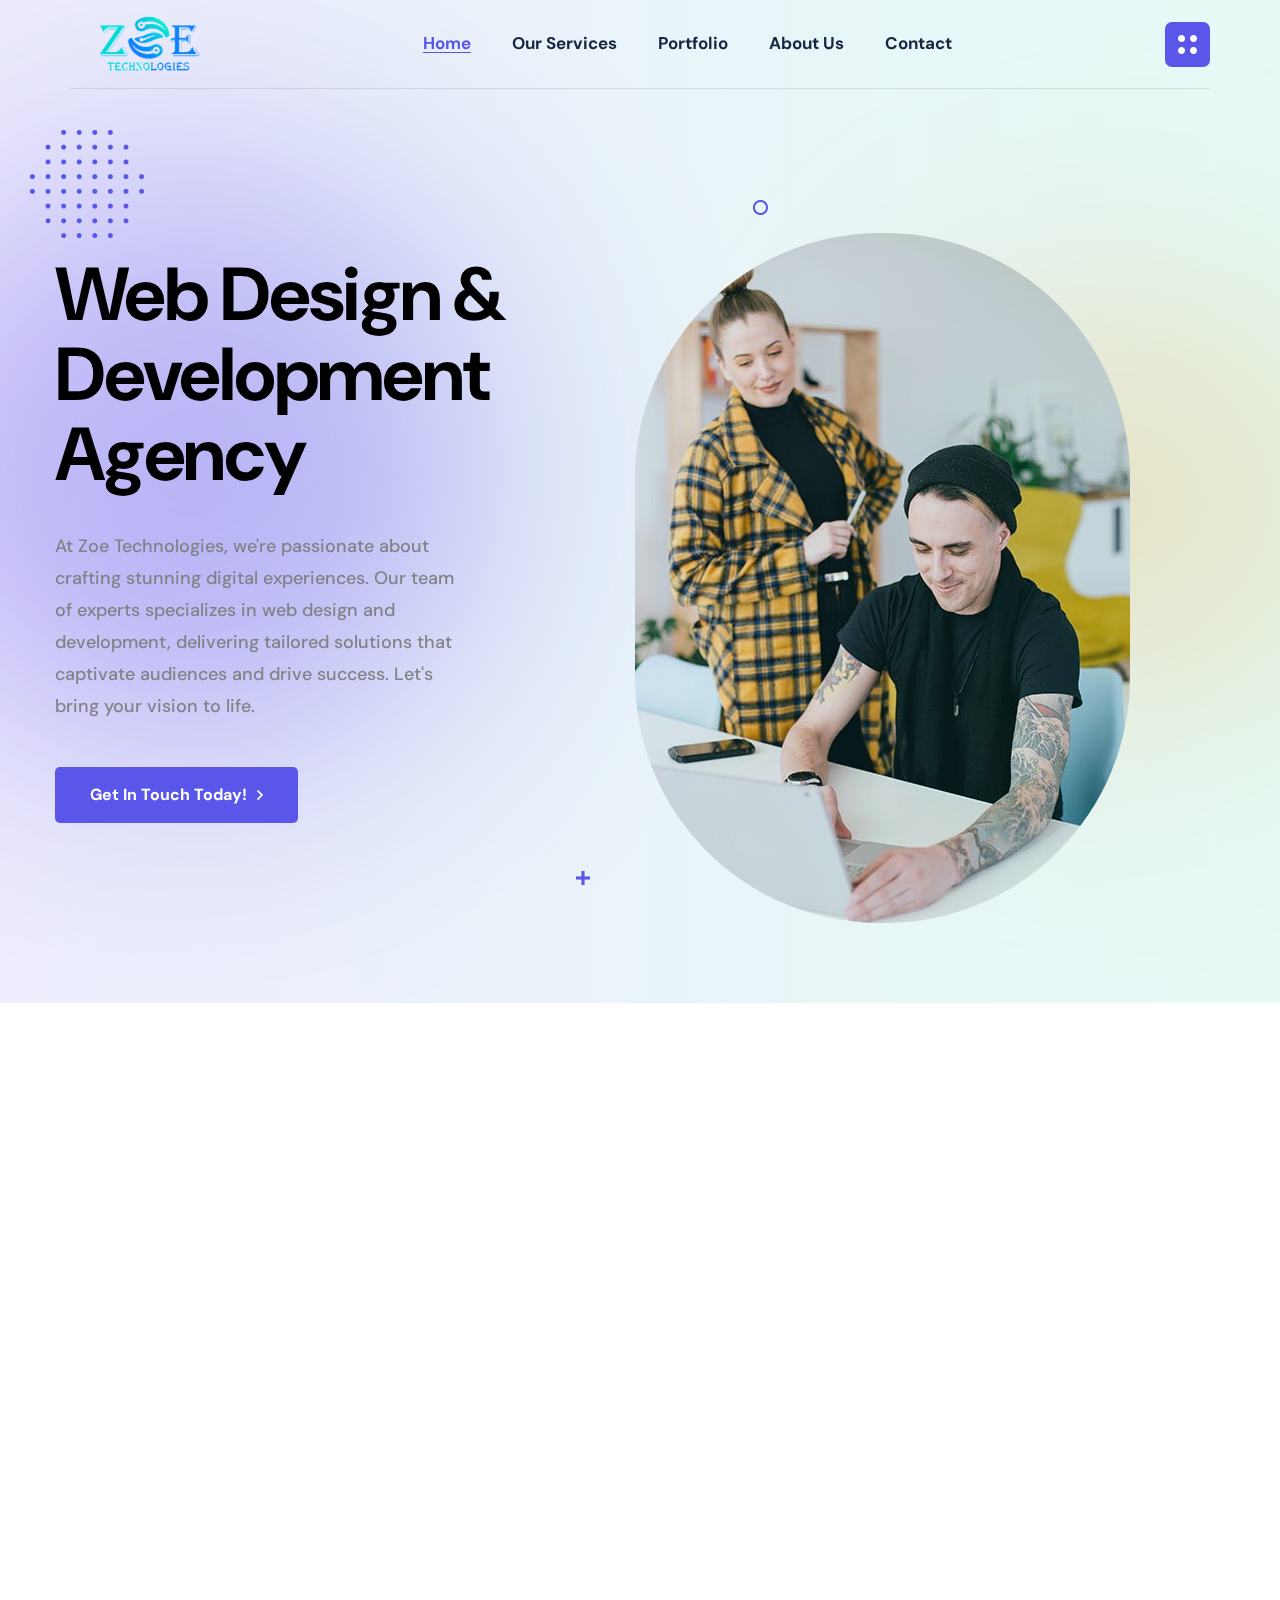
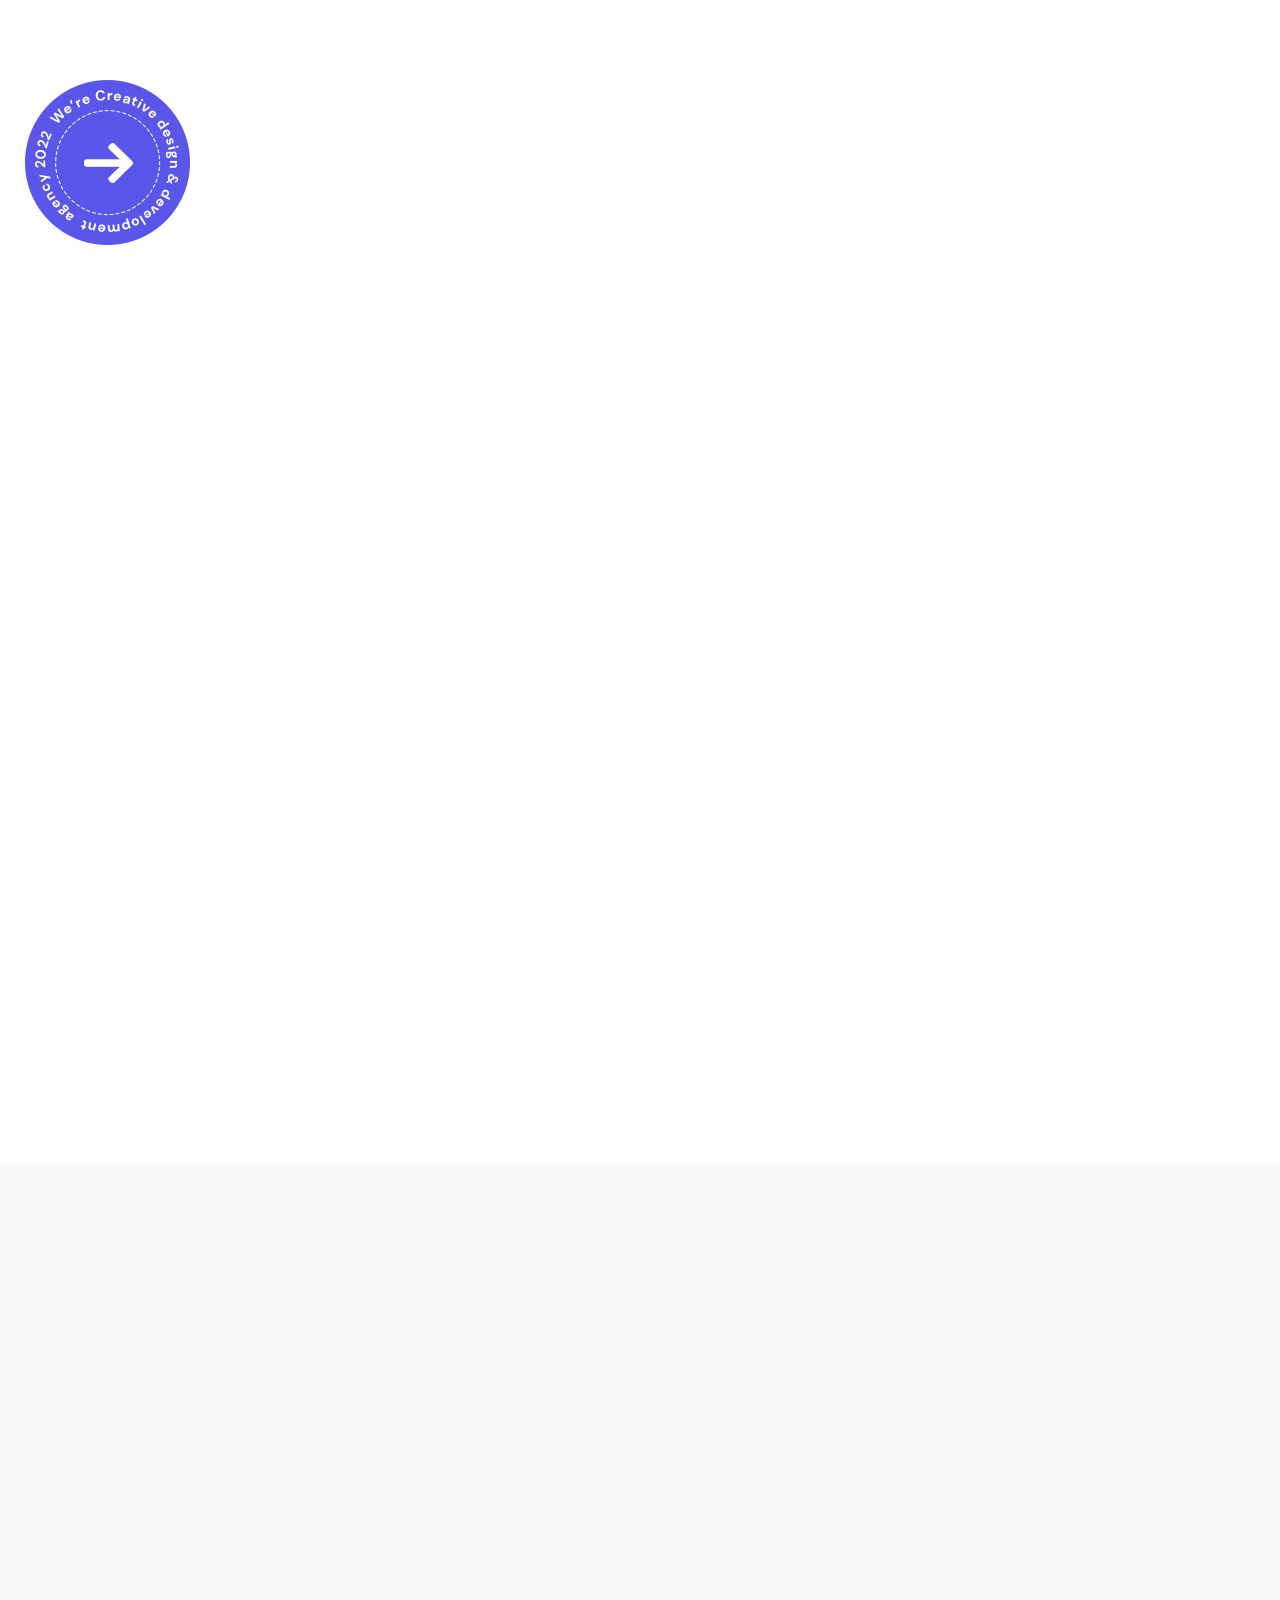
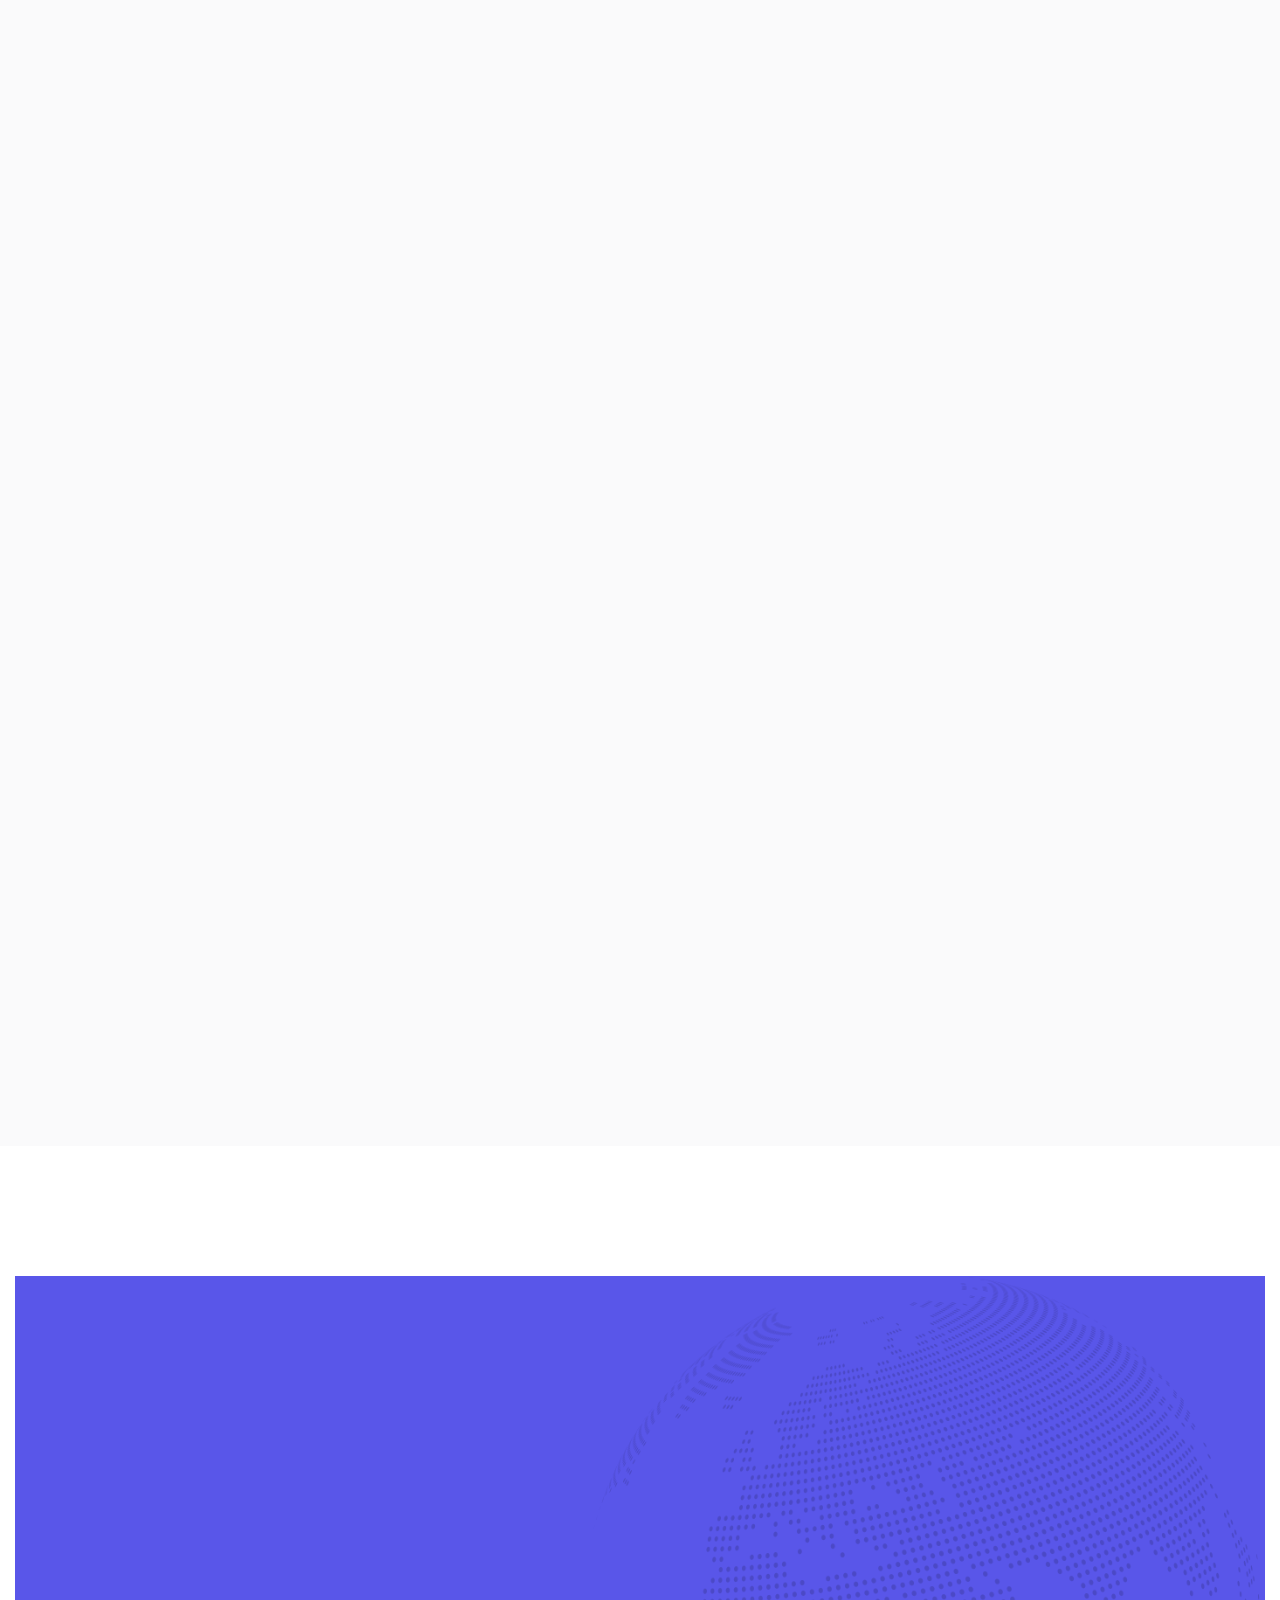
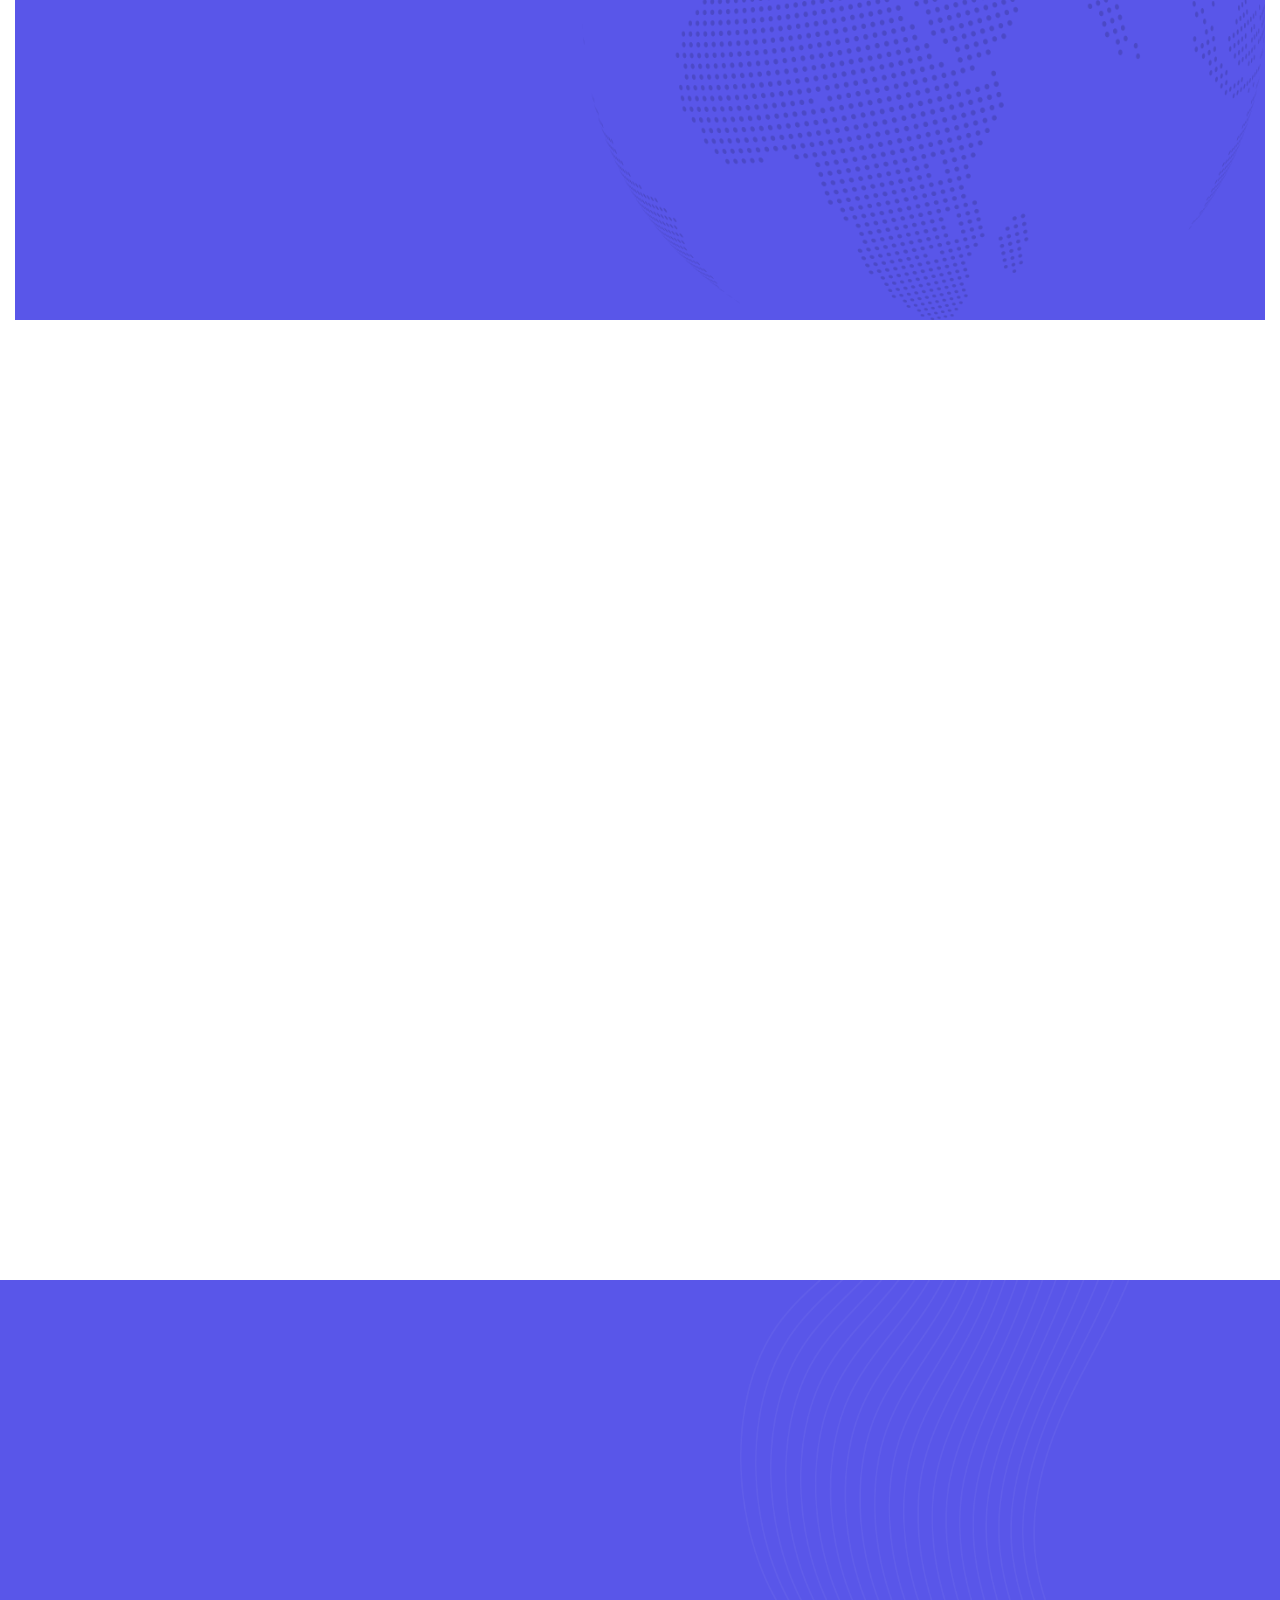
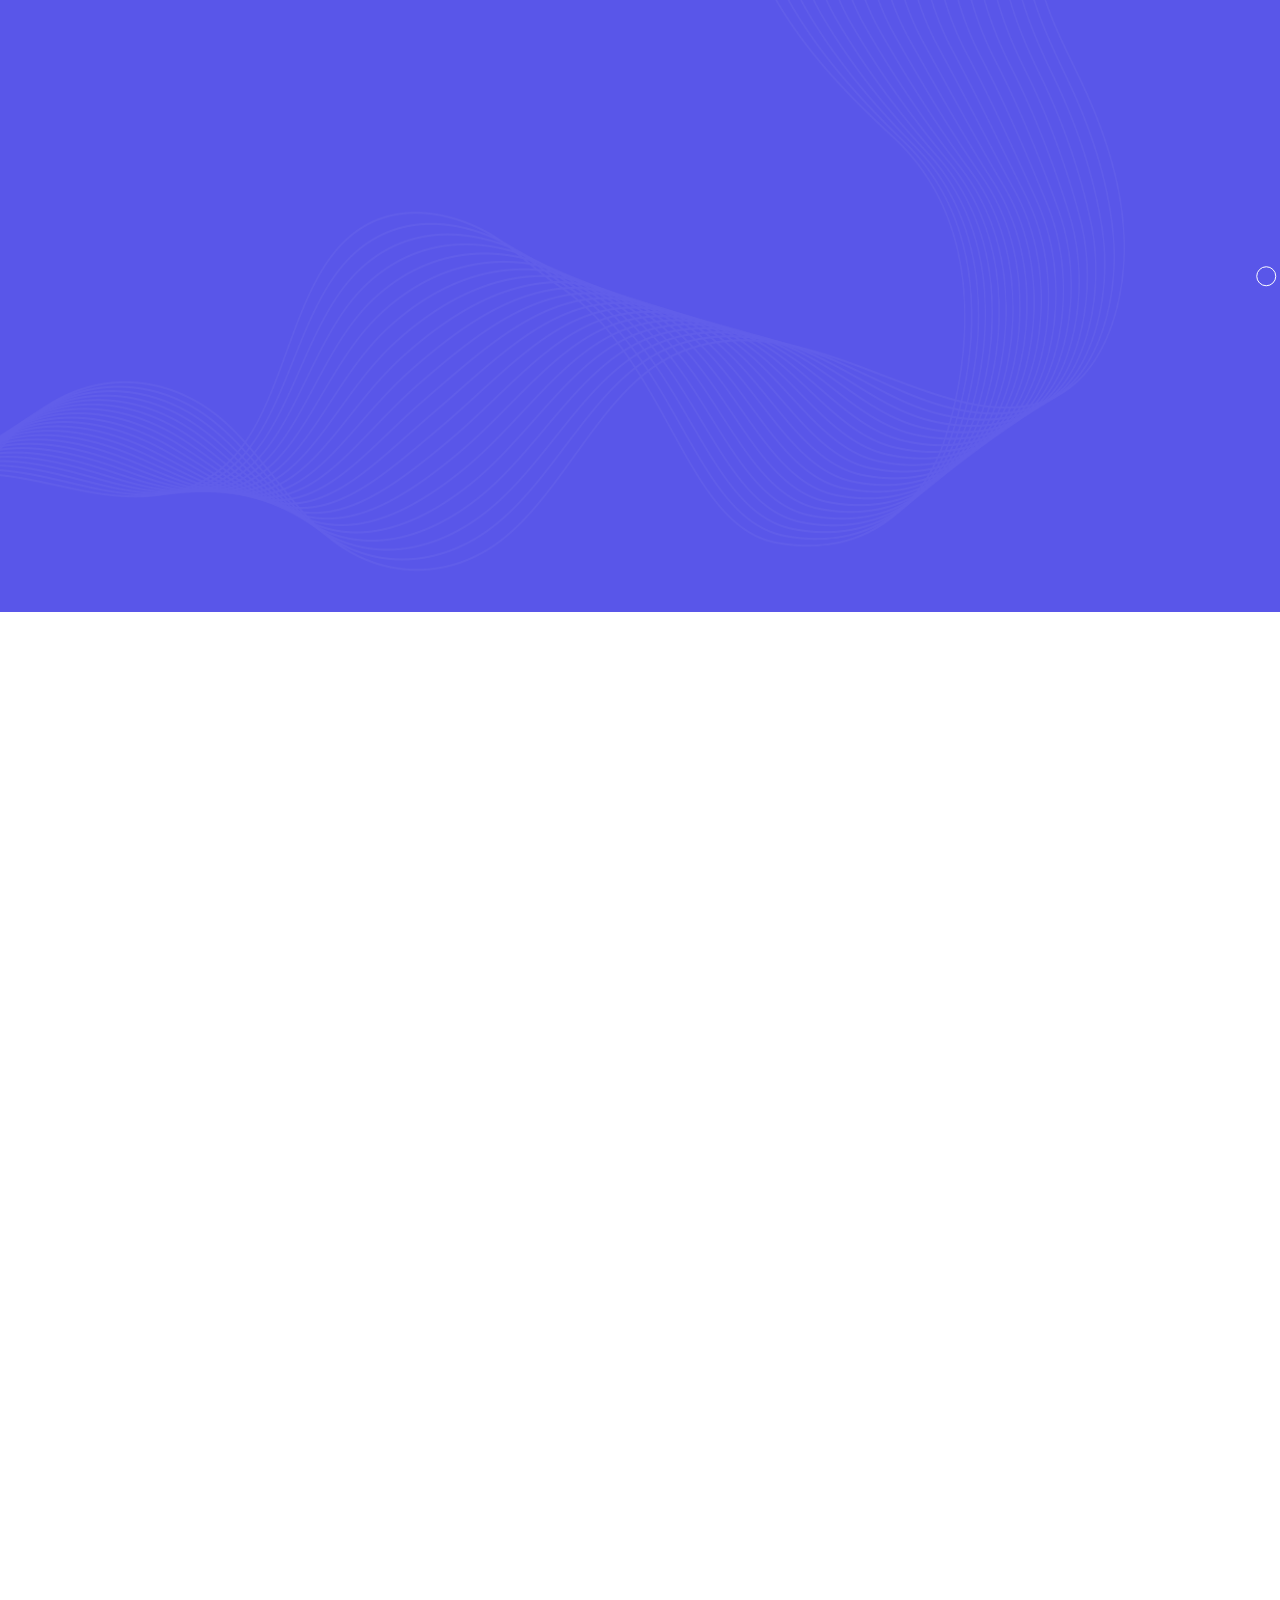
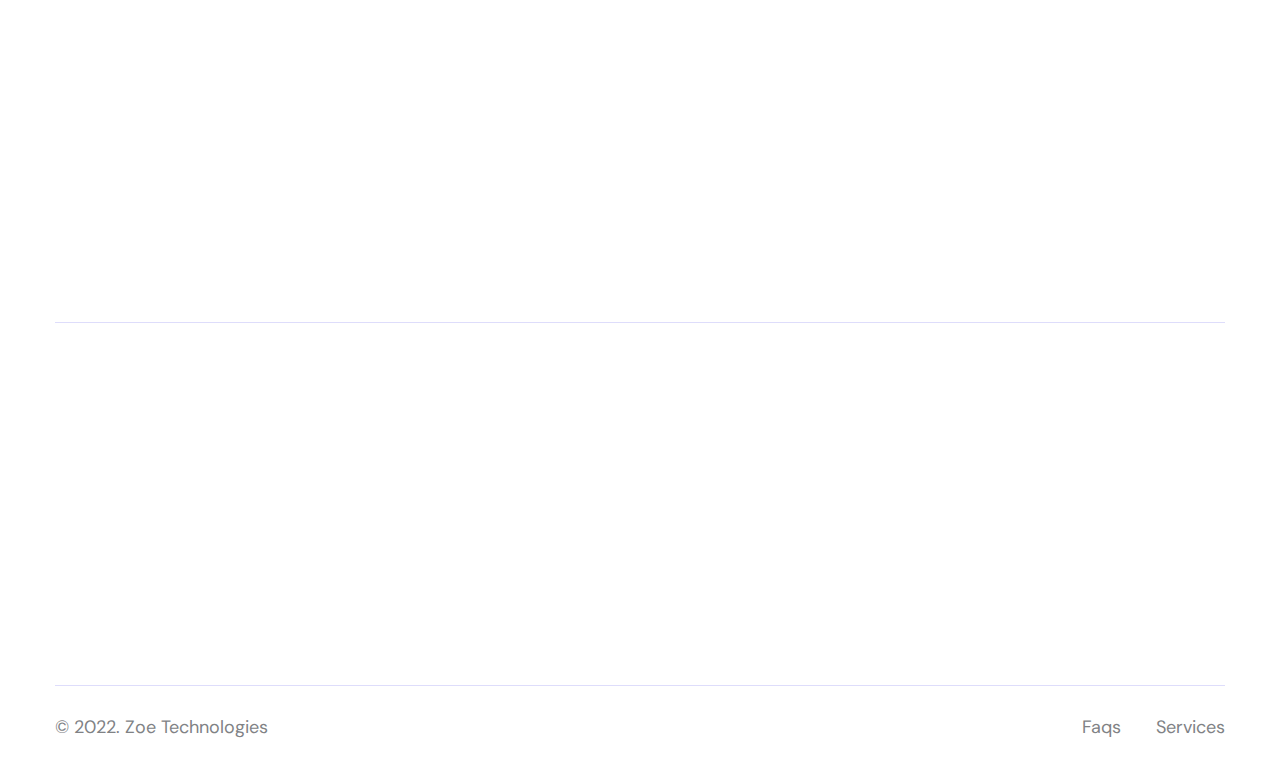
<file: index.html>
<!DOCTYPE html>
<html lang="en">
  <head>
    <!--====== Required meta tags ======-->
    <meta charset="utf-8" />
    <meta http-equiv="x-ua-compatible" content="ie=edge" />
    <meta name="description" content="" />
    <meta
      name="viewport"
      content="width=device-width, initial-scale=1, shrink-to-fit=no"
    />
    <!--====== Title ======-->
    <title>Zoe - Creative Agency HTML Template</title>
    <!--====== Favicon Icon ======-->
    <link
      rel="shortcut icon"
      href="assets/images/favicon.ico"
      type="image/png"
    />
    <!--====== Default css ======-->
    <link rel="stylesheet" href="assets/css/default.css" />
    <!--====== Style css ======-->
    <link rel="stylesheet" href="assets/css/style.css" />
    <!--====== Responsive css ======-->
    <link rel="stylesheet" href="assets/css/responsive.css" />
  </head>
  <body>
    <!--====== Start Preloader ======-->
    <div class="preloader">
      <div class="loader">
        <div class="pre-shadow"></div>
        <div class="pre-box"></div>
      </div>
    </div>
    <!--====== End Preloader ======-->

    <!--====== offcanvas-panel ======-->
    <div class="offcanvas-panel">
      <div class="panel-overlay"></div>
      <div class="offcanvas-panel-inner">
        <div class="panel-logo">
          <a href="index.html"
            ><img src="assets/images/zoe.png" alt="Logo"
          /></a>
        </div>
        <div class="about-us">
          <h5 class="panel-widget-title">About Us</h5>
          <p>
            Lorem, ipsum dolor sit amet consectetur adipisicing elit. Tempore
            ipsam alias quae cupiditate quas, neque eum magni impedit
            asperiores.
          </p>
        </div>
        <div class="contact-us">
          <h5 class="panel-widget-title">Contact Us</h5>
          <ul>
            <li>
              <i class="fal fa-map-marker-alt"></i>
              121 King St, Melbourne VIC 3000, Australia.
            </li>
            <li>
              <i class="fal fa-envelope-open"></i>
              <a href="mailto:hello@barky.com"> hello@barky.com</a>
              <a href="mailto:info@barky.com">info@barky.com</a>
            </li>
            <li>
              <i class="fal fa-phone"></i>
              <a href="tel:(312)-895-9800">(312) 895-9800</a>
              <a href="tel:(312)-895-9888">(312) 895-9888</a>
            </li>
          </ul>
        </div>
        <a href="#" class="panel-close"><i class="fal fa-times"></i></a>
      </div>
    </div>
    <!--====== offcanvas-panel ======-->

    <!--====== Start Header Section ======-->
    <header class="theme-header transparent-header">
      <!-- header Navigation -->
      <div class="header-navigation navigation-style-v1">
        <div class="nav-overlay"></div>
        <div class="container-fluid">
          <div class="primary-menu">
            <div class="site-branding">
              <a href="index.html" class="brand-logo"
                ><img src="assets/images/zoe.png" alt="Site Logo"
              /></a>
            </div>
            <div class="nav-menu">
              <!-- Navbar Close -->
              <div class="navbar-close"><i class="far fa-times"></i></div>
              <!-- Nav Search -->
              <div class="nav-search">
                <form>
                  <div class="form_group">
                    <input
                      type="email"
                      class="form_control"
                      placeholder="Search Here"
                      name="email"
                      required
                    />
                    <button class="search-btn">
                      <i class="fas fa-search"></i>
                    </button>
                  </div>
                </form>
              </div>
              <!-- Main Menu -->
              <nav class="main-menu">
                <ul>
                  <li class="menu-item">
                    <a href="index.html" class="active nav-link">Home</a>
                  </li>
                  <li class="menu-item">
                    <a href="services.html" class="nav-link">Our Services</a>
                  </li>
                  <li class="menu-item">
                    <a href="projects.html" class="nav-link">Portfolio</a>
                    <!-- <ul class="sub-menu">
                      <li><a href="projects.html">Our Portfolio</a></li>
                      <li>
                        <a href="project-details.html">Portfolio Details</a>
                      </li>
                    </ul> -->
                  </li>
                  <li class="menu-item">
                    <a href="about.html" class="nav-link">About Us</a>
                  </li>
                  <li class="menu-item">
                    <a href="contact.html" class="nav-link">Contact</a>
                  </li>
                </ul>
              </nav>
            </div>
            <div class="header-right-nav">
              <ul>
                <li class="bar-item">
                  <a href="#"><img src="assets/images/dot.png" alt="dot" /></a>
                </li>
                <li class="navbar-toggle-btn">
                  <div class="navbar-toggler">
                    <span></span>
                    <span></span>
                    <span></span>
                  </div>
                </li>
              </ul>
            </div>
          </div>
        </div>
      </div>
    </header>
    <!--====== End Header Section ======-->

    <!--====== Start Hero Section ======-->
    <section class="hero-banner-v1 position-relative">
      <div class="bg-one"></div>
      <div class="bg-two"></div>
      <div class="hero-img hero-img-one scene">
        <span data-depth=".5"
          ><img
            src="assets/images/hero-one-img-1.jpg"
            class="wow fadeInLeft"
            alt="hero image"
        /></span>
      </div>
      <div class="hero-img hero-img-two scene">
        <span data-depth=".2"
          ><img
            src="assets/images/hero-one-img-2.jpg"
            class="wow fadeInLeft"
            alt="hero image"
        /></span>
      </div>
      <div class="hero-img hero-img-three scene">
        <!-- <span data-depth=".3"
          ><img
            src="assets/images/circle-logo-1.png"
            class="wow fadeInLeft"
            alt="hero image"
        /></span> -->
      </div>
      <div class="shape shape-one scene">
        <span data-depth="1"
          ><img src="assets/images/shape-1.png" alt="shape"
        /></span>
      </div>
      <div class="shape shape-two scene">
        <span data-depth="2"
          ><img src="assets/images/shape-2.png" alt="shape"
        /></span>
      </div>
      <div class="shape shape-three scene">
        <span data-depth="3"
          ><img src="assets/images/shape-3.png" alt="shape"
        /></span>
      </div>
      <div class="container">
        <div class="row">
          <div class="col-xl-8 col-lg-12">
            <div class="hero-content">
              <h1 class="wow fadeInUp" data-wow-delay=".5s">
                Web Design & Development Agency
              </h1>
              <p class="wow fadeInDown" data-wow-delay="1s">
                At Zoe Technologies, we're passionate about crafting stunning
                digital experiences. Our team of experts specializes in web
                design and development, delivering tailored solutions that
                captivate audiences and drive success. Let's bring your vision
                to life.
              </p>
              <a
                href="contact.html"
                class="main-btn arrow-btn wow fadeInUp"
                data-wow-delay=".5s"
                >Get in touch today!</a
              >
            </div>
          </div>
        </div>
      </div>
    </section>
    <!--====== End Hero Section ======-->

    <!--====== Start About Section ======-->
    <section class="about-area about-area-v1 position-relative pt-130">
      <div class="container">
        <div class="row align-items-center">
          <div class="col-lg-6">
            <div class="img-holder-box mb-50">
              <div class="img-holder wow fadeInLeft">
                <img src="assets/images/about-1.jpg" alt="Image" />
              </div>
              <div class="shape shape-one">
                <span class="animate-float-y"
                  ><img
                    src="assets/images/circle-logo-2.png"
                    class="circle-logo"
                    alt="circle logo"
                /></span>
              </div>
            </div>
          </div>
          <div class="col-lg-6">
            <div class="text-wrapper mb-50 wow fadeInRight">
              <div class="section-title mb-15">
                <span class="sub-title st-one">About Us</span>
                <h2>We’re Creative Agency Since 2022</h2>
              </div>
              <h4>Professional Design Agency to provide solutions</h4>
              <p>
                Here at Zoe Technologies we're on a mission to redefine digital
                experiences. With a talented team of designers and developers,
                we specialize in creating innovative solutions that leave a
                lasting impression. Let's partner together to elevate your brand
                to new heights.
              </p>
              <ul class="list-style-one mb-35">
                <li>SEO Optimization</li>
                <li>App Development</li>
                <li>Web Design & Development</li>
              </ul>
              <a
                href="about.html"
                class="main-btn bordered-btn btn-blue arrow-btn"
                >Learn More Us</a
              >
            </div>
          </div>
        </div>
      </div>
    </section>
    <!--====== End About Section ======-->

    <!--====== Start Service Section ======-->
    <section class="service-area pt-90 pb-80">
      <div class="container">
        <div class="row justify-content-center">
          <div class="col-lg-8">
            <div class="section-title text-center mb-55 wow fadeInUp">
              <span class="sub-title st-one">Services</span>
              <h2>Creative Design Solutions</h2>
              <p>Professional Design Agency to provide solutions</p>
            </div>
          </div>
        </div>
        <div class="row justify-content-center">
          <div class="col-lg-4 col-md-6 col-sm-12">
            <div
              class="service-item service-style-one mb-40 wow fadeInDown"
              data-wow-delay=".3s"
            >
              <div class="icon">
                <i class="flaticon-strategy"></i>
              </div>
              <div class="text">
                <h3 class="title">
                  <a href="services.html">SEO</a>
                </h3>
                <ul class="list-style-two">
                  <li>Product Management</li>
                  <li>MVP Definition</li>
                  <li>Product Strategy</li>
                </ul>
                <a href="services.html" class="btn-link">Read More</a>
              </div>
            </div>
          </div>
          <div class="col-lg-4 col-md-6 col-sm-12">
            <div
              class="service-item service-style-one mb-40 wow fadeInDown"
              data-wow-delay=".5s"
            >
              <div class="icon">
                <i class="flaticon-design"></i>
              </div>
              <div class="text">
                <h3 class="title">
                  <a href="services.html">Product Design</a>
                </h3>
                <ul class="list-style-two">
                  <li>Product Management</li>
                  <li>MVP Definition</li>
                  <li>Product Strategy</li>
                </ul>
                <a href="services.html" class="btn-link">Read More</a>
              </div>
            </div>
          </div>
          <div class="col-lg-4 col-md-6 col-sm-12">
            <div
              class="service-item service-style-one mb-40 wow fadeInDown"
              data-wow-delay=".7s"
            >
              <div class="icon">
                <i class="flaticon-source-code"></i>
              </div>
              <div class="text">
                <h3 class="title">
                  <a href="services.html"> Web Development</a>
                </h3>
                <ul class="list-style-two">
                  <li>Product Management</li>
                  <li>MVP Definition</li>
                  <li>Product Strategy</li>
                </ul>
                <a href="services.html" class="btn-link">Read More</a>
              </div>
            </div>
          </div>
        </div>
      </div>
    </section>
    <!--====== End Service Section ======-->

    <!--====== Start Portfolio Section ======-->
    <section
      class="portfolio-area portfolio-area-v1 light-gray-bg pt-130 pb-70"
    >
      <div class="container">
        <div class="row">
          <div class="col-lg-8">
            <div class="section-title mb-45 wow fadeInUp">
              <span class="sub-title st-one">Latest Work</span>
              <h2>Professional Experience</h2>
              <p>Professional Design Agency to provide solutions</p>
            </div>
          </div>
        </div>
        <div class="row">
          <div class="col-lg-12">
            <div class="portfolio-filter-button mb-50 wow fadeInLeft">
              <ul class="filter-btn mb-20">
                <li data-filter="*" class="active">Show All</li>
                <li data-filter=".cat-1">Design</li>
                <li data-filter=".cat-2">Branding</li>
                <li data-filter=".cat-3">Development</li>
                <li data-filter=".cat-4">SEO</li>
                <li data-filter=".cat-5">UX/UI Design</li>
              </ul>
            </div>
          </div>
        </div>
        <div class="row portfolio-grid">
          <div class="col-lg-4 col-md-6 col-sm-12 cat-1 portfolio-column cat-3">
            <div
              class="portfolio-item portfolio-style-one mb-55 wow fadeInUp"
              data-wow-delay=".1s"
            >
              <div class="img-holder">
                <img src="assets/images/img-1.jpg" alt="Img" />
                <a
                  href="assets/images/img-1.jpg"
                  class="portfolio-hover img-popup"
                >
                  <div class="hover-content">
                    <i class="far fa-plus"></i>
                  </div>
                </a>
              </div>
              <div class="text">
                <h3 class="title">
                  <a href="project-details.html">Dashboard Design</a>
                </h3>
                <a href="projects.html" class="cat-link">Creative Design</a>
              </div>
            </div>
          </div>
          <div class="col-lg-4 col-md-6 col-sm-12 portfolio-column cat-2 cat-4">
            <div
              class="portfolio-item portfolio-style-one mb-55 wow fadeInUp"
              data-wow-delay=".2s"
            >
              <div class="img-holder">
                <img src="assets/images/img-2.jpg" alt="Img" />
                <a
                  href="assets/images/img-2.jpg"
                  class="portfolio-hover img-popup"
                >
                  <div class="hover-content">
                    <i class="far fa-plus"></i>
                  </div>
                </a>
              </div>
              <div class="text">
                <h3 class="title">
                  <a href="project-details.html">Landing Pages</a>
                </h3>
                <a href="projects.html" class="cat-link">Creative Design</a>
              </div>
            </div>
          </div>
          <div class="col-lg-4 col-md-6 col-sm-12 portfolio-column cat-3 cat-4">
            <div
              class="portfolio-item portfolio-style-one mb-55 wow fadeInUp"
              data-wow-delay=".3s"
            >
              <div class="img-holder">
                <img src="assets/images/img-3.jpg" alt="Img" />
                <a
                  href="assets/images/img-3.jpg"
                  class="portfolio-hover img-popup"
                >
                  <div class="hover-content">
                    <i class="far fa-plus"></i>
                  </div>
                </a>
              </div>
              <div class="text">
                <h3 class="title">
                  <a href="project-details.html">Illustration Design</a>
                </h3>
                <a href="projects.html" class="cat-link">Creative Design</a>
              </div>
            </div>
          </div>
          <div class="col-lg-4 col-md-6 col-sm-12 portfolio-column cat-4 cat-3">
            <div
              class="portfolio-item portfolio-style-one mb-55 wow fadeInUp"
              data-wow-delay=".4s"
            >
              <div class="img-holder">
                <img src="assets/images/img-4.jpg" alt="Img" />
                <a
                  href="assets/images/img-4.jpg"
                  class="portfolio-hover img-popup"
                >
                  <div class="hover-content">
                    <i class="far fa-plus"></i>
                  </div>
                </a>
              </div>
              <div class="text">
                <h3 class="title">
                  <a href="project-details.html">Dashboard Design</a>
                </h3>
                <a href="projects.html" class="cat-link">Creative Design</a>
              </div>
            </div>
          </div>
          <div class="col-lg-4 col-md-6 col-sm-12 portfolio-column cat-5 cat-1">
            <div
              class="portfolio-item portfolio-style-one mb-55 wow fadeInUp"
              data-wow-delay=".5s"
            >
              <div class="img-holder">
                <img src="assets/images/img-5.jpg" alt="Img" />
                <a
                  href="assets/images/img-5.jpg"
                  class="portfolio-hover img-popup"
                >
                  <div class="hover-content">
                    <i class="far fa-plus"></i>
                  </div>
                </a>
              </div>
              <div class="text">
                <h3 class="title">
                  <a href="project-details.html">Apps Development</a>
                </h3>
                <a href="projects.html" class="cat-link">Creative Design</a>
              </div>
            </div>
          </div>
          <div class="col-lg-4 col-md-6 col-sm-12 portfolio-column cat-4 cat-2">
            <div
              class="portfolio-item portfolio-style-one mb-55 wow fadeInUp"
              data-wow-delay=".6s"
            >
              <div class="img-holder">
                <img src="assets/images/img-6.jpg" alt="Img" />
                <a
                  href="assets/images/img-6.jpg"
                  class="portfolio-hover img-popup"
                >
                  <div class="hover-content">
                    <i class="far fa-plus"></i>
                  </div>
                </a>
              </div>
              <div class="text">
                <h3 class="title">
                  <a href="project-details.html">Website Design</a>
                </h3>
                <a href="projects.html" class="cat-link">Creative Design</a>
              </div>
            </div>
          </div>
        </div>
      </div>
    </section>
    <!--====== End Portfolio Section ======-->
    <!--====== Start CTA Section ======-->
    <section class="cta-area cta-area-v1 pt-130">
      <div class="container-1450">
        <div class="cta-wrapper dark-blue-bg">
          <div class="cta-img wow fadeInDown">
            <img src="assets/images/img-1.jpg" alt="" />
          </div>
          <div class="row">
            <div class="col-xl-8 col-lg-12">
              <div class="text-wrapper wow fadeInUp">
                <div class="section-title section-title-white mb-55">
                  <span class="sub-title st-one">Let’s Work</span>
                  <h2>
                    Experience & innovative
                    <span class="fill-text">solutions</span>for
                    <span class="fill-text">creative</span> design & development
                    <span class="fill-text">agency</span>
                  </h2>
                </div>
                <a
                  href="contact.html"
                  class="main-btn bordered-btn btn-white arrow-btn"
                  >Let's Work Together</a
                >
              </div>
            </div>
          </div>
        </div>
      </div>
    </section>
    <!--====== End CTA Section ======-->
    <!--====== Start Counter Section ======-->
    <section class="counter-area counter-area-v1 pt-240 pb-90">
      <div class="container">
        <div class="row justify-content-center">
          <div class="col-lg-6">
            <div class="section-title text-center mb-55 wow fadeInUp">
              <span class="sub-title st-one">Agency Statistics</span>
              <h2>Why People Like Us</h2>
              <p>Professional Design Agency to provide solutions</p>
            </div>
          </div>
        </div>
        <div class="row no-gutters">
          <div class="col-lg-3 col-md-6 col-sm-12">
            <div class="counter-item mb-40 wow fadeInUp" data-wow-delay=".2s">
              <div class="icon">
                <i class="flaticon-start-up"></i>
              </div>
              <div class="text">
                <h2 class="number"><span>256</span>+</h2>
                <p>Project Complate</p>
              </div>
            </div>
          </div>
          <div class="col-lg-3 col-md-6 col-sm-12">
            <div class="counter-item mb-40 wow fadeInUp" data-wow-delay=".3s">
              <div class="icon">
                <i class="flaticon-creativity"></i>
              </div>
              <div class="text">
                <h2 class="number"><span>783</span>+</h2>
                <p>Project Complate</p>
              </div>
            </div>
          </div>
          <div class="col-lg-3 col-md-6 col-sm-12">
            <div class="counter-item mb-40 wow fadeInUp" data-wow-delay=".4s">
              <div class="icon">
                <i class="flaticon-medal"></i>
              </div>
              <div class="text">
                <h2 class="number"><span>97</span>+</h2>
                <p>Awards Winning</p>
              </div>
            </div>
          </div>
          <div class="col-lg-3 col-md-6 col-sm-12">
            <div class="counter-item mb-40 wow fadeInUp" data-wow-delay=".5s">
              <div class="icon">
                <i class="flaticon-technical-support"></i>
              </div>
              <div class="text">
                <h2 class="number"><span>35</span>+</h2>
                <p>Years Of Experience</p>
              </div>
            </div>
          </div>
        </div>
      </div>
    </section>
    <!--====== End Counter Section ======-->

    <!--====== Start Testimonial Section ======-->
    <section
      class="testimonial-area testimonial-area-v1 dark-blue-bg pattern-bg pt-130 pb-80"
      id="testimonial"
    >
      <div class="shape-img wow fadeInRight animate-float-y">
        <span><img src="assets/images/img-3.jpg" alt="" /></span>
      </div>
      <div class="container">
        <div class="row">
          <div class="col-lg-8">
            <div class="section-title section-title-white mb-50 wow fadeInLeft">
              <span class="sub-title st-one">Testimonials</span>
              <h2>What Our Client’s About Us</h2>
              <p>Professional Design Agency to provide solutions</p>
            </div>
          </div>
        </div>
        <div class="row align-items-center">
          <div class="col-lg-5">
            <div class="img-holder mb-50 wow fadeInLeft">
              <img src="assets/images/img-1.jpg" alt="" />
            </div>
          </div>
          <div class="col-lg-7">
            <div class="testimonial-slider-one mb-50 wow fadeInRight">
              <div class="testimonial-item">
                <div class="testimonial-content">
                  <i class="flaticon-quotation"></i>
                  <h3>
                    Sit amet consectetur adipiscing elit sed do eiusmod
                    temporincde idunt ut labore et dolore magnas aliqua. Quis
                    ipsum suspendissey sltrices gravida. Risus commodo verra
                    maecenas lacusvel.
                  </h3>
                  <div class="author-title">
                    <h4></h4>
                    <p class="position">Senior Manager</p>
                  </div>
                </div>
              </div>
              <div class="testimonial-item">
                <div class="testimonial-content">
                  <i class="flaticon-quotation"></i>
                  <h3>
                    Sit amet consectetur adipiscing elit sed do eiusmod
                    temporincde idunt ut labore et dolore magnas aliqua. Quis
                    ipsum suspendissey sltrices gravida. Risus commodo verra
                    maecenas lacusvel.
                  </h3>
                  <div class="author-title">
                    <h4>Dustin A. McPherson</h4>
                    <p class="position">Senior Manager</p>
                  </div>
                </div>
              </div>
              <div class="testimonial-item">
                <div class="testimonial-content">
                  <i class="flaticon-quotation"></i>
                  <h3>
                    Sit amet consectetur adipiscing elit sed do eiusmod
                    temporincde idunt ut labore et dolore magnas aliqua. Quis
                    ipsum suspendissey sltrices gravida. Risus commodo verra
                    maecenas lacusvel.
                  </h3>
                  <div class="author-title">
                    <h4>Dustin A. McPherson</h4>
                    <p class="position">Senior Manager</p>
                  </div>
                </div>
              </div>
              <div class="testimonial-item">
                <div class="testimonial-content">
                  <i class="flaticon-quotation"></i>
                  <h3>
                    Sit amet consectetur adipiscing elit sed do eiusmod
                    temporincde idunt ut labore et dolore magnas aliqua. Quis
                    ipsum suspendissey sltrices gravida. Risus commodo verra
                    maecenas lacusvel.
                  </h3>
                  <div class="author-title">
                    <h4>Dustin A. McPherson</h4>
                    <p class="position">Senior Manager</p>
                  </div>
                </div>
              </div>
            </div>
          </div>
        </div>
      </div>
    </section>
    <!--====== End Testimonial Section ======-->

    <!--====== Start Contact Section ======-->
    <section class="contact-area contact-area-v1 pt-70 pb-80">
      <div class="container">
        <div class="row align-items-center">
          <div class="col-lg-8">
            <div class="text-wrapper mb-50 wow fadeInLeft">
              <h2>
                Have Any <span class="fill-text">Project</span> Idea!
                <span class="fill-text">Contact</span> Us
              </h2>
              <p>
                Have a project in mind? We'd love to hear from you! Whether
                you're ready to get started or just have a question, our team is
                here to help. Simply fill out the form below or reach out to us
                directly, and we'll get back to you as soon as possible. Let's
                turn your ideas into reality. Contact us today!
              </p>
              <div class="row">
                <div class="col-md-6 col-sm-12">
                  <div class="information-style-one mb-40">
                    <div class="icon">
                      <span><i class="far fa-envelope-open"></i>Email Us</span>
                    </div>
                    <div class="info">
                      <h4>
                        <a href="mailto:support@gmail.com">support@gmail.com</a>
                      </h4>
                    </div>
                  </div>
                </div>
                <div class="col-md-6 col-sm-12">
                  <div class="information-style-one mb-40">
                    <div class="icon">
                      <span><i class="far fa-phone"></i>Phone Us</span>
                    </div>
                    <div class="info">
                      <h4><a href="tel:+0123456789">+012 (345) 67 89</a></h4>
                    </div>
                  </div>
                </div>
              </div>
              <div class="contact-form">
                <form>
                  <div class="row">
                    <div class="col-lg-6">
                      <div class="form_group">
                        <input
                          type="text"
                          class="form_control"
                          placeholder="Full Name"
                          name="name"
                          required
                        />
                      </div>
                    </div>
                    <div class="col-lg-6">
                      <div class="form_group">
                        <input
                          type="email"
                          class="form_control"
                          placeholder="Email Address"
                          name="email"
                          required
                        />
                      </div>
                    </div>
                    <div class="col-lg-12">
                      <div class="form_group">
                        <textarea
                          class="form_control"
                          placeholder="Write Message"
                          name="message"
                        ></textarea>
                      </div>
                    </div>
                    <div class="col-lg-12">
                      <div class="form_group">
                        <button class="main-btn arrow-btn">
                          Send Us Message
                        </button>
                      </div>
                    </div>
                  </div>
                </form>
              </div>
            </div>
          </div>
          <div class="col-lg-4">
            <div class="img-holder mb-50 wow fadeInRight">
              <div class="shape shape-icon-one scene">
                <span data-depth="1"
                  ><img src="assets/images/shape-4.png" alt=""
                /></span>
              </div>
              <div class="shape shape-icon-two"><span></span></div>
              <img src="assets/images/contact-1.jpg" alt="Contact Image" />
            </div>
          </div>
        </div>
      </div>
    </section>
    <!--====== End Contact Section ======-->

    <!--====== Start Footer ======-->
    <footer class="footer-area">
      <div class="container">
        <div class="footer-top pt-75 pb-40">
          <div class="row align-items-center">
            <div class="col-md-6">
              <div class="footer-logo mb-40 wow fadeInLeft">
                <img src="assets/images/zoebig.png" alt="Brand Logo" />
              </div>
            </div>
            <div class="col-md-6">
              <div class="text-wrapper mb-40 wow fadeInRight">
                <h3>
                  Modern Solutions For
                  <span class="blue-dark">Creative Agency</span>
                </h3>
              </div>
            </div>
          </div>
        </div>
        <div class="footer-widget pt-70 pb-40">
          <div class="row">
            <div class="col-lg-4 col-md-6 col-sm-12">
              <div
                class="widget footer-nav-widget mb-40 wow fadeInUp"
                data-wow-delay=".15s"
              >
                <h4 class="widget-title">Services</h4>
                <ul class="widget-nav">
                  <li><a href="services.html">Web Design</a></li>
                  <li><a href="services.html">Web Development</a></li>
                  <li><a href="services.html">SEO Optimization</a></li>
                  <li><a href="services.html">Product Design</a></li>
                </ul>
              </div>
            </div>
            <div class="col-lg-4 col-md-6 col-sm-12">
              <div
                class="widget footer-nav-widget mb-40 wow fadeInUp"
                data-wow-delay=".20s"
              >
                <h4 class="widget-title">Links</h4>
                <ul class="widget-nav">
                  <li><a href="about.html">About Agency</a></li>
                  <li><a href="services.html">Popular Services</a></li>
                  <li><a href="#testimonial">Testimonials</a></li>
                  <li><a href="contact.html">Got an Idea?</a></li>
                </ul>
              </div>
            </div>
            <div class="col-lg-4 col-md-6 col-sm-12">
              <div
                class="widget social-widget mb-40 wow fadeInUp"
                data-wow-delay=".25s"
              >
                <h4 class="widget-title">Follow</h4>
                <ul class="social-nav">
                  <li>
                    <a href="#"><i class="fab fa-twitter"></i>Twitter</a>
                  </li>
                  <li>
                    <a href="#"><i class="fab fa-facebook-f"></i>Facebook</a>
                  </li>
                  <li>
                    <a href="#"><i class="fab fa-instagram"></i>Instagram</a>
                  </li>
                </ul>
              </div>
            </div>
          </div>
        </div>
        <div class="footer-copyright">
          <div class="row">
            <div class="col-lg-6">
              <div class="copyright-text">
                <p>&copy; 2022. Zoe Technologies</p>
              </div>
            </div>
            <div class="col-lg-6">
              <div class="footer-nav float-lg-right">
                <ul>
                  <li><a href="contact.html">Faqs</a></li>
                  <li><a href="services.html">Services</a></li>
                </ul>
              </div>
            </div>
          </div>
        </div>
      </div>
    </footer>
    <!--====== End Footer ======-->
    <!--====== back-to-top ======-->
    <a href="#" class="back-to-top"><i class="far fa-angle-up"></i></a>
    <!--====== Jquery js ======-->
    <script src="assets/js/jquery-3.6.0.min.js"></script>
    <!--====== Bootstrap js ======-->
    <script src="assets/js/popper.min.js"></script>
    <!--====== Bootstrap js ======-->
    <script src="assets/js/bootstrap.min.js"></script>
    <!--====== Slick js ======-->
    <script src="assets/js/slick.min.js"></script>
    <!--====== Magnific js ======-->
    <script src="assets/js/jquery.magnific-popup.min.js"></script>
    <!--====== Isotope js ======-->
    <script src="assets/js/isotope.min.js"></script>
    <!--====== Imagesloaded js ======-->
    <script src="assets/js/imagesloaded.min.js"></script>
    <!--====== Counterup js ======-->
    <script src="assets/js/jquery.counterup.min.js"></script>
    <!--====== Waypoints js ======-->
    <script src="assets/js/jquery.waypoints.js"></script>
    <!--====== Nice-select js ======-->
    <script src="assets/js/jquery.nice-select.min.js"></script>
    <!--====== WOW js ======-->
    <script src="assets/js/wow.min.js"></script>
    <!--====== Parallax js ======-->
    <script src="assets/js/parallax.min.js"></script>
    <!--====== Main js ======-->
    <script src="assets/js/theme.js"></script>
  </body>
</html>
</file>
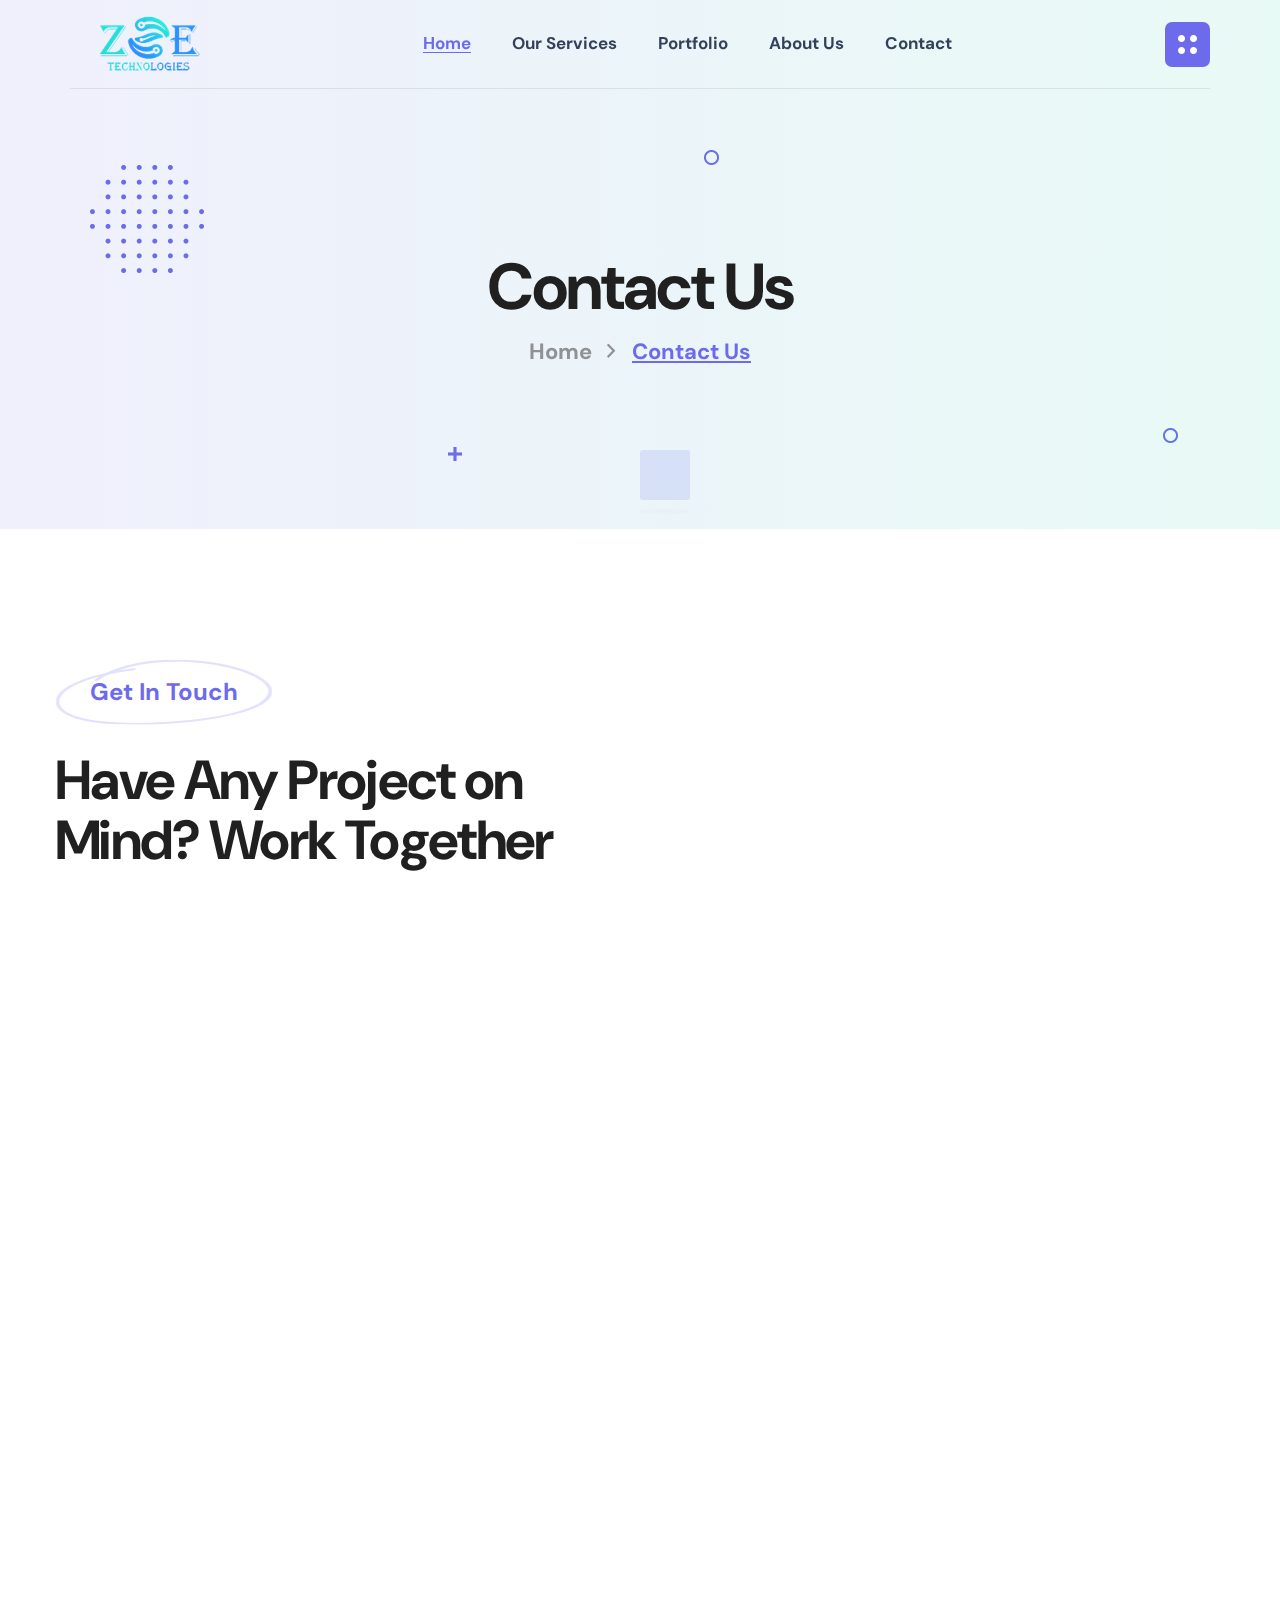
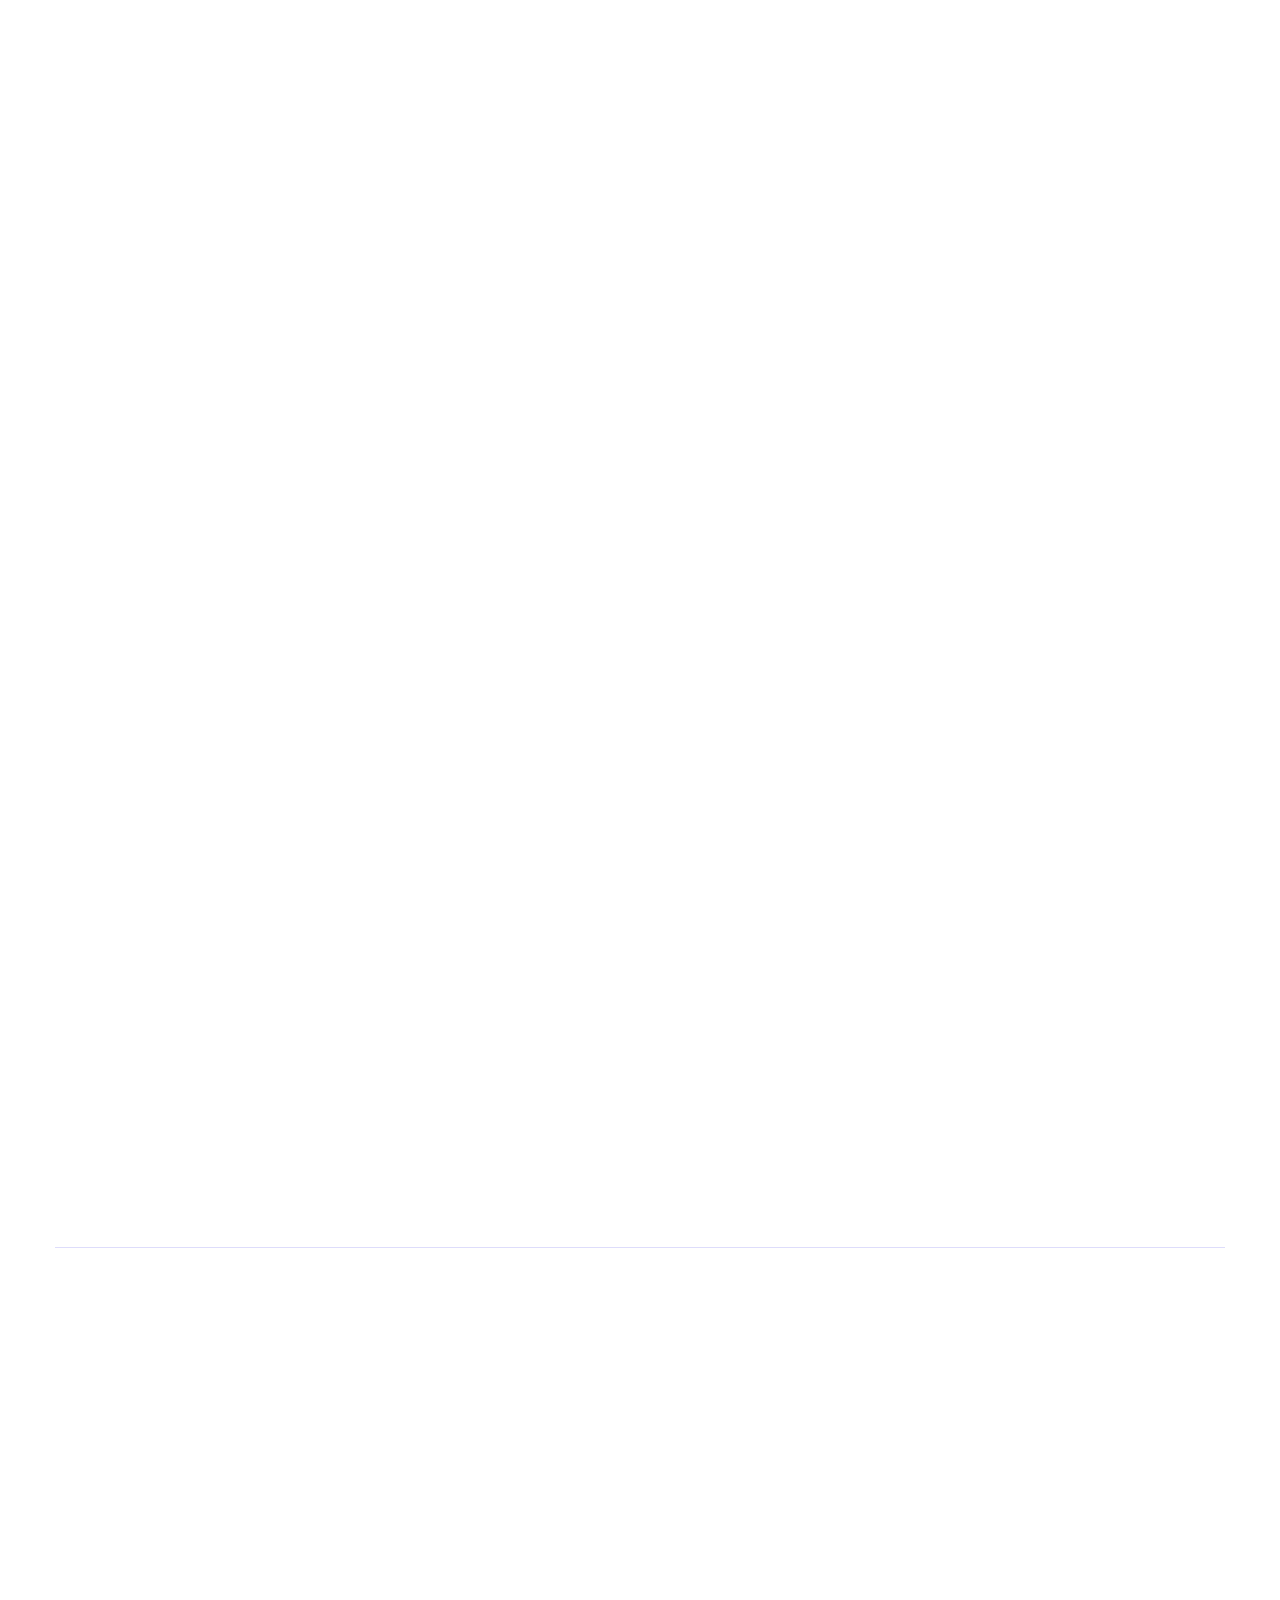
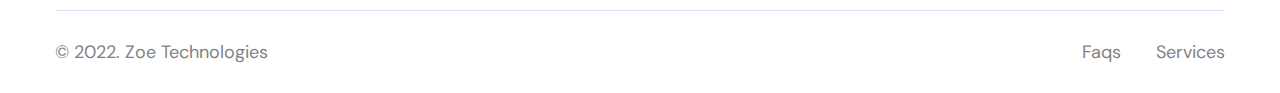
<file: contact.html>
<!DOCTYPE html>
<html lang="en">
  <head>
    <!--====== Required meta tags ======-->
    <meta charset="utf-8" />
    <meta http-equiv="x-ua-compatible" content="ie=edge" />
    <meta name="description" content="" />
    <meta
      name="viewport"
      content="width=device-width, initial-scale=1, shrink-to-fit=no"
    />
    <!--====== Title ======-->
    <title>zoe - Creative Agency HTML Template</title>
    <!--====== Favicon Icon ======-->
    <link
      rel="shortcut icon"
      href="assets/images/favicon.ico"
      type="image/png"
    />
    <!--====== Default css ======-->
    <link rel="stylesheet" href="assets/css/default.css" />
    <!--====== Style css ======-->
    <link rel="stylesheet" href="assets/css/style.css" />
    <!--====== Responsive css ======-->
    <link rel="stylesheet" href="assets/css/responsive.css" />
  </head>
  <body>
    <!--====== Start Preloader ======-->
    <div class="preloader">
      <div class="loader">
        <div class="pre-shadow"></div>
        <div class="pre-box"></div>
      </div>
    </div>
    <!--====== End Preloader ======-->
    <!--====== offcanvas-panel ======-->
    <div class="offcanvas-panel">
      <div class="panel-overlay"></div>
      <div class="offcanvas-panel-inner">
        <div class="panel-logo">
          <a href="index.html"
            ><img src="assets/images/zoe.png" alt="Logo"
          /></a>
        </div>
        <div class="about-us">
          <h5 class="panel-widget-title">About Us</h5>
          <p>
            Lorem, ipsum dolor sit amet consectetur adipisicing elit. Tempore
            ipsam alias quae cupiditate quas, neque eum magni impedit
            asperiores.
          </p>
        </div>
        <div class="contact-us">
          <h5 class="panel-widget-title">Contact Us</h5>
          <ul>
            <li>
              <i class="fal fa-map-marker-alt"></i>
              121 King St, Melbourne VIC 3000, Australia.
            </li>
            <li>
              <i class="fal fa-envelope-open"></i>
              <a href="mailto:hello@barky.com"> hello@barky.com</a>
              <a href="mailto:info@barky.com">info@barky.com</a>
            </li>
            <li>
              <i class="fal fa-phone"></i>
              <a href="tel:(312)-895-9800">(312) 895-9800</a>
              <a href="tel:(312)-895-9888">(312) 895-9888</a>
            </li>
          </ul>
        </div>
        <a href="#" class="panel-close"><i class="fal fa-times"></i></a>
      </div>
    </div>
    <!--====== offcanvas-panel ======-->
    <!--====== Start Header Section ======-->
    <header class="theme-header transparent-header">
      <!-- header Navigation -->
      <div class="header-navigation navigation-style-v1">
        <div class="nav-overlay"></div>
        <div class="container-fluid">
          <div class="primary-menu">
            <div class="site-branding">
              <a href="index.html" class="brand-logo"
                ><img src="assets/images/zoe.png" alt="Site Logo"
              /></a>
            </div>
            <div class="nav-menu">
              <!-- Navbar Close -->
              <div class="navbar-close"><i class="far fa-times"></i></div>
              <!-- Nav Search -->
              <div class="nav-search">
                <form>
                  <div class="form_group">
                    <input
                      type="email"
                      class="form_control"
                      placeholder="Search Here"
                      name="email"
                      required
                    />
                    <button class="search-btn">
                      <i class="fas fa-search"></i>
                    </button>
                  </div>
                </form>
              </div>
              <!-- Main Menu -->
              <nav class="main-menu">
                <ul>
                  <li class="menu-item">
                    <a href="index.html" class="active nav-link">Home</a>
                  </li>
                  <li class="menu-item">
                    <a href="services.html" class="nav-link">Our Services</a>
                  </li>
                  <li class="menu-item">
                    <a href="projects.html" class="nav-link">Portfolio</a>
                    <!-- <ul class="sub-menu">
                                      <li><a href="projects.html">Our Portfolio</a></li>
                                      <li>
                                        <a href="project-details.html">Portfolio Details</a>
                                      </li>
                                    </ul> -->
                  </li>
                  <li class="menu-item">
                    <a href="about.html" class="nav-link">About Us</a>
                  </li>
                  <li class="menu-item">
                    <a href="contact.html" class="nav-link">Contact</a>
                  </li>
                </ul>
              </nav>
            </div>
            <div class="header-right-nav">
              <ul>
                <li class="bar-item">
                  <a href="#"><img src="assets/images/dot.png" alt="dot" /></a>
                </li>
                <li class="navbar-toggle-btn">
                  <div class="navbar-toggler">
                    <span></span>
                    <span></span>
                    <span></span>
                  </div>
                </li>
              </ul>
            </div>
          </div>
        </div>
      </div>
    </header>
    <!--====== End Header Section ======-->
    <!--====== Start Page-banner section ======-->
    <section class="page-banner bg_cover position-relative z-1">
      <div class="shape shape-one scene">
        <span data-depth="1"
          ><img src="assets/images/shape-1.png" alt=""
        /></span>
      </div>
      <div class="shape shape-two scene">
        <span data-depth="2"
          ><img src="assets/images/shape-2.png" alt=""
        /></span>
      </div>
      <div class="shape shape-three scene">
        <span data-depth="3"
          ><img src="assets/images/shape-3.png" alt=""
        /></span>
      </div>
      <div class="shape shape-four scene">
        <span data-depth="4"
          ><img src="assets/images/shape-2.png" alt=""
        /></span>
      </div>
      <div class="container">
        <div class="row justify-content-center">
          <div class="col-lg-7">
            <div class="page-title text-center">
              <h1>Contact Us</h1>
              <ul class="breadcrumbs-link">
                <li><a href="index.html">Home</a></li>
                <li class="active">Contact Us</li>
              </ul>
            </div>
          </div>
        </div>
      </div>
    </section>
    <!--====== End Page-banner section ======-->
    <section class="contact-info-v1 pt-130">
      <div class="container">
        <div class="row">
          <div class="col-lg-6">
            <div class="section-title mb-60">
              <span class="sub-title st-one">Get In Touch</span>
              <h2>Have Any Project on Mind? Work Together</h2>
            </div>
          </div>
        </div>
        <div class="row">
          <div class="col-lg-7">
            <div class="row">
              <div class="col-lg-6 col-md-6 col-sm-12">
                <div
                  class="information-item info-item-one mb-30 wow fadeInUp"
                  data-wow-delay=".15s"
                >
                  <div class="icon">
                    <i class="far fa-map-marker-alt"></i>
                  </div>
                  <div class="info">
                    <h4>Locations</h4>
                    <p>505 Main Street, 2nd Block, New York</p>
                  </div>
                </div>
              </div>
              <div class="col-lg-6 col-md-6 col-sm-12">
                <div
                  class="information-item info-item-two mb-30 wow fadeInUp"
                  data-wow-delay=".20s"
                >
                  <div class="icon">
                    <i class="far fa-envelope-open-text"></i>
                  </div>
                  <div class="info">
                    <h4>Email Address</h4>
                    <p>
                      <a href="mailto;hotlinein@gmail.com"
                        >hotlinein@gmail.com</a
                      >
                    </p>
                    <p><a href="mailto;hotlinein@gmail.com">www.info.net</a></p>
                  </div>
                </div>
              </div>
              <div class="col-lg-6 col-md-6 col-sm-12">
                <div
                  class="information-item info-item-three mb-30 wow fadeInUp"
                  data-wow-delay=".25s"
                >
                  <div class="icon">
                    <i class="far fa-phone"></i>
                  </div>
                  <div class="info">
                    <h4>Phone Number</h4>
                    <p><a href="tel:+012(345)67899">+012 (345) 678 99</a></p>
                    <p><a href="tel:+012(345)67899">+0123456</a></p>
                  </div>
                </div>
              </div>
              <div class="col-lg-6 col-md-6 col-sm-12">
                <div
                  class="information-item info-item-four mb-30 wow fadeInUp"
                  data-wow-delay=".30s"
                >
                  <div class="icon">
                    <i class="far fa-clock"></i>
                  </div>
                  <div class="info">
                    <h4>Working Hours</h4>
                    <p>
                      <span>Sunday - Monday</span><span>09 am - 05 pm</span>
                    </p>
                  </div>
                </div>
              </div>
            </div>
          </div>
          <div class="col-lg-5">
            <div class="map-box mb-30">
              <iframe
                src="https://maps.google.com/maps?q=new%20york&t=&z=13&ie=UTF8&iwloc=&output=embed"
              ></iframe>
            </div>
          </div>
        </div>
      </div>
    </section>
    <!--====== Start Contact section ======-->
    <section class="contact-area contact-area-v3 pt-130 pb-130">
      <div class="container-1350">
        <div class="contact-wrapper light-gray-bg pt-80 pb-80 wow fadeInUp">
          <div class="container">
            <div class="row justify-content-center">
              <div class="col-lg-7">
                <div class="section-title text-center mb-55">
                  <span class="sub-title st-one">Message Us</span>
                  <h2>Get Any Consultations ? Contact With Us</h2>
                </div>
              </div>
            </div>
            <div class="row">
              <div class="col-lg-12">
                <div class="contact-form">
                  <form>
                    <div class="row">
                      <div class="col-lg-4">
                        <div class="form_group">
                          <input
                            type="text"
                            class="form_control"
                            placeholder="Full Name"
                            name="name"
                            required
                          />
                        </div>
                      </div>
                      <div class="col-lg-4">
                        <div class="form_group">
                          <input
                            type="email"
                            class="form_control"
                            placeholder="Email Address "
                            name="email"
                            required
                          />
                        </div>
                      </div>
                      <div class="col-lg-4">
                        <div class="form_group">
                          <input
                            type="text"
                            class="form_control"
                            placeholder="Phone Number"
                            name="phone"
                            required
                          />
                        </div>
                      </div>
                      <div class="col-lg-12">
                        <div class="form_group">
                          <textarea
                            class="form_control"
                            placeholder="Write Message"
                            name="message"
                          ></textarea>
                        </div>
                      </div>
                      <div class="col-lg-12">
                        <div class="form_group text-center">
                          <button class="main-btn">Send Us Message</button>
                        </div>
                      </div>
                    </div>
                  </form>
                </div>
              </div>
            </div>
          </div>
        </div>
      </div>
    </section>
    <!--====== End Contact section ======-->
    <!--====== Start Footer ======-->
    <footer class="footer-area">
      <div class="container">
        <div class="footer-top pt-75 pb-40">
          <div class="row align-items-center">
            <div class="col-md-6">
              <div class="footer-logo mb-40 wow fadeInLeft">
                <img src="assets/images/zoebig.png" alt="Brand Logo" />
              </div>
            </div>
            <div class="col-md-6">
              <div class="text-wrapper mb-40 wow fadeInRight">
                <h3>
                  Modern Solutions For
                  <span class="blue-dark">Creative Agency</span>
                </h3>
              </div>
            </div>
          </div>
        </div>
        <div class="footer-widget pt-70 pb-40">
          <div class="row">
            <div class="col-lg-4 col-md-6 col-sm-12">
              <div
                class="widget footer-nav-widget mb-40 wow fadeInUp"
                data-wow-delay=".15s"
              >
                <h4 class="widget-title">Services</h4>
                <ul class="widget-nav">
                  <li><a href="services.html">Web Design</a></li>
                  <li><a href="services.html">Web Development</a></li>
                  <li><a href="services.html">SEO Optimization</a></li>
                  <li><a href="services.html">Product Design</a></li>
                </ul>
              </div>
            </div>
            <div class="col-lg-4 col-md-6 col-sm-12">
              <div
                class="widget footer-nav-widget mb-40 wow fadeInUp"
                data-wow-delay=".20s"
              >
                <h4 class="widget-title">Links</h4>
                <ul class="widget-nav">
                  <li><a href="about.html">About Agency</a></li>
                  <li><a href="services.html">Popular Services</a></li>
                  <li><a href="#testimonial">Testimonials</a></li>
                  <li><a href="contact.html">Got an Idea?</a></li>
                </ul>
              </div>
            </div>
            <div class="col-lg-4 col-md-6 col-sm-12">
              <div
                class="widget social-widget mb-40 wow fadeInUp"
                data-wow-delay=".25s"
              >
                <h4 class="widget-title">Follow</h4>
                <ul class="social-nav">
                  <li>
                    <a href="#"><i class="fab fa-twitter"></i>Twitter</a>
                  </li>
                  <li>
                    <a href="#"><i class="fab fa-facebook-f"></i>Facebook</a>
                  </li>
                  <li>
                    <a href="#"><i class="fab fa-instagram"></i>Instagram</a>
                  </li>
                </ul>
              </div>
            </div>
          </div>
        </div>
        <div class="footer-copyright">
          <div class="row">
            <div class="col-lg-6">
              <div class="copyright-text">
                <p>&copy; 2022. Zoe Technologies</p>
              </div>
            </div>
            <div class="col-lg-6">
              <div class="footer-nav float-lg-right">
                <ul>
                  <li><a href="contact.html">Faqs</a></li>
                  <li><a href="services.html">Services</a></li>
                </ul>
              </div>
            </div>
          </div>
        </div>
      </div>
    </footer>
    <!--====== End Footer ======-->
    <!--====== back-to-top ======-->
    <a href="#" class="back-to-top"><i class="far fa-angle-up"></i></a>
    <!--====== Jquery js ======-->
    <script src="assets/js/jquery-3.6.0.min.js"></script>
    <!--====== Bootstrap js ======-->
    <script src="assets/js/popper.min.js"></script>
    <!--====== Bootstrap js ======-->
    <script src="assets/js/bootstrap.min.js"></script>
    <!--====== Slick js ======-->
    <script src="assets/js/slick.min.js"></script>
    <!--====== Magnific js ======-->
    <script src="assets/js/jquery.magnific-popup.min.js"></script>
    <!--====== Isotope js ======-->
    <script src="assets/js/isotope.min.js"></script>
    <!--====== Imagesloaded js ======-->
    <script src="assets/js/imagesloaded.min.js"></script>
    <!--====== Counterup js ======-->
    <script src="assets/js/jquery.counterup.min.js"></script>
    <!--====== Waypoints js ======-->
    <script src="assets/js/jquery.waypoints.js"></script>
    <!--====== Nice-select js ======-->
    <script src="assets/js/jquery.nice-select.min.js"></script>
    <!--====== WOW js ======-->
    <script src="assets/js/wow.min.js"></script>
    <!--====== Parallax js ======-->
    <script src="assets/js/parallax.min.js"></script>
    <!--====== Main js ======-->
    <script src="assets/js/theme.js"></script>
  </body>
</html>
</file>
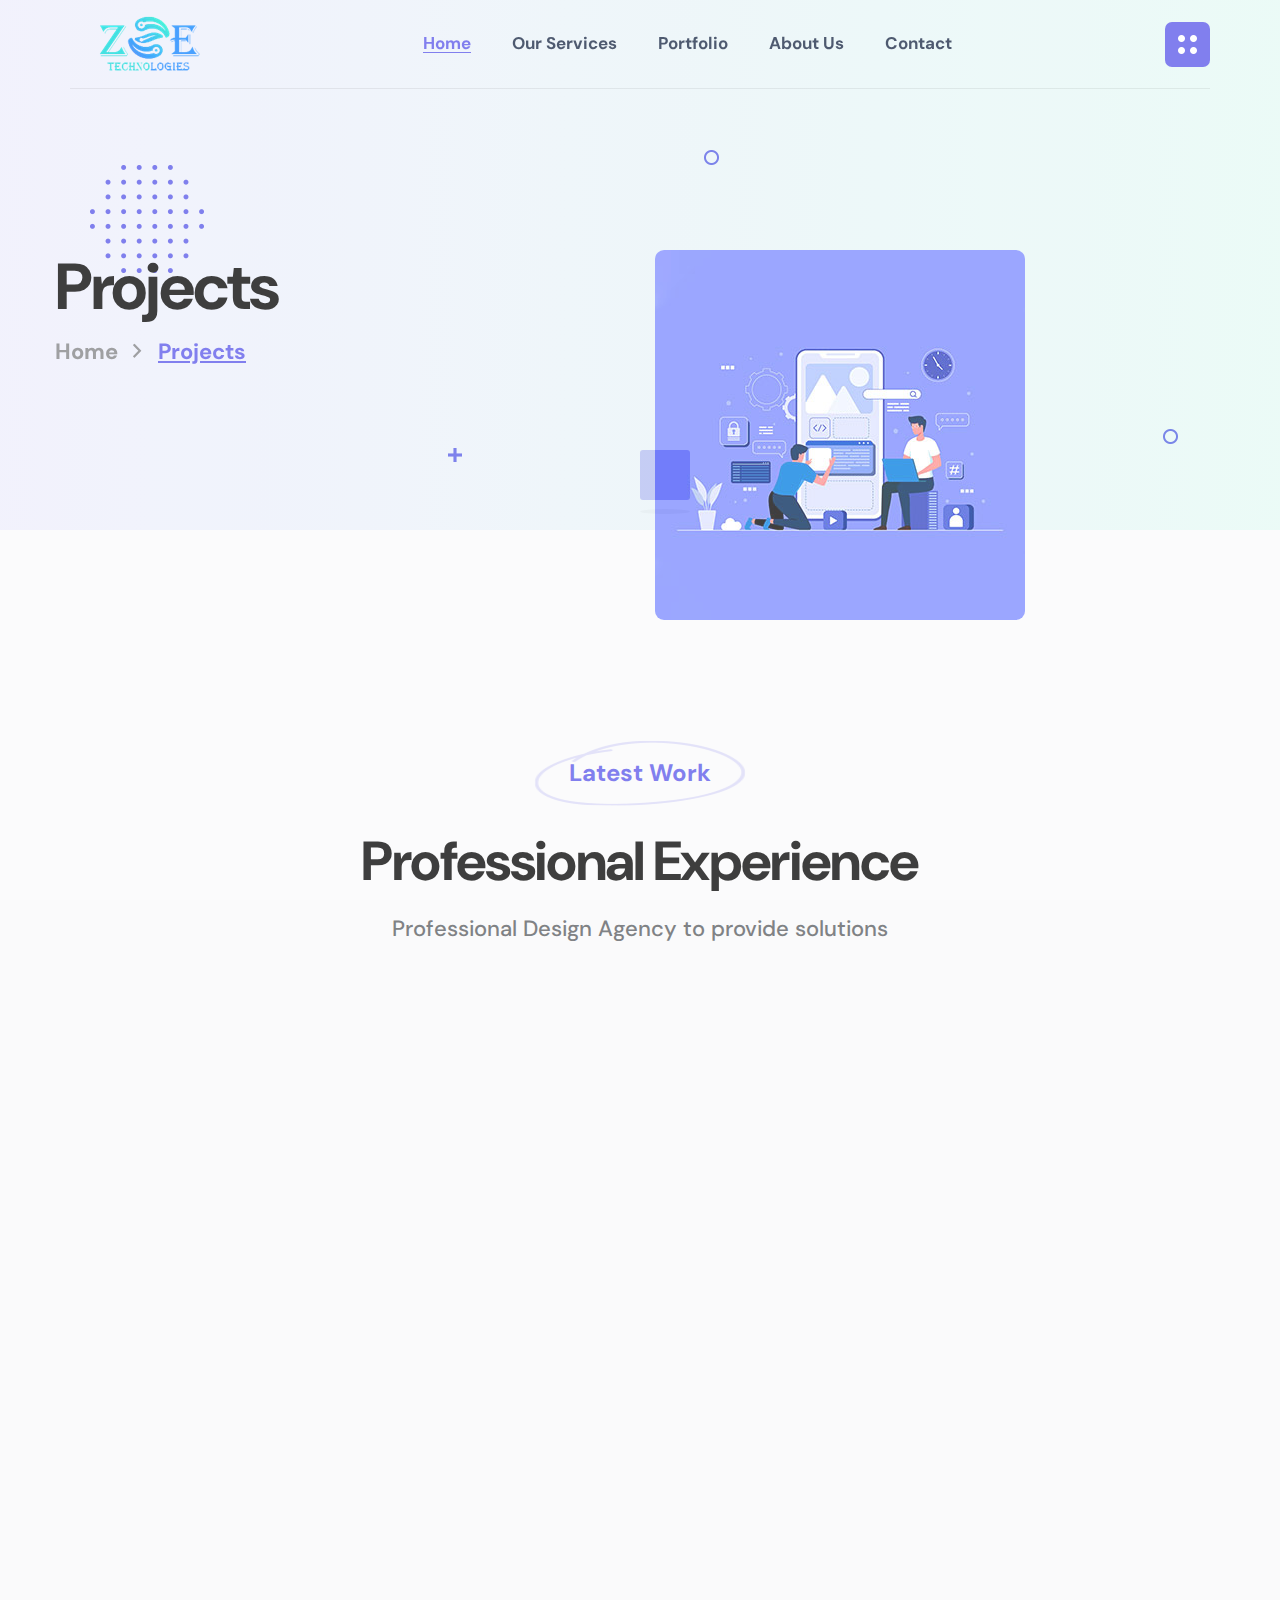
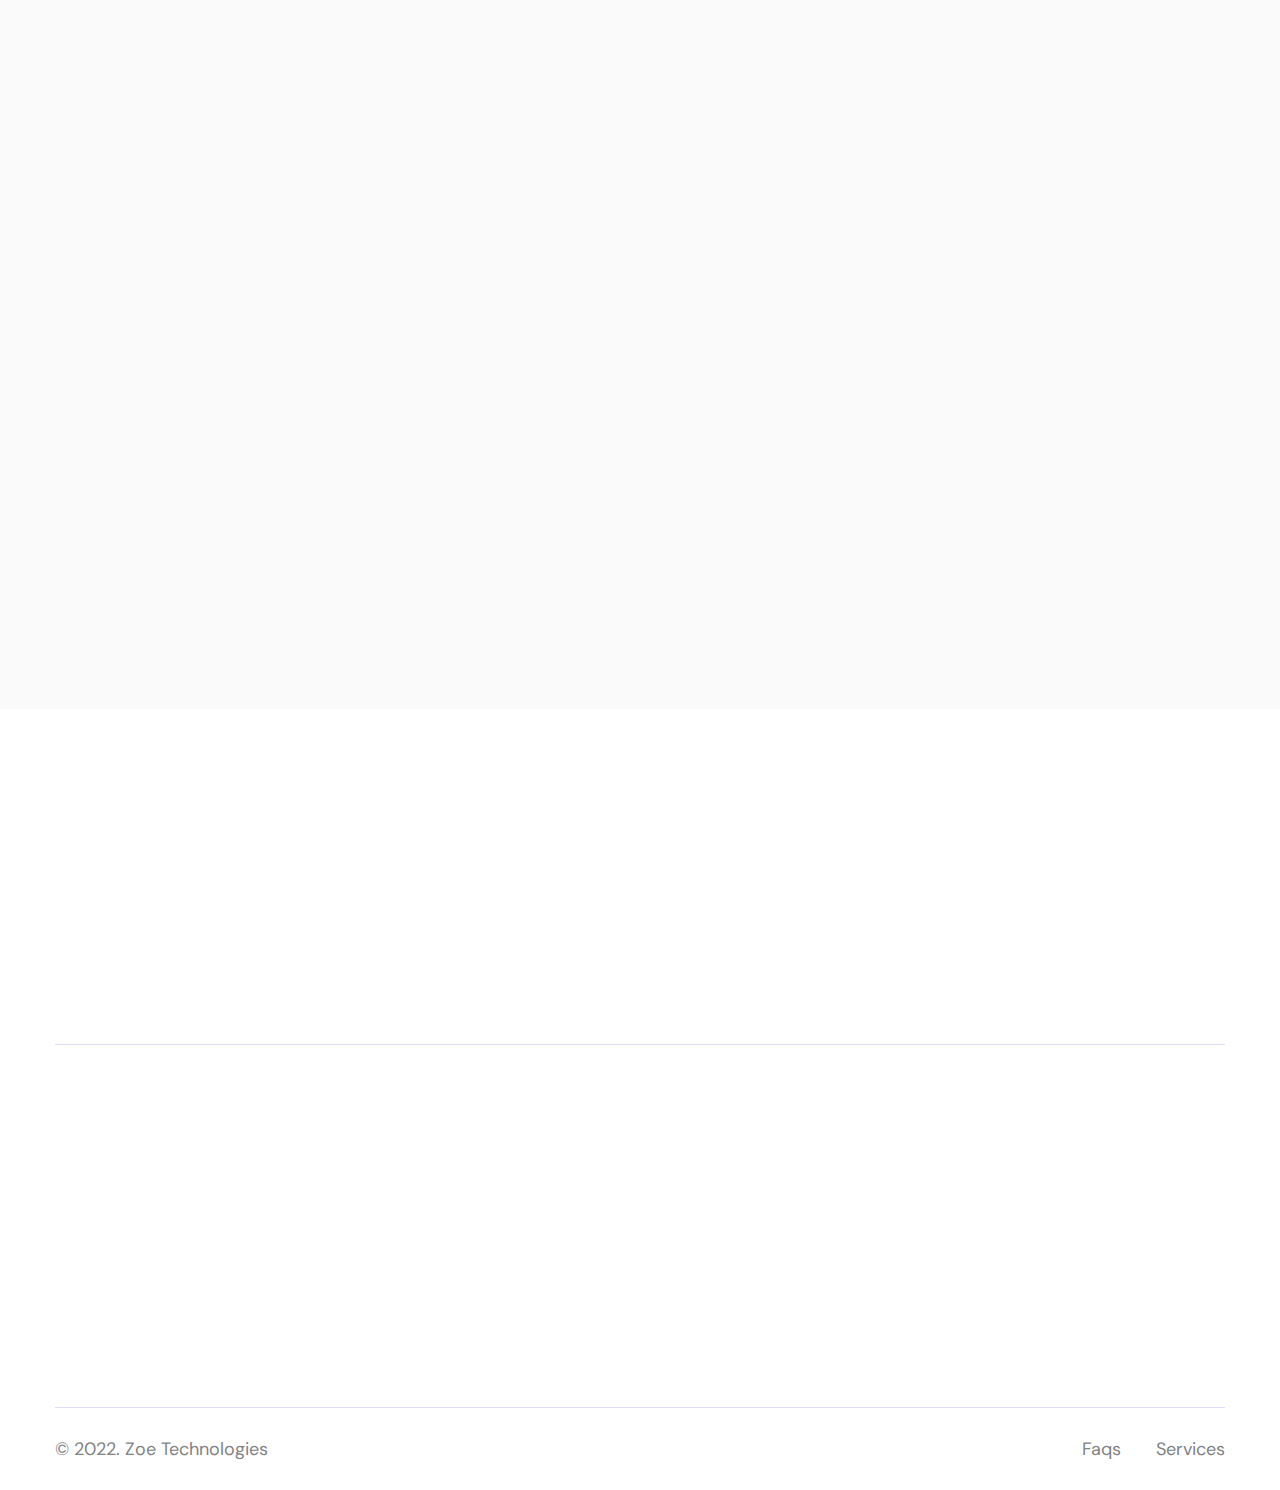
<file: projects.html>
<!DOCTYPE html>
<html lang="en">
  <head>
    <!--====== Required meta tags ======-->
    <meta charset="utf-8" />
    <meta http-equiv="x-ua-compatible" content="ie=edge" />
    <meta name="description" content="" />
    <meta
      name="viewport"
      content="width=device-width, initial-scale=1, shrink-to-fit=no"
    />
    <!--====== Title ======-->
    <title>zoe - Creative Agency HTML Template</title>
    <!--====== Favicon Icon ======-->
    <link
      rel="shortcut icon"
      href="assets/images/favicon.ico"
      type="image/png"
    />
    <!--====== Default css ======-->
    <link rel="stylesheet" href="assets/css/default.css" />
    <!--====== Style css ======-->
    <link rel="stylesheet" href="assets/css/style.css" />
    <!--====== Responsive css ======-->
    <link rel="stylesheet" href="assets/css/responsive.css" />
  </head>
  <body>
    <!--====== Start Preloader ======-->
    <div class="preloader">
      <div class="loader">
        <div class="pre-shadow"></div>
        <div class="pre-box"></div>
      </div>
    </div>
    <!--====== End Preloader ======-->
    <!--====== offcanvas-panel ======-->
    <div class="offcanvas-panel">
      <div class="panel-overlay"></div>
      <div class="offcanvas-panel-inner">
        <div class="panel-logo">
          <a href="index.html"
            ><img src="assets/images/zoe.png" alt="Logo"
          /></a>
        </div>
        <div class="about-us">
          <h5 class="panel-widget-title">About Us</h5>
          <p>
            Lorem, ipsum dolor sit amet consectetur adipisicing elit. Tempore
            ipsam alias quae cupiditate quas, neque eum magni impedit
            asperiores.
          </p>
        </div>
        <div class="contact-us">
          <h5 class="panel-widget-title">Contact Us</h5>
          <ul>
            <li>
              <i class="fal fa-map-marker-alt"></i>
              121 King St, Melbourne VIC 3000, Australia.
            </li>
            <li>
              <i class="fal fa-envelope-open"></i>
              <a href="mailto:hello@barky.com"> hello@barky.com</a>
              <a href="mailto:info@barky.com">info@barky.com</a>
            </li>
            <li>
              <i class="fal fa-phone"></i>
              <a href="tel:(312)-895-9800">(312) 895-9800</a>
              <a href="tel:(312)-895-9888">(312) 895-9888</a>
            </li>
          </ul>
        </div>
        <a href="#" class="panel-close"><i class="fal fa-times"></i></a>
      </div>
    </div>
    <!--====== offcanvas-panel ======-->
    <!--====== Start Header Section ======-->
    <header class="theme-header transparent-header">
      <!-- header Navigation -->
      <div class="header-navigation navigation-style-v1">
        <div class="nav-overlay"></div>
        <div class="container-fluid">
          <div class="primary-menu">
            <div class="site-branding">
              <a href="index.html" class="brand-logo"
                ><img src="assets/images/zoe.png" alt="Site Logo"
              /></a>
            </div>
            <div class="nav-menu">
              <!-- Navbar Close -->
              <div class="navbar-close"><i class="far fa-times"></i></div>
              <!-- Nav Search -->
              <div class="nav-search">
                <form>
                  <div class="form_group">
                    <input
                      type="email"
                      class="form_control"
                      placeholder="Search Here"
                      name="email"
                      required
                    />
                    <button class="search-btn">
                      <i class="fas fa-search"></i>
                    </button>
                  </div>
                </form>
              </div>
              <!-- Main Menu -->
              <nav class="main-menu">
                <ul>
                  <li class="menu-item">
                    <a href="index.html" class="active nav-link">Home</a>
                  </li>
                  <li class="menu-item">
                    <a href="services.html" class="nav-link">Our Services</a>
                  </li>
                  <li class="menu-item">
                    <a href="projects.html" class="nav-link">Portfolio</a>
                    <!-- <ul class="sub-menu">
                                      <li><a href="projects.html">Our Portfolio</a></li>
                                      <li>
                                        <a href="project-details.html">Portfolio Details</a>
                                      </li>
                                    </ul> -->
                  </li>
                  <li class="menu-item">
                    <a href="about.html" class="nav-link">About Us</a>
                  </li>
                  <li class="menu-item">
                    <a href="contact.html" class="nav-link">Contact</a>
                  </li>
                </ul>
              </nav>
            </div>
            <div class="header-right-nav">
              <ul>
                <li class="bar-item">
                  <a href="#"><img src="assets/images/dot.png" alt="dot" /></a>
                </li>
                <li class="navbar-toggle-btn">
                  <div class="navbar-toggler">
                    <span></span>
                    <span></span>
                    <span></span>
                  </div>
                </li>
              </ul>
            </div>
          </div>
        </div>
      </div>
    </header>
    <!--====== End Header Section ======-->
    <!--====== Start Page-banner section ======-->
    <section class="page-banner bg_cover position-relative z-1">
      <div class="shape shape-one scene">
        <span data-depth="1"
          ><img src="assets/images/shape-1.png" alt=""
        /></span>
      </div>
      <div class="shape shape-two scene">
        <span data-depth="2"
          ><img src="assets/images/shape-2.png" alt=""
        /></span>
      </div>
      <div class="shape shape-three scene">
        <span data-depth="3"
          ><img src="assets/images/shape-3.png" alt=""
        /></span>
      </div>
      <div class="shape shape-four scene">
        <span data-depth="4"
          ><img src="assets/images/shape-2.png" alt=""
        /></span>
      </div>
      <div class="container">
        <div class="row">
          <div class="col-lg-6">
            <div class="page-title">
              <h1>Projects</h1>
              <ul class="breadcrumbs-link">
                <li><a href="index.html">Home</a></li>
                <li class="active">Projects</li>
              </ul>
            </div>
          </div>
          <div class="col-lg-6">
            <div class="page-banner-img">
              <img src="assets/images/img-3.jpg" alt="" />
            </div>
          </div>
        </div>
      </div>
    </section>
    <!--====== End Page-banner section ======-->
    <!--====== Start Portfolio Section ======-->
    <section
      class="portfolio-area portfolio-area-v1 light-gray-bg pt-210 pb-130"
    >
      <div class="container">
        <div class="row justify-content-center">
          <div class="col-lg-8">
            <div class="section-title mb-45 text-center wow fadeInUp">
              <span class="sub-title st-one">Latest Work</span>
              <h2>Professional Experience</h2>
              <p>Professional Design Agency to provide solutions</p>
            </div>
          </div>
        </div>
        <div class="row">
          <div class="col-lg-12">
            <div class="portfolio-filter-button mb-50 wow fadeInLeft">
              <ul class="filter-btn mb-20">
                <li data-filter="*" class="active">Show All</li>
                <li data-filter=".cat-1">Design</li>
                <li data-filter=".cat-2">Branding</li>
                <li data-filter=".cat-3">Development</li>
                <li data-filter=".cat-4">SEO</li>
                <li data-filter=".cat-5">UX/UI Design</li>
              </ul>
            </div>
          </div>
        </div>
        <div class="row portfolio-grid">
          <div class="col-lg-4 col-md-6 col-sm-12 cat-1 portfolio-column cat-3">
            <div
              class="portfolio-item portfolio-style-one mb-55 wow fadeInUp"
              data-wow-delay=".1s"
            >
              <div class="img-holder">
                <img src="assets/images/img-1.jpg" alt="Img" />
                <a
                  href="assets/images/img-1.jpg"
                  class="portfolio-hover img-popup"
                >
                  <div class="hover-content">
                    <i class="far fa-plus"></i>
                  </div>
                </a>
              </div>
              <div class="text">
                <h3 class="title">
                  <a href="project-details.html">Dashboard Design</a>
                </h3>
                <a href="projects.html" class="cat-link">Creative Design</a>
              </div>
            </div>
          </div>
          <div class="col-lg-4 col-md-6 col-sm-12 portfolio-column cat-2 cat-4">
            <div
              class="portfolio-item portfolio-style-one mb-55 wow fadeInUp"
              data-wow-delay=".2s"
            >
              <div class="img-holder">
                <img src="assets/images/img-2.jpg" alt="Img" />
                <a
                  href="assets/images/img-2.jpg"
                  class="portfolio-hover img-popup"
                >
                  <div class="hover-content">
                    <i class="far fa-plus"></i>
                  </div>
                </a>
              </div>
              <div class="text">
                <h3 class="title">
                  <a href="project-details.html">Landing Pages</a>
                </h3>
                <a href="projects.html" class="cat-link">Creative Design</a>
              </div>
            </div>
          </div>
          <div class="col-lg-4 col-md-6 col-sm-12 portfolio-column cat-3 cat-4">
            <div
              class="portfolio-item portfolio-style-one mb-55 wow fadeInUp"
              data-wow-delay=".3s"
            >
              <div class="img-holder">
                <img src="assets/images/img-3.jpg" alt="Img" />
                <a
                  href="assets/images/img-3.jpg"
                  class="portfolio-hover img-popup"
                >
                  <div class="hover-content">
                    <i class="far fa-plus"></i>
                  </div>
                </a>
              </div>
              <div class="text">
                <h3 class="title">
                  <a href="project-details.html">Illustration Design</a>
                </h3>
                <a href="projects.html" class="cat-link">Creative Design</a>
              </div>
            </div>
          </div>
          <div class="col-lg-4 col-md-6 col-sm-12 portfolio-column cat-4 cat-3">
            <div
              class="portfolio-item portfolio-style-one mb-55 wow fadeInUp"
              data-wow-delay=".4s"
            >
              <div class="img-holder">
                <img src="assets/images/img-4.jpg" alt="Img" />
                <a
                  href="assets/images/img-4.jpg"
                  class="portfolio-hover img-popup"
                >
                  <div class="hover-content">
                    <i class="far fa-plus"></i>
                  </div>
                </a>
              </div>
              <div class="text">
                <h3 class="title">
                  <a href="project-details.html">Dashboard Design</a>
                </h3>
                <a href="projects.html" class="cat-link">Creative Design</a>
              </div>
            </div>
          </div>
          <div class="col-lg-4 col-md-6 col-sm-12 portfolio-column cat-5 cat-1">
            <div
              class="portfolio-item portfolio-style-one mb-55 wow fadeInUp"
              data-wow-delay=".5s"
            >
              <div class="img-holder">
                <img src="assets/images/img-5.jpg" alt="Img" />
                <a
                  href="assets/images/img-5.jpg"
                  class="portfolio-hover img-popup"
                >
                  <div class="hover-content">
                    <i class="far fa-plus"></i>
                  </div>
                </a>
              </div>
              <div class="text">
                <h3 class="title">
                  <a href="project-details.html">Apps Development</a>
                </h3>
                <a href="projects.html" class="cat-link">Creative Design</a>
              </div>
            </div>
          </div>
          <div class="col-lg-4 col-md-6 col-sm-12 portfolio-column cat-4 cat-2">
            <div
              class="portfolio-item portfolio-style-one mb-55 wow fadeInUp"
              data-wow-delay=".6s"
            >
              <div class="img-holder">
                <img src="assets/images/img-6.jpg" alt="Img" />
                <a
                  href="assets/images/img-6.jpg"
                  class="portfolio-hover img-popup"
                >
                  <div class="hover-content">
                    <i class="far fa-plus"></i>
                  </div>
                </a>
              </div>
              <div class="text">
                <h3 class="title">
                  <a href="project-details.html">Website Design</a>
                </h3>
                <a href="projects.html" class="cat-link">Creative Design</a>
              </div>
            </div>
          </div>
        </div>
        <div class="row">
          <div class="col-lg-12">
            <div class="button-box text-center wow fadeInUp">
              <a href="projects.html" class="main-btn arrow-btn"
                >View All Projects</a
              >
            </div>
          </div>
        </div>
      </div>
    </section>
    <!--====== End Portfolio Section ======-->
    <!--====== Start Footer ======-->
    <footer class="footer-area">
      <div class="container">
        <div class="footer-top pt-75 pb-40">
          <div class="row align-items-center">
            <div class="col-md-6">
              <div class="footer-logo mb-40 wow fadeInLeft">
                <img src="assets/images/zoebig.png" alt="Brand Logo" />
              </div>
            </div>
            <div class="col-md-6">
              <div class="text-wrapper mb-40 wow fadeInRight">
                <h3>
                  Modern Solutions For
                  <span class="blue-dark">Creative Agency</span>
                </h3>
              </div>
            </div>
          </div>
        </div>
        <div class="footer-widget pt-70 pb-40">
          <div class="row">
            <div class="col-lg-4 col-md-6 col-sm-12">
              <div
                class="widget footer-nav-widget mb-40 wow fadeInUp"
                data-wow-delay=".15s"
              >
                <h4 class="widget-title">Services</h4>
                <ul class="widget-nav">
                  <li><a href="services.html">Web Design</a></li>
                  <li><a href="services.html">Web Development</a></li>
                  <li><a href="services.html">SEO Optimization</a></li>
                  <li><a href="services.html">Product Design</a></li>
                </ul>
              </div>
            </div>
            <div class="col-lg-4 col-md-6 col-sm-12">
              <div
                class="widget footer-nav-widget mb-40 wow fadeInUp"
                data-wow-delay=".20s"
              >
                <h4 class="widget-title">Links</h4>
                <ul class="widget-nav">
                  <li><a href="about.html">About Agency</a></li>
                  <li><a href="services.html">Popular Services</a></li>
                  <li><a href="#testimonial">Testimonials</a></li>
                  <li><a href="contact.html">Got an Idea?</a></li>
                </ul>
              </div>
            </div>
            <div class="col-lg-4 col-md-6 col-sm-12">
              <div
                class="widget social-widget mb-40 wow fadeInUp"
                data-wow-delay=".25s"
              >
                <h4 class="widget-title">Follow</h4>
                <ul class="social-nav">
                  <li>
                    <a href="#"><i class="fab fa-twitter"></i>Twitter</a>
                  </li>
                  <li>
                    <a href="#"><i class="fab fa-facebook-f"></i>Facebook</a>
                  </li>
                  <li>
                    <a href="#"><i class="fab fa-instagram"></i>Instagram</a>
                  </li>
                </ul>
              </div>
            </div>
          </div>
        </div>
        <div class="footer-copyright">
          <div class="row">
            <div class="col-lg-6">
              <div class="copyright-text">
                <p>&copy; 2022. Zoe Technologies</p>
              </div>
            </div>
            <div class="col-lg-6">
              <div class="footer-nav float-lg-right">
                <ul>
                  <li><a href="contact.html">Faqs</a></li>
                  <li><a href="services.html">Services</a></li>
                </ul>
              </div>
            </div>
          </div>
        </div>
      </div>
    </footer>
    <!--====== End Footer ======-->
    <!--====== back-to-top ======-->
    <a href="#" class="back-to-top"><i class="far fa-angle-up"></i></a>
    <!--====== Jquery js ======-->
    <script src="assets/js/jquery-3.6.0.min.js"></script>
    <!--====== Bootstrap js ======-->
    <script src="assets/js/popper.min.js"></script>
    <!--====== Bootstrap js ======-->
    <script src="assets/js/bootstrap.min.js"></script>
    <!--====== Slick js ======-->
    <script src="assets/js/slick.min.js"></script>
    <!--====== Magnific js ======-->
    <script src="assets/js/jquery.magnific-popup.min.js"></script>
    <!--====== Isotope js ======-->
    <script src="assets/js/isotope.min.js"></script>
    <!--====== Imagesloaded js ======-->
    <script src="assets/js/imagesloaded.min.js"></script>
    <!--====== Counterup js ======-->
    <script src="assets/js/jquery.counterup.min.js"></script>
    <!--====== Waypoints js ======-->
    <script src="assets/js/jquery.waypoints.js"></script>
    <!--====== Nice-select js ======-->
    <script src="assets/js/jquery.nice-select.min.js"></script>
    <!--====== WOW js ======-->
    <script src="assets/js/wow.min.js"></script>
    <!--====== Parallax js ======-->
    <script src="assets/js/parallax.min.js"></script>
    <!--====== Main js ======-->
    <script src="assets/js/theme.js"></script>
  </body>
</html>
</file>
<file: assets/css/default.css>
/*---------------------------------------
    - Margin & Padding
-----------------------------------------*/
/*-- Margin Top --*/
.mt-5 {
  margin-top: 5px; }

.mt-10 {
  margin-top: 10px; }

.mt-15 {
  margin-top: 15px; }

.mt-20 {
  margin-top: 20px; }

.mt-25 {
  margin-top: 25px; }

.mt-30 {
  margin-top: 30px; }

.mt-35 {
  margin-top: 35px; }

.mt-40 {
  margin-top: 40px; }

.mt-45 {
  margin-top: 45px; }

.mt-50 {
  margin-top: 50px; }

.mt-55 {
  margin-top: 55px; }

.mt-60 {
  margin-top: 60px; }

.mt-65 {
  margin-top: 65px; }

.mt-70 {
  margin-top: 70px; }

.mt-75 {
  margin-top: 75px; }

.mt-80 {
  margin-top: 80px; }

.mt-85 {
  margin-top: 85px; }

.mt-90 {
  margin-top: 90px; }

.mt-95 {
  margin-top: 95px; }

.mt-100 {
  margin-top: 100px; }

.mt-105 {
  margin-top: 105px; }

.mt-110 {
  margin-top: 110px; }

.mt-115 {
  margin-top: 115px; }

.mt-120 {
  margin-top: 120px; }

.mt-125 {
  margin-top: 125px; }

.mt-130 {
  margin-top: 130px; }

.mt-135 {
  margin-top: 135px; }

.mt-140 {
  margin-top: 140px; }

.mt-145 {
  margin-top: 145px; }

.mt-150 {
  margin-top: 150px; }

.mt-155 {
  margin-top: 155px; }

.mt-160 {
  margin-top: 160px; }

.mt-165 {
  margin-top: 165px; }

.mt-170 {
  margin-top: 170px; }

.mt-175 {
  margin-top: 175px; }

.mt-180 {
  margin-top: 180px; }

.mt-185 {
  margin-top: 185px; }

.mt-190 {
  margin-top: 190px; }

.mt-195 {
  margin-top: 195px; }

.mt-200 {
  margin-top: 200px; }

.mt-205{
  margin-top: 205px;
}
.mt-210{
  margin-top: 210px;
}
.mt-215{
  margin-top: 215px;
}
.mt-220{
  margin-top: 220px;
}
.mt-225{
  margin-top: 225px;
}
.mt-230{
  margin-top: 230px;
}
.mt-235{
  margin-top: 235px;
}
.mt-240{
  margin-top: 240px;
}
.mt-245{
  margin-top: 245px;
}
.mt-250{
  margin-top: 250px;
}
.mt-255{
  margin-top: 255px;
}
.mt-260{
  margin-top: 260px;
}
.mt-265{
  margin-top: 265px;
}
.mt-270{
  margin-top: 270px;
}
.mt-275{
  margin-top: 275px;
}
.mt-280{
  margin-top: 280px;
}
.mt-285{
  margin-top: 285px;
}
.mt-290{
  margin-top: 290px;
}
.mt-295{
  margin-top: 295px;
}
.mt-300{
  margin-top: 300px;
}
/*-- Margin Bottom --*/
.mb-5 {
  margin-bottom: 5px; }

.mb-10 {
  margin-bottom: 10px; }

.mb-15 {
  margin-bottom: 15px; }

.mb-20 {
  margin-bottom: 20px; }

.mb-25 {
  margin-bottom: 25px; }

.mb-30 {
  margin-bottom: 30px; }

.mb-35 {
  margin-bottom: 35px; }

.mb-40 {
  margin-bottom: 40px; }

.mb-45 {
  margin-bottom: 45px; }

.mb-50 {
  margin-bottom: 50px; }

.mb-55 {
  margin-bottom: 55px; }

.mb-60 {
  margin-bottom: 60px; }

.mb-65 {
  margin-bottom: 65px; }

.mb-70 {
  margin-bottom: 70px; }

.mb-75 {
  margin-bottom: 75px; }

.mb-80 {
  margin-bottom: 80px; }

.mb-85 {
  margin-bottom: 85px; }

.mb-90 {
  margin-bottom: 90px; }

.mb-95 {
  margin-bottom: 95px; }

.mb-100 {
  margin-bottom: 100px; }

.mb-105 {
  margin-bottom: 105px; }

.mb-110 {
  margin-bottom: 110px; }

.mb-115 {
  margin-bottom: 115px; }

.mb-120 {
  margin-bottom: 120px; }

.mb-125 {
  margin-bottom: 125px; }

.mb-130 {
  margin-bottom: 130px; }

.mb-135 {
  margin-bottom: 135px; }

.mb-140 {
  margin-bottom: 140px; }

.mb-145 {
  margin-bottom: 145px; }

.mb-150 {
  margin-bottom: 150px; }

.mb-155 {
  margin-bottom: 155px; }

.mb-160 {
  margin-bottom: 160px; }

.mb-165 {
  margin-bottom: 165px; }

.mb-170 {
  margin-bottom: 170px; }

.mb-175 {
  margin-bottom: 175px; }

.mb-180 {
  margin-bottom: 180px; }

.mb-185 {
  margin-bottom: 185px; }

.mb-190 {
  margin-bottom: 190px; }

.mb-195 {
  margin-bottom: 195px; }

.mb-200 {
  margin-bottom: 200px; }

.mb-205 {
  margin-bottom: 205px; }

.mb-210 {
  margin-bottom: 210px; }

.mb-215 {
  margin-bottom: 215px; }

.mb-220 {
  margin-bottom: 220px; }

.mb-225 {
  margin-bottom: 225px; }

.mb-230 {
  margin-bottom: 230px; }

.mb-235 {
  margin-bottom: 235px; }

.mb-240 {
  margin-bottom: 240px; }

.mb-245 {
  margin-bottom: 245px; }

.mb-250 {
  margin-bottom: 250px; }

.mb-255 {
  margin-bottom: 255px; }

.mb-260 {
  margin-bottom: 260px; }

.mb-265 {
  margin-bottom: 265px; }

.mb-270 {
  margin-bottom: 270px; }

.mb-275 {
  margin-bottom: 275px; }

.mb-280 {
  margin-bottom: 280px; }

.mb-285 {
  margin-bottom: 285px; }

.mb-290 {
  margin-bottom: 290px; }

.mb-295 {
  margin-bottom: 295px; }

.mb-300 {
  margin-bottom: 300px; }

/*-- Margin Left --*/
.ml-5 {
  margin-left: 5px; }

.ml-10 {
  margin-left: 10px; }

.ml-15 {
  margin-left: 15px; }

.ml-20 {
  margin-left: 20px; }

.ml-25 {
  margin-left: 25px; }

.ml-30 {
  margin-left: 30px; }

.ml-35 {
  margin-left: 35px; }

.ml-40 {
  margin-left: 40px; }

.ml-45 {
  margin-left: 45px; }

.ml-50 {
  margin-left: 50px; }

.ml-55 {
  margin-left: 55px; }

.ml-60 {
  margin-left: 60px; }

.ml-65 {
  margin-left: 65px; }

.ml-70 {
  margin-left: 70px; }

.ml-75 {
  margin-left: 75px; }

.ml-80 {
  margin-left: 80px; }

.ml-85 {
  margin-left: 85px; }

.ml-90 {
  margin-left: 90px; }

.ml-95 {
  margin-left: 95px; }

.ml-100 {
  margin-left: 100px; }

.ml-105 {
  margin-left: 105px; }

.ml-110 {
  margin-left: 110px; }

.ml-115 {
  margin-left: 115px; }

.ml-120 {
  margin-left: 120px; }

.ml-125 {
  margin-left: 125px; }

.ml-130 {
  margin-left: 130px; }

.ml-135 {
  margin-left: 135px; }

.ml-140 {
  margin-left: 140px; }

.ml-145 {
  margin-left: 145px; }

.ml-150 {
  margin-left: 150px; }

.ml-155 {
  margin-left: 155px; }

.ml-160 {
  margin-left: 160px; }

.ml-165 {
  margin-left: 165px; }

.ml-170 {
  margin-left: 170px; }

.ml-175 {
  margin-left: 175px; }

.ml-180 {
  margin-left: 180px; }

.ml-185 {
  margin-left: 185px; }

.ml-190 {
  margin-left: 190px; }

.ml-195 {
  margin-left: 195px; }

.ml-200 {
  margin-left: 200px; }

.ml-205{
  margin-left: 205px;
}
.ml-210{
  margin-left: 210px;
}
.ml-215{
  margin-left: 215px;
}
.ml-220{
  margin-left: 220px;
}
.ml-225{
  margin-left: 225px;
}
.ml-230{
  margin-left: 230px;
}
.ml-235{
  margin-left: 235px;
}
.ml-240{
  margin-left: 240px;
}
.ml-245{
  margin-left: 245px;
}
.ml-250{
  margin-left: 250px;
}
.ml-255{
  margin-left: 255px;
}
.ml-260{
  margin-left: 260px;
}
.ml-265{
  margin-left: 265px;
}
.ml-270{
  margin-left: 270px;
}
.ml-275{
  margin-left: 275px;
}
.ml-280{
  margin-left: 280px;
}
.ml-285{
  margin-left: 285px;
}
.ml-290{
  margin-left: 290px;
}
.ml-295{
  margin-left: 295px;
}
.ml-300{
  margin-left: 300px;
}
/*-- Margin Right --*/
.mr-5 {
  margin-right: 5px; }

.mr-10 {
  margin-right: 10px; }

.mr-15 {
  margin-right: 15px; }

.mr-20 {
  margin-right: 20px; }

.mr-25 {
  margin-right: 25px; }

.mr-30 {
  margin-right: 30px; }

.mr-35 {
  margin-right: 35px; }

.mr-40 {
  margin-right: 40px; }

.mr-45 {
  margin-right: 45px; }

.mr-50 {
  margin-right: 50px; }

.mr-55 {
  margin-right: 55px; }

.mr-60 {
  margin-right: 60px; }

.mr-65 {
  margin-right: 65px; }

.mr-70 {
  margin-right: 70px; }

.mr-75 {
  margin-right: 75px; }

.mr-80 {
  margin-right: 80px; }

.mr-85 {
  margin-right: 85px; }

.mr-90 {
  margin-right: 90px; }

.mr-95 {
  margin-right: 95px; }

.mr-100 {
  margin-right: 100px; }

.mr-105 {
  margin-right: 105px; }

.mr-110 {
  margin-right: 110px; }

.mr-115 {
  margin-right: 115px; }

.mr-120 {
  margin-right: 120px; }

.mr-125 {
  margin-right: 125px; }

.mr-130 {
  margin-right: 130px; }

.mr-135 {
  margin-right: 135px; }

.mr-140 {
  margin-right: 140px; }

.mr-145 {
  margin-right: 145px; }

.mr-150 {
  margin-right: 150px; }

.mr-155 {
  margin-right: 155px; }

.mr-160 {
  margin-right: 160px; }

.mr-165 {
  margin-right: 165px; }

.mr-170 {
  margin-right: 170px; }

.mr-175 {
  margin-right: 175px; }

.mr-180 {
  margin-right: 180px; }

.mr-185 {
  margin-right: 185px; }

.mr-190 {
  margin-right: 190px; }

.mr-195 {
  margin-right: 195px; }

.mr-200 {
  margin-right: 200px; }

.mr-205{
  margin-right: 205px;
}
.mr-210{
  margin-right: 210px;
}
.mr-215{
  margin-right: 215px;
}
.mr-220{
  margin-right: 220px;
}
.mr-225{
  margin-right: 225px;
}
.mr-230{
  margin-right: 230px;
}
.mr-235{
  margin-right: 235px;
}
.mr-240{
  margin-right: 240px;
}
.mr-245{
  margin-right: 245px;
}
.mr-250{
  margin-right: 250px;
}
.mr-255{
  margin-right: 255px;
}
.mr-260{
  margin-right: 260px;
}
.mr-265{
  margin-right: 265px;
}
.mr-270{
  margin-right: 270px;
}
.mr-275{
  margin-right: 275px;
}
.mr-280{
  margin-right: 280px;
}
.mr-285{
  margin-right: 285px;
}
.mr-290{
  margin-right: 290px;
}
.mr-295{
  margin-right: 295px;
}
.mr-300{
  margin-right: 300px;
}
/*-- Padding Top --*/
.pt-5 {
  padding-top: 5px; }

.pt-10 {
  padding-top: 10px; }

.pt-15 {
  padding-top: 15px; }

.pt-20 {
  padding-top: 20px; }

.pt-25 {
  padding-top: 25px; }

.pt-30 {
  padding-top: 30px; }

.pt-35 {
  padding-top: 35px; }

.pt-40 {
  padding-top: 40px; }

.pt-45 {
  padding-top: 45px; }

.pt-50 {
  padding-top: 50px; }

.pt-55 {
  padding-top: 55px; }

.pt-60 {
  padding-top: 60px; }

.pt-65 {
  padding-top: 65px; }

.pt-70 {
  padding-top: 70px; }

.pt-75 {
  padding-top: 75px; }

.pt-80 {
  padding-top: 80px; }

.pt-85 {
  padding-top: 85px; }

.pt-90 {
  padding-top: 90px; }

.pt-95 {
  padding-top: 95px; }

.pt-100 {
  padding-top: 100px; }

.pt-105 {
  padding-top: 105px; }

.pt-110 {
  padding-top: 110px; }

.pt-115 {
  padding-top: 115px; }

.pt-120 {
  padding-top: 120px; }

.pt-125 {
  padding-top: 125px; }

.pt-130 {
  padding-top: 130px; }

.pt-135 {
  padding-top: 135px; }

.pt-140 {
  padding-top: 140px; }

.pt-145 {
  padding-top: 145px; }

.pt-150 {
  padding-top: 150px; }

.pt-155 {
  padding-top: 155px; }

.pt-160 {
  padding-top: 160px; }

.pt-165 {
  padding-top: 165px; }

.pt-170 {
  padding-top: 170px; }

.pt-175 {
  padding-top: 175px; }

.pt-180 {
  padding-top: 180px; }

.pt-185 {
  padding-top: 185px; }

.pt-190 {
  padding-top: 190px; }

.pt-195 {
  padding-top: 195px; }

.pt-200 {
  padding-top: 200px; }

.pt-205 {
  padding-top: 205px; }

.pt-210 {
  padding-top: 210px; }

.pt-215 {
  padding-top: 215px; }

.pt-220 {
  padding-top: 220px; }

.pt-225 {
  padding-top: 225px; }

.pt-230 {
  padding-top: 230px; }

.pt-235 {
  padding-top: 235px; }

.pt-240 {
  padding-top: 240px; }

.pt-245 {
  padding-top: 245px; }

.pt-250 {
  padding-top: 250px; }

.pt-255 {
  padding-top: 255px; }

.pt-260 {
  padding-top: 260px; }

.pt-265 {
  padding-top: 265px; }

.pt-270 {
  padding-top: 270px; }

.pt-275 {
  padding-top: 275px; }

.pt-280 {
  padding-top: 280px; }

.pt-285 {
  padding-top: 285px; }

.pt-290 {
  padding-top: 290px; }

.pt-295 {
  padding-top: 295px; }

.pt-300 {
  padding-top: 300px; }

/*-- Padding Bottom --*/
.pb-5 {
  padding-bottom: 5px; }

.pb-10 {
  padding-bottom: 10px; }

.pb-15 {
  padding-bottom: 15px; }

.pb-20 {
  padding-bottom: 20px; }

.pb-25 {
  padding-bottom: 25px; }

.pb-30 {
  padding-bottom: 30px; }

.pb-35 {
  padding-bottom: 35px; }

.pb-40 {
  padding-bottom: 40px; }

.pb-45 {
  padding-bottom: 45px; }

.pb-50 {
  padding-bottom: 50px; }

.pb-55 {
  padding-bottom: 55px; }

.pb-60 {
  padding-bottom: 60px; }

.pb-65 {
  padding-bottom: 65px; }

.pb-70 {
  padding-bottom: 70px; }

.pb-75 {
  padding-bottom: 75px; }

.pb-80 {
  padding-bottom: 80px; }

.pb-85 {
  padding-bottom: 85px; }

.pb-90 {
  padding-bottom: 90px; }

.pb-95 {
  padding-bottom: 95px; }

.pb-100 {
  padding-bottom: 100px; }

.pb-105 {
  padding-bottom: 105px; }

.pb-110 {
  padding-bottom: 110px; }

.pb-115 {
  padding-bottom: 115px; }

.pb-120 {
  padding-bottom: 120px; }

.pb-125 {
  padding-bottom: 125px; }

.pb-130 {
  padding-bottom: 130px; }

.pb-135 {
  padding-bottom: 135px; }

.pb-140 {
  padding-bottom: 140px; }

.pb-145 {
  padding-bottom: 145px; }

.pb-150 {
  padding-bottom: 150px; }

.pb-155 {
  padding-bottom: 155px; }

.pb-160 {
  padding-bottom: 160px; }

.pb-165 {
  padding-bottom: 165px; }

.pb-170 {
  padding-bottom: 170px; }

.pb-175 {
  padding-bottom: 175px; }

.pb-180 {
  padding-bottom: 180px; }

.pb-185 {
  padding-bottom: 185px; }

.pb-190 {
  padding-bottom: 190px; }

.pb-195 {
  padding-bottom: 195px; }

.pb-200 {
  padding-bottom: 200px; }

.pb-205 {
  padding-bottom: 205px; }

.pb-210 {
  padding-bottom: 210px; }

.pb-215 {
  padding-bottom: 215px; }

.pb-220 {
  padding-bottom: 220px; }

.pb-225 {
  padding-bottom: 225px; }

.pb-230 {
  padding-bottom: 230px; }

.pb-235 {
  padding-bottom: 235px; }

.pb-240 {
  padding-bottom: 240px; }

.pb-245 {
  padding-bottom: 245px; }

.pb-250 {
  padding-bottom: 250px; }

.pb-255 {
  padding-bottom: 255px; }

.pb-260 {
  padding-bottom: 260px; }

.pb-265 {
  padding-bottom: 265px; }

.pb-270 {
  padding-bottom: 270px; }

.pb-275 {
  padding-bottom: 275px; }

.pb-280 {
  padding-bottom: 280px; }

.pb-285 {
  padding-bottom: 285px; }

.pb-290 {
  padding-bottom: 290px; }

.pb-295 {
  padding-bottom: 295px; }

.pb-300 {
  padding-bottom: 300px; }

/*-- Padding Left --*/
.pl-5 {
  padding-left: 5px; }

.pl-10 {
  padding-left: 10px; }

.pl-15 {
  padding-left: 15px; }

.pl-20 {
  padding-left: 20px; }

.pl-25 {
  padding-left: 25px; }

.pl-30 {
  padding-left: 30px; }

.pl-35 {
  padding-left: 35px; }

.pl-40 {
  padding-left: 40px; }

.pl-45 {
  padding-left: 45px; }

.pl-50 {
  padding-left: 50px; }

.pl-55 {
  padding-left: 55px; }

.pl-60 {
  padding-left: 60px; }

.pl-65 {
  padding-left: 65px; }

.pl-70 {
  padding-left: 70px; }

.pl-75 {
  padding-left: 75px; }

.pl-80 {
  padding-left: 80px; }

.pl-85 {
  padding-left: 85px; }

.pl-90 {
  padding-left: 90px; }

.pl-95 {
  padding-left: 95px; }

.pl-100 {
  padding-left: 100px; }

.pl-105 {
  padding-left: 105px; }

.pl-110 {
  padding-left: 110px; }

.pl-115 {
  padding-left: 115px; }

.pl-120 {
  padding-left: 120px; }

.pl-125 {
  padding-left: 125px; }

.pl-130 {
  padding-left: 130px; }

.pl-135 {
  padding-left: 135px; }

.pl-140 {
  padding-left: 140px; }

.pl-145 {
  padding-left: 145px; }

.pl-150 {
  padding-left: 150px; }

.pl-155 {
  padding-left: 155px; }

.pl-160 {
  padding-left: 160px; }

.pl-165 {
  padding-left: 165px; }

.pl-170 {
  padding-left: 170px; }

.pl-175 {
  padding-left: 175px; }

.pl-180 {
  padding-left: 180px; }

.pl-185 {
  padding-left: 185px; }

.pl-190 {
  padding-left: 190px; }

.pl-195 {
  padding-left: 195px; }

.pl-200 {
  padding-left: 200px; }

.pl-205 {
  padding-left: 205px; }

.pl-210 {
  padding-left: 210px; }

.pl-215 {
  padding-left: 215px; }

.pl-220 {
  padding-left: 220px; }

.pl-225 {
  padding-left: 225px; }

.pl-230 {
  padding-left: 230px; }

.pl-235 {
  padding-left: 235px; }

.pl-240 {
  padding-left: 240px; }

.pl-245 {
  padding-left: 245px; }

.pl-250 {
  padding-left: 250px; }

.pl-255 {
  padding-left: 255px; }

.pl-260 {
  padding-left: 260px; }

.pl-265 {
  padding-left: 265px; }

.pl-270 {
  padding-left: 270px; }

.pl-275 {
  padding-left: 275px; }

.pl-280 {
  padding-left: 280px; }

.pl-285 {
  padding-left: 285px; }

.pl-290 {
  padding-left: 290px; }

.pl-295 {
  padding-left: 295px; }

.pl-300 {
  padding-left: 300px; }
/*-- Padding Right --*/
.pr-5 {
  padding-right: 5px; }

.pr-10 {
  padding-right: 10px; }

.pr-15 {
  padding-right: 15px; }

.pr-20 {
  padding-right: 20px; }

.pr-25 {
  padding-right: 25px; }

.pr-30 {
  padding-right: 30px; }

.pr-35 {
  padding-right: 35px; }

.pr-40 {
  padding-right: 40px; }

.pr-45 {
  padding-right: 45px; }

.pr-50 {
  padding-right: 50px; }

.pr-55 {
  padding-right: 55px; }

.pr-60 {
  padding-right: 60px; }

.pr-65 {
  padding-right: 65px; }

.pr-70 {
  padding-right: 70px; }

.pr-75 {
  padding-right: 75px; }

.pr-80 {
  padding-right: 80px; }

.pr-85 {
  padding-right: 85px; }

.pr-90 {
  padding-right: 90px; }

.pr-95 {
  padding-right: 95px; }

.pr-100 {
  padding-right: 100px; }

.pr-105 {
  padding-right: 105px; }

.pr-110 {
  padding-right: 110px; }

.pr-115 {
  padding-right: 115px; }

.pr-120 {
  padding-right: 120px; }

.pr-125 {
  padding-right: 125px; }

.pr-130 {
  padding-right: 130px; }

.pr-135 {
  padding-right: 135px; }

.pr-140 {
  padding-right: 140px; }

.pr-145 {
  padding-right: 145px; }

.pr-150 {
  padding-right: 150px; }

.pr-155 {
  padding-right: 155px; }

.pr-160 {
  padding-right: 160px; }

.pr-165 {
  padding-right: 165px; }

.pr-170 {
  padding-right: 170px; }

.pr-175 {
  padding-right: 175px; }

.pr-180 {
  padding-right: 180px; }

.pr-185 {
  padding-right: 185px; }

.pr-190 {
  padding-right: 190px; }

.pr-195 {
  padding-right: 195px; }

.pr-200 {
  padding-right: 200px; }

.pr-205 {
  padding-right: 205px; }

.pr-210 {
  padding-right: 210px; }

.pr-215 {
  padding-right: 215px; }

.pr-220 {
  padding-right: 220px; }

.pr-225 {
  padding-right: 225px; }

.pr-230 {
  padding-right: 230px; }

.pr-235 {
  padding-right: 235px; }

.pr-240 {
  padding-right: 240px; }

.pr-245 {
  padding-right: 245px; }

.pr-250 {
  padding-right: 250px; }

.pr-255 {
  padding-right: 255px; }

.pr-260 {
  padding-right: 260px; }

.pr-265 {
  padding-right: 265px; }

.pr-270 {
  padding-right: 270px; }

.pr-275 {
  padding-right: 275px; }

.pr-280 {
  padding-right: 280px; }

.pr-285 {
  padding-right: 285px; }

.pr-290 {
  padding-right: 290px; }

.pr-295 {
  padding-right: 295px; }

.pr-300 {
  padding-right: 300px; }
</file>
<file: assets/css/style.css>
/*---==========================
   01. Start Common  css 
=========================---*/
/* Google Font */
@import url('https://fonts.googleapis.com/css2?family=DM+Sans:wght@400;500;700&display=swap');

/* Animate css */
@import url(animate.css);
/* Flaticon css */
@import url(flaticon.css);
/* Fontawesome css */
@import url(all.min.css);
/* Bootstrap css */
@import url(bootstrap.min.css);
/* Slick css */
@import url(slick.css);
/* Magnific css */
@import url(magnific-popup.css);
/* Nice-select css */
@import url(nice-select.css);

/* Root css */
:root {
	--text-color: #808285;
	--heading: #191919;
    --blue-dark: #5956e9;
	--light-gray: #fafafb;
	--dmsans: 'DM Sans', sans-serif;
}
*{
    margin: 0;
    padding: 0;
    -webkit-box-sizing: border-box;
            box-sizing: border-box;
}
html{
    font-size: 100%;
}
a{
    color: inherit;
    text-decoration: none;
    -webkit-transition: all .3s;
    -o-transition: all .3s;
    transition: all .3s;
}
a:hover,a:focus{
    color: inherit;
    text-decoration: none;
}
i,
span,
a{
    display: inline-block;
}
h1,
h2,
h3,
h4,
h5{
    font-weight: 700;
	letter-spacing: -0.03em;
}
h1,
h2,
h3,
h4,
h5,
h6{
    color: #000000;
    margin: 0px;
    font-family: var(--dmsans);
    font-weight: 700;
}
h1{
    font-size: 65px;
    line-height: 75px;
}
h2{
    font-size: 55px;
    line-height: 60px;
}
h3{
    font-size: 27px;
    line-height: 38px;
}
h4{
    font-size: 24px;
    line-height: 34px;

}
h5{
    font-size: 20px;
    line-height: 30px;
}
h6{
    font-size: 16px;
    line-height: 26px;
}
ul,
ol {
	margin: 0px;
	padding: 0px;
	list-style-type: none;
}
p {
	margin: 0px;
}
input,
textarea {
	display: inherit;
}
input:focus,
textarea:focus{
	outline: none;
}
img {
	max-width: 100%;
}
blockquote{
	margin: 0;
}
body {
	font-family: var(--dmsans);
	font-weight: normal;
	font-style: normal;
	color: var(--text-color);
	font-size: 18px;
	line-height: 32px;
	overflow-x: hidden;
}
.bg_cover {
	background-position: center center;
	background-size: cover;
	background-repeat: no-repeat;
}
.slick-slide {
	outline: 0;
}
.form_group {
	position: relative;
}
.form_control{
	width: 100%;
	border: none;
    font-weight: 500;
}
ul.social-link li{
	display: inline-block;
}
.section-title .sub-title{
    position: relative;
    font-weight: 700;
    color: var(--blue-dark);
}
.section-title .st-one{
    font-size: 24px;
    padding: 17px 35px;
    z-index: 1;
    margin-bottom: 25px;
}
.section-title .st-one:after{
    position: absolute;
    content: "";
    width: 100%;
    left: 0;
    background: url(../images/border-1.png) no-repeat;
    background-size: 100% 100%;
    z-index: -1;
    background-position: bottom;
    top: auto;
    bottom: 0;
    height: 100%;
}
.section-title .st-two{
    font-size: 20px;
    font-weight: 700;
    color: var(--blue-dark);
    margin-bottom: 20px;
}
.section-title .st-two:before{
    margin-right: 25px;
}
.section-title .st-two:after{
    margin-left: 25px;
}
.section-title .st-two:before,
.section-title .st-two:after{
    display: inline-block;
    vertical-align: middle;
    width: 30px;
    height: 3px;
    content: '';
    border-radius: 1.5px;
    background-color: var(--blue-dark);
}
.section-title-right .st-two:before,
.section-title-left .st-two:after{
    display: none;
}
.section-title h2{
    margin-bottom: 22px;
}
.section-title p{
    font-size: 22px;
    font-weight: 500;
}
.section-title-white .st-one:after{
    background: url(../images/border-2.png) no-repeat bottom;
    background-size: 100% 100%;
}
.section-title-white .st-two:before,
.section-title-white .st-two:after{
    background-color: #fff;
}
.section-title-white .sub-title,
.section-title-white p,
.section-title-white h2{
	color: #fff;
}
.font-45{
    font-size: 45px;
    line-height: 50px;
}

.fill-text {
    line-height: 1;
    letter-spacing: -0.03em;
    margin: 0 auto;
    text-align: center;
    color: transparent;
    -webkit-text-stroke-width: 1px;
    -webkit-text-stroke-color: rgba(44, 44, 44, 0.1);
}
.gradient-body{
    position: relative;
    z-index: 1;
}
.gradient-body:after{
    position: absolute;
    top: 0;
    left: 0;
    content: '';
    width: 100%;
    height: 100%;
    opacity: 0.149;
    background: -webkit-gradient( linear, left top, right top, from(rgb(89,86,233)), to(rgb(0,208,156)));
    background: -o-linear-gradient( left, rgb(89,86,233) 0%, rgb(0,208,156) 100%);
    background: linear-gradient( 90deg, rgb(89,86,233) 0%, rgb(0,208,156) 100%);
    z-index: -1;
}
.container-1450{
    max-width: 100%;
    padding-right: 15px;
    padding-left: 15px;
    margin-right: auto;
    margin-left: auto;
}
.container-1350{
    max-width: 1380px;
    margin-left: auto;
    margin-right: auto;
    padding-left: 15px;
    padding-right: 15px;
}
@media only screen and (min-width: 1200px) {
	.container {
		max-width: 1200px;
	}
}
@media only screen and (min-width: 1550px){
    .container-1450{
        max-width: 1480px;
    }
}
/* All colors */

.blue-dark{
    color: var(--blue-dark);
}

/* All Bg */

.dark-blue-bg{
    background-color: var(--blue-dark);
}
/* .light-gray-bg{
    background-color: var(--light-gray);
} */
.light-gray-bg{
    background-color: var(--light-gray);
}


/* All Button */

button {
	border: none;
}
.main-btn{
	display: -webkit-inline-box;
	display: -ms-inline-flexbox;
	display: inline-flex;
    -webkit-box-align: center;
        -ms-flex-align: center;
            align-items: center;
    justify-content: center;
	padding: 12px 35px;
	background-color: var(--blue-dark);
	color: #fff;
	font-size: 16px;
	font-family: var(--dmsans);
	text-transform: capitalize;
	font-weight: 700;
	border-radius: 5px;
    -webkit-transition: all .3s;
    -o-transition: all .3s;
    transition: all .3s;
}
.main-btn:hover{
    background-color: var(--heading);
    color: #fff;
}
.main-btn.bordered-btn{
    background-color: transparent;
    border: 1px solid;
}
.bordered-btn.btn-white{
    border-color: #fff;
}
.bordered-btn.btn-white:hover{
    background-color: var(--heading);
    color: #fff;
    border-color: transparent;
}
.bordered-btn.btn-blue{
    border-color: var(--blue-dark);
    color: var(--blue-dark);
}
.bordered-btn.btn-blue:hover{
    background-color: var(--blue-dark);
    border-color: transparent;
    color: #fff;
}
.arrow-btn:after{
    display: inline-block;
    content: '\f105';
    font-family: 'Font Awesome 5 Pro';
    font-weight: 400;
    margin-left: 10px;
}
.btn-link{
    font-size: 18px;
    font-weight: 700;
    color: var(--blue-dark);
    text-decoration: underline;
}
.btn-link:after{
    display: inline-block;
    vertical-align: middle;
    content: '\f178';
    font-family: 'Font Awesome 5 Pro';
    font-weight: 400;
    margin-left: 10px;
}
.btn-link-two:before{
    display: inline-block;
    content: '';
    width: 25px;
    height: 2px;
    background-color: var(--blue-dark);
    vertical-align: middle;
    margin-right: 12px;
    margin-bottom: 3px;
}
/* Preloader CSS */
.preloader {
    background-color: #fff;
    bottom: 0;
    height: 100vh;
    left: 0;
    position: fixed;
    right: 0;
    top: 0;
    width: 100vw;
    display: -webkit-box;
    display: -ms-flexbox;
    display: flex;
    -webkit-box-align: center;
        -ms-flex-align: center;
            align-items: center;
    -webkit-box-pack: center;
        -ms-flex-pack: center;
            justify-content: center;
    z-index: 99999;
}
.preloader .loader {
    margin: 0 auto;
    
    position: relative;
    text-align: center;
}
.preloader .pre-box {
    width: 50px;
    height: 50px;
    background: var(--blue-dark);
    -webkit-animation: animate .5s linear infinite;
            animation: animate .5s linear infinite;
    position: absolute;
    top: 0;
    left: 0;
    border-radius: 3px;
}
.preloader .pre-shadow { 
    width: 50px;
    height: 5px;
    background: #000;
    opacity: 0.1;
    position: absolute;
    top: 59px;
    left: 0;
    border-radius: 50%;
    -webkit-animation: shadow .5s linear infinite;
            animation: shadow .5s linear infinite;
}

@-webkit-keyframes animate {
    17% { border-bottom-right-radius: 3px; }
    25% { -webkit-transform: translateY(9px) rotate(22.5deg); transform: translateY(9px) rotate(22.5deg); }
    50% {
      -webkit-transform: translateY(18px) scale(1,.9) rotate(45deg) ;
              transform: translateY(18px) scale(1,.9) rotate(45deg) ;
      border-bottom-right-radius: 40px;
    }
    75% { -webkit-transform: translateY(9px) rotate(67.5deg); transform: translateY(9px) rotate(67.5deg); }
    100% { -webkit-transform: translateY(0) rotate(90deg); transform: translateY(0) rotate(90deg); }
}
@keyframes animate {
    17% { border-bottom-right-radius: 3px; }
    25% { -webkit-transform: translateY(9px) rotate(22.5deg); transform: translateY(9px) rotate(22.5deg); }
    50% {
      -webkit-transform: translateY(18px) scale(1,.9) rotate(45deg) ;
              transform: translateY(18px) scale(1,.9) rotate(45deg) ;
      border-bottom-right-radius: 40px;
    }
    75% { -webkit-transform: translateY(9px) rotate(67.5deg); transform: translateY(9px) rotate(67.5deg); }
    100% { -webkit-transform: translateY(0) rotate(90deg); transform: translateY(0) rotate(90deg); }
} 

@-webkit-keyframes shadow {
    50% {
      -webkit-transform: scale(1.2,1);
              transform: scale(1.2,1);
    }
} 

@keyframes shadow {
    50% {
      -webkit-transform: scale(1.2,1);
              transform: scale(1.2,1);
    }
}


/* Floating css */

.animate-float-x {
    -webkit-animation-name: float-x;
    animation-name: float-x;
    -webkit-animation-duration: 2s;
    animation-duration: 2s;
    -webkit-animation-iteration-count: infinite;
    animation-iteration-count: infinite;
    -webkit-animation-timing-function: linear;
    animation-timing-function: linear;
}
  
.animate-float-y {
    -webkit-animation-name: float-y;
    animation-name: float-y;
    -webkit-animation-duration: 2s;
    animation-duration: 2s;
    -webkit-animation-iteration-count: infinite;
    animation-iteration-count: infinite;
    -webkit-animation-timing-function: linear;
    animation-timing-function: linear;
}
  
@-webkit-keyframes float-x {
    0% {
      -webkit-transform: translateX(-20px);
      transform: translateX(-20px);
    }
    50% {
      -webkit-transform: translateX(-10px);
      transform: translateX(-10px);
    }
    100% {
      -webkit-transform: translateX(-20px);
      transform: translateX(-20px);
    }
}
@keyframes float-x {
    0% {
      -webkit-transform: translateX(-20px);
      transform: translateX(-20px);
    }
    50% {
      -webkit-transform: translateX(-10px);
      transform: translateX(-10px);
    }
    100% {
      -webkit-transform: translateX(-20px);
      transform: translateX(-20px);
    }
}
@-webkit-keyframes float-y {
    0% {
      -webkit-transform: translateY(-20px);
      transform: translateY(-20px);
    }
    50% {
      -webkit-transform: translateY(-10px);
      transform: translateY(-10px);
    }
    100% {
      -webkit-transform: translateY(-20px);
      transform: translateY(-20px);
    }
}
@-webkit-keyframes float-bob-y {
    0% {
      -webkit-transform: translateY(-20px);
      transform: translateY(-20px);
    }
    50% {
      -webkit-transform: translateY(-10px);
      transform: translateY(-10px);
    }
    100% {
      -webkit-transform: translateY(-20px);
      transform: translateY(-20px);
    }
  }
@keyframes float-bob-y {
    0% {
      -webkit-transform: translateY(-20px);
      transform: translateY(-20px);
    }
    50% {
      -webkit-transform: translateY(-10px);
      transform: translateY(-10px);
    }
    100% {
      -webkit-transform: translateY(-20px);
      transform: translateY(-20px);
    }
  }
/*
    Start scroll_up css
*/
.back-to-top {
    background: var(--blue-dark);
    border-radius: 50%;
    bottom: 30px;
    color: #fff;
    cursor: pointer;
    display: none;
    font-size: 20px;
    width: 50px;
    height: 50px;
    line-height: 50px;
    position: fixed;
    right: 30px;
    text-align: center;
    text-decoration: none;
    -webkit-transition: 0.3s;
    -o-transition: 0.3s;
    transition: 0.3s;
    z-index: 337;
}
.back-to-top:hover, .back-to-top:focus {
    background: var(--heading);
    color: #fff;
}


/* Nice select */
.nice-select{
    padding: 0;
    padding-right: 10px;
    font-size: 18px;
}

.nice-select:after{
    content: '\f107';
    font-family: 'Font Awesome 5 Pro';
    font-weight: 700;
    margin-left: 7px;
    float: right;
}

/* Animation */
@-webkit-keyframes shakeX {
    from,
    to {
      -webkit-transform: translate3d(0, 0, 0);
      transform: translate3d(0, 0, 0);
    }
  
    10%,
    30%,
    50%,
    70%,
    90% {
      -webkit-transform: translate3d(-5px, 0, 0);
      transform: translate3d(-5px, 0, 0);
    }
  
    20%,
    40%,
    60%,
    80% {
      -webkit-transform: translate3d(5px, 0, 0);
      transform: translate3d(5px, 0, 0);
    }
}
@keyframes shakeX {
    from,
    to {
      -webkit-transform: translate3d(0, 0, 0);
      transform: translate3d(0, 0, 0);
    }
  
    10%,
    30%,
    50%,
    70%,
    90% {
      -webkit-transform: translate3d(-5px, 0, 0);
      transform: translate3d(-5px, 0, 0);
    }
    20%,
    40%,
    60%,
    80% {
      -webkit-transform: translate3d(5px, 0, 0);
      transform: translate3d(5px, 0, 0);
    }
}

/* Offcanvas Panel */
.offcanvas-panel .offcanvas-panel-inner::-webkit-scrollbar {
    display: none;
}

.offcanvas-panel {
    position: fixed;
    right: 0;
    top: 0;
    z-index: 9999;
    width: 100%;
    height: 100%;
    display: -webkit-box;
    display: -ms-flexbox;
    display: flex;
    -webkit-box-pack: end;
        -ms-flex-pack: end;
            justify-content: flex-end;
    -webkit-transition: all 0.3s ease-out 0s;
    -o-transition: all 0.3s ease-out 0s;
    transition: all 0.3s ease-out 0s;
    opacity: 0;
    visibility: hidden;
}
.offcanvas-panel .panel-overlay {
    position: fixed;
    left: 0;
    top: 0;
    width: 100vw;
    height: 100vh;
    background-color: var(--heading);
    cursor: pointer;
    z-index: 9998;
    -webkit-transition: all 0.4s ease-out 0s;
    -o-transition: all 0.4s ease-out 0s;
    transition: all 0.4s ease-out 0s;
    opacity: 0;
    visibility: hidden;
}
.offcanvas-panel.panel-on .panel-overlay{
    visibility: visible;
    opacity: 0.2;
}
.offcanvas-panel.panel-on {
    visibility: visible;
    opacity: 1;
}
.offcanvas-panel.panel-on .offcanvas-panel-inner {
    visibility: visible;
    opacity: 1;
    margin-right: 0;
    -webkit-transition: all 0.4s;
    -o-transition: all 0.4s;
    transition: all 0.4s;
}
.offcanvas-panel .offcanvas-panel-inner {
    max-width: 400px;
    height: 100%;
    background-color: #fff;
    padding: 30px 40px;
    position: relative;
    overflow-y: scroll;
    overflow-x: hidden;
    margin-right: -300px;
    -webkit-transition: all 0.3s ease-out 0s;
    -o-transition: all 0.3s ease-out 0s;
    transition: all 0.3s ease-out 0s;
    opacity: 0;
    visibility: hidden;
    z-index: 9999;
}
.offcanvas-panel .offcanvas-panel-inner .panel-logo,
.offcanvas-panel .offcanvas-panel-inner .offcanvas-panel,
.offcanvas-panel .offcanvas-panel-inner .about-us {
    margin-bottom: 40px;
}
.offcanvas-panel .panel-widget-title {
    font-size: 20px;
    margin-bottom: 20px;
    padding-bottom: 15px;
    position: relative;
    border-bottom: 2px solid #ededed;
    font-weight: 600;
}
.offcanvas-panel .contact-us ul li {
    position: relative;
    padding-left: 60px;
    margin-bottom: 30px;
    font-size: 16px;
}
.offcanvas-panel .contact-us ul li:last-child {
    margin-bottom: 0px;
}
.offcanvas-panel .contact-us ul li i {
    position: absolute;
    left: 0;
    top: 50%;
    -webkit-transform: translateY(-50%);
            -ms-transform: translateY(-50%);
        transform: translateY(-50%);
    width: 50px;
    height: 50px;
    line-height:50px;
    background-color: var(--blue-dark);
    border-radius: 50%;
    font-size: 14px;
    border-radius: 50%;
    text-align: center;
    color: #fff;
}
.offcanvas-panel .contact-us ul li a{
    display: block;
}
.offcanvas-panel .contact-us ul li a:hover{
    color: var(--blue-dark);
}
.offcanvas-panel .panel-close {
    position: absolute;
    top: 0;
    right: 0;
    font-size: 20px;
    width: 40px;
    height: 40px;
    display: -webkit-box;
    display: -ms-flexbox;
    display: flex;
    -webkit-box-align: center;
        -ms-flex-align: center;
            align-items: center;
    -webkit-box-pack: center;
        -ms-flex-pack: center;
            justify-content: center;
    color: #fff;
    background-color: var(--blue-dark);
    z-index: 2;
}
/*---==========================
   End Common css 
=========================---*/


/*---==========================
   02. Start Header css 
=========================---*/
.transparent-header {
    position: absolute;
    background-color: transparent;
    top: 0;
    left: 0;
    width: 100%;
    z-index: 999;
}

/* Header Navigation Default */
.nav-ml-auto{
    margin-left: auto;
}
.header-navigation .nav-overlay {
    position: fixed;
    top: 0;
    left: 0;
    width: 100%;
    height: 100%;
    background-color: rgba(0, 0, 0, 0.5);
    -webkit-transition: all 0.3s ease-out 0s;
    -o-transition: all 0.3s ease-out 0s;
    transition: all 0.3s ease-out 0s;
    visibility: hidden;
    opacity: 0;
    z-index: 9999;
}
.header-navigation .nav-overlay.active {
    visibility: visible;
    opacity: 1;
}
.breakpoint-on .nav-ml-mr-auto{
    margin-left: 0px;
}
.site-branding .brand-logo{
    max-width: 200px;
}
.header-navigation .primary-menu{
    display: -webkit-box;
    display: -ms-flexbox;
    display: flex;
    -webkit-box-align: center;
        -ms-flex-align: center;
            align-items: center;
    -webkit-box-pack: justify;
        -ms-flex-pack: justify;
            justify-content: space-between;
}
.header-navigation .main-menu ul > li.has-children > a:before {
    content: "\f107";
    font-family: "Font Awesome 5 Pro";
    font-weight: 600;
    display: inline-block;
    color: #162542;
    font-size: 14px;
    margin-left: 5px;
    float: right;
}
.header-navigation .main-menu ul li {
    display: inline-block;
    position: relative;
}
.header-navigation .main-menu ul li:first-child > a {
    padding-left: 0px;
}
.header-navigation .main-menu ul li > a {
    display: block;
    font-size: 17px;
    color: #162542;
    font-family: var(--rajdhani);
    text-transform: capitalize;
    font-weight: 700;
    padding: 35px 18px;
    line-height: 1;
}
.header-navigation .main-menu>ul>li>a:after{
    display: block;
    content: '';
    width: 0;
    height: 1px;
    background-color: var(--blue-dark);
    -webkit-transition: all .3s;
    -o-transition: all .3s;
    transition: all .3s;
}
.header-navigation .main-menu ul li>a.active:before,
.header-navigation.breakpoint-on .nav-menu .main-menu ul>li>a.nav-link.active,
.header-navigation .main-menu ul li>a.active{
    color: var(--blue-dark);
}
.header-navigation .main-menu ul li .sub-menu {
    position: absolute;
    left: 0;
    top: 120%;
    min-width: 250px;
    background-color: #fff;
    opacity: 0;
    visibility: hidden;
    -webkit-transition: all 0.2s;
    -o-transition: all 0.2s;
    transition: all 0.2s;
    z-index: 99;
    padding: 10px 0;
    height: auto;
    border-radius: 7px;
    -webkit-box-shadow: 0 30px 70px 0 rgb(137 139 142 / 15%);
            box-shadow: 0 30px 70px 0 rgb(137 139 142 / 15%);
}
.header-navigation .main-menu ul li .sub-menu li {
    display: block;
    margin: 0;
}
.header-navigation .main-menu ul li .sub-menu li:last-child > a {
    border-bottom: none;
}
.header-navigation .main-menu ul li .sub-menu li a {
    display: block;
    padding: 0 20px 0;
    position: relative;
    -webkit-transition: all 0.3s ease-out 0s;
    -o-transition: all 0.3s ease-out 0s;
    transition: all 0.3s ease-out 0s;
    border-radius: 0;
    line-height: 45px;
    margin: 0;
    color: #1b3255;
}
.header-navigation .main-menu ul li .sub-menu li a:hover {
    color: #fff;
    border-color: transparent;
}
.header-navigation .main-menu ul li .sub-menu li .sub-menu {
    left: 100%;
    top: 50%;
}
.header-navigation .main-menu ul li .sub-menu li:hover .sub-menu {
    top: 0%;
}
.header-navigation .main-menu ul li .sub-menu li:hover > a {
    color: var(--blue-dark);
}
.header-navigation .main-menu ul li:hover.has-children > a:before {
    color: var(--blue-dark);
}
.header-navigation .main-menu ul li:hover > a {
    color: var(--blue-dark);
}
.header-navigation .main-menu ul li>a.active:after,
.header-navigation .main-menu ul li:hover>a:after{
    width: 100%;
}
.header-navigation .main-menu ul li:hover > .sub-menu {
    opacity: 1;
    visibility: visible;
    top: 100%;
}
.header-navigation .main-menu ul li .dd-trigger {
    display: none;
}
.header-navigation.breakpoint-on {
    padding: 15px 0;
}
.header-navigation.breakpoint-on .header-right-nav ul li.bar-item{
    display: none;
}
.header-navigation.breakpoint-on .primary-menu{
    padding-bottom: 15px;
}
.header-navigation.breakpoint-on .nav-menu {
    text-align: left;
    background-color: #fff;
    position: fixed;
    top: 0;
    left: -300px;
    z-index: 9999;
    width: 300px;
    height: 100%;
    -webkit-transition-duration: 500ms;
            -o-transition-duration: 500ms;
       transition-duration: 500ms;
    padding: 0;
    -webkit-box-shadow: 0 5px 20px rgba(0, 0, 0, 0.1);
            box-shadow: 0 5px 20px rgba(0, 0, 0, 0.1);
    display: block;
    overflow-x: hidden;
    overflow-y: scroll;
    padding-top: 70px;
}
.header-navigation.breakpoint-on .nav-menu.menu-on {
    left: 0;
}
.header-navigation.breakpoint-on .nav-menu .main-menu ul li {
    display: block;
    margin: 0;
    border-bottom: 1px solid #ececec;
}
.header-navigation.breakpoint-on .nav-menu .main-menu ul li:last-child {
    border-bottom: 0;
}
.header-navigation.breakpoint-on .nav-menu .main-menu ul li.active .sub-menu {
    border-top: 1px solid #ececec;
}
.header-navigation.breakpoint-on .nav-menu .main-menu ul li a {
    display: block;
    border-bottom: 1px solid rgba(255, 255, 255, 0.5);
    color: var(--heading);
    padding: 13px 20px;
}
.header-navigation.breakpoint-on .nav-menu .main-menu ul li a:after{
    display: none;
}
.header-navigation.breakpoint-on .nav-menu .main-menu ul li .sub-menu {
    width: 100%;
    position: relative;
    top: 0;
    left: 0;
    -webkit-box-shadow: none;
            box-shadow: none;
    background-color: transparent;
    visibility: visible;
    opacity: 1;
    display: none;
    -webkit-transition: none;
    -o-transition: none;
    transition: none;
}
.header-navigation.breakpoint-on .nav-menu .main-menu ul li .sub-menu li a {
    color: #162542;
    padding: 0px 20px 0 40px;
    line-height: 45px;
}
.header-navigation.breakpoint-on .nav-menu .main-menu ul li .sub-menu li a:hover {
    border-color: rgba(255, 255, 255, 0.5);
}
.header-navigation .main-menu ul > li.has-children .sub-menu li.has-children:hover > a:after {
    color: var(--blue-dark);
}
.header-navigation.breakpoint-on .nav-menu .main-menu ul li .dd-trigger {
    display: block;
    position: absolute;
    right: 0;
    height: 42px;
    width: 45px;
    top: 0;
    border-left: 1px solid #eaeaea;
    z-index: 2;
    background: transparent;
    text-align: center;
    line-height: 45px;
    cursor: pointer;
    color: #162542;
    font-size: 20px;
}
.header-navigation.breakpoint-on .nav-menu .main-menu.menu-on {
    left: 0;
}
.header-navigation.breakpoint-on .nav-menu .main-menu ul li.search-item{
    display: none;
}
.header-navigation.breakpoint-on .navbar-close,
.header-navigation.breakpoint-on .navbar-toggler {
    display: block;
}
.header-navigation .header-right-nav {
    -webkit-box-pack: end;
    -ms-flex-pack: end;
    justify-content: flex-end;
}
.header-navigation .navbar-toggler {
    display: none;
    padding: 0;
    border: none;
    background-color: transparent;
    cursor: pointer;
}
.header-navigation .navbar-toggler span {
    position: relative;
    background-color: #162542;
    border-radius: 3px;
    display: block;
    height: 3px;
    margin-top: 5px;
    padding: 0;
    -webkit-transition-duration: 300ms;
            -o-transition-duration: 300ms;
       transition-duration: 300ms;
    width: 30px;
    cursor: pointer;
    display: block;
}
.header-navigation .navbar-toggler.active span:nth-of-type(1) {
    -webkit-transform: rotate3d(0, 0, 1, 45deg);
            transform: rotate3d(0, 0, 1, 45deg);
    top: 8px;
}
.header-navigation .navbar-toggler.active span:nth-of-type(2) {
    opacity: 0;
}
.header-navigation .navbar-toggler.active span:nth-of-type(3) {
    -webkit-transform: rotate3d(0, 0, 1, -45deg);
            transform: rotate3d(0, 0, 1, -45deg);
    top: -8px;
}
.header-navigation .navbar-close {
    position: absolute;
    top: 0;
    right: 0;
    z-index: 12;
    width: 40px;
    height: 40px;
    text-align: center;
    line-height: 40px;
    display: none;
    cursor: pointer;
    background: var(--blue-dark);
}
.header-navigation .navbar-close i {
    color: #fff;
    font-size: 20px;
}
.navigation-white .navbar-toggler span{
    background-color: #fff;
}
.header-navigation.breakpoint-on .nav-menu .nav-search{
    display: block;
}
.nav-menu .nav-search{
    display: none;
    margin: 0 20px 20px;
}
.nav-menu .nav-search .form_group .form_control{
    border: 1px solid #e1e1e1;
    height: 60px;
    padding: 0 20px;
}
.nav-menu .nav-search .form_group .search-btn{
    position: absolute;
    top: 17px;
    right: 20px;
    background-color: transparent;
}

/* Header Right Nav */
.header-right-nav ul{
    display: -webkit-inline-box;
    display: -ms-inline-flexbox;
    display: inline-flex;
    -webkit-box-align: center;
        -ms-flex-align: center;
            align-items: center;
}
.header-right-nav ul li.bar-item{
    cursor: pointer;
}
.header-right-nav ul li.bar-item a{
    width: 45px;
    height: 45px;
    border-radius: 7px;
    display: -webkit-box;
    display: -ms-flexbox;
    display: flex;
    -webkit-box-align: center;
        -ms-flex-align: center;
            align-items: center;
    -webkit-box-pack: center;
        -ms-flex-pack: center;
            justify-content: center;
    background-color: var(--blue-dark);
}
.header-right-nav ul li.navbar-toggle-btn{
    display: none;
}

/* Navigation Style v1 */
.header-navigation.breakpoint-on.navigation-style-v1 .primary-menu{
    padding-bottom: 0;
    border-bottom: none;
}
.navigation-style-v1 .primary-menu{
    border-bottom: 1px solid rgba(25, 25, 25, 0.1);
}
.navigation-style-v1 .container-fluid{
    padding-left: 70px;
    padding-right: 70px;
}


/* Navigation Style v2 */

.navigation-style-v2 .container-fluid{
    padding-left: 190px;
    padding-right: 190px;
}
.navigation-style-v2 .header-right-nav ul li{
    margin-left: 35px;
}
.navigation-style-v2 .header-right-nav ul li.cart-item a{
    position: relative;
    color: var(--heading);
}
.navigation-style-v2 .header-right-nav ul li.cart-item a span{
    position: absolute;
    top: -12px;
    right: -12px;
    width: 20px;
    height: 20px;
    border-radius: 50%;
    background-color: #fd4a18;
    font-size: 14px;
    display: -webkit-box;
    display: -ms-flexbox;
    display: flex;
    -webkit-box-align: center;
        -ms-flex-align: center;
            align-items: center;
    -webkit-box-pack: center;
        -ms-flex-pack: center;
            justify-content: center;
    color: #fff;
}
.navigation-style-v2 .header-right-nav ul li.bar-item a{
    border-radius: 50%;
}


/* Navigation Style v3 */
.navigation-style-v3 .container-fluid{
    padding-left: 70px;
    padding-right: 70px;
}
.navigation-style-v3 .primary-menu .site-branding{
    display: inline-flex;
    align-items: center;
}
.navigation-style-v3 .primary-menu .site-branding .lang-dropdown{
    margin-left: 50px;
    display: inline-flex;
    align-items: center;
}
.navigation-style-v3 .primary-menu .site-branding .lang-dropdown:before{
    display: inline-block;
    content: '|';
    margin-right: 50px;
}
.lang-dropdown .nice-select{
    display: flex;
    border: none;
    padding: 0;
    font-size: 18px;
    color: var(--heading);
    font-weight: 700;
    background-color: transparent
}
.lang-dropdown  .nice-select .option{
    padding: 0 10px;
}
.navigation-style-v3 .header-right-nav ul li.bar-item span{
    width: 28px;
    height: 3px;
    background-color: #191919;
    display: block;
}
.navigation-style-v3 .header-right-nav ul li.bar-item span:nth-child(2){
    width: 35px;
    margin: 7px 0;
}
.navigation-style-v3 .header-right-nav ul li:not(first-child){
    margin-left: 40px;
}
.navigation-style-v3 .header-navigation .main-menu ul li > a{
    font-style: 17px;
    font-weight: 500;
}
/* Header Sticky */
.header-navigation.sticky {
    position: fixed;
    top: 0;
    left: 0;
    right: 0;
    z-index: 999;
    background-color: #fff;
    -webkit-animation: sticky 1.2s;
    animation: sticky 1.2s;
    -webkit-box-shadow: 0px 10px 30px 0px rgb(110 104 162 / 10%);
            box-shadow: 0px 10px 30px 0px rgb(110 104 162 / 10%);
}
.header-navigation.navigation-white.sticky{
    background-color: var(--heading);
}
@-webkit-keyframes sticky {
    0% {
      top: -200px;
    }
    100% {
      top: 0;
    }
}
@keyframes sticky {
    0% {
      top: -200px;
    }
    100% {
      top: 0;
    }
}
/*---==========================
   End Header css 
=========================---*/


/*---==========================
   03. Start Hero Section css 
=========================---*/
.hero-banner-v1{
    z-index: 1;
    padding: 255px 0 180px;   
}
.hero-banner-v1:after{
    position: absolute;
    top: 0;
    left: 0;
    content: '';
    width: 100%;
    height: 100%;
    background: -webkit-gradient( linear, left top, right top, from(rgb(89,86,233)), to(rgb(0,208,156)));
    background: -o-linear-gradient( left, rgb(89,86,233) 0%, rgb(0,208,156) 100%);
    background: linear-gradient( 90deg, rgb(89,86,233) 0%, rgb(0,208,156) 100%);
    opacity: 0.102;
    z-index: -1;
}
.hero-banner-v1 .hero-content h1{
    margin-bottom: 35px;
    font-size: 95px;
    line-height: 90px;
}
.hero-banner-v1 .hero-content p{
    padding-right: 30%;
    font-weight: 500;
    margin-bottom: 45px;
}
.hero-banner-v1 .bg-one,
.hero-banner-v1 .bg-two{
    position: absolute;
    bottom: 0;
    width: 100%;
    height: 100%;
    z-index: -1;
}
.hero-banner-v1 .bg-one{
    left: 0;
    background: url(../images/bg-shape-1.png) no-repeat left;
}
.hero-banner-v1 .bg-two{
    right: 0;
    background: url(../images/bg-shape-2.png) no-repeat right;
}
.hero-banner-v1 .hero-img{
    position: absolute;
    z-index: -1;
}
.hero-banner-v1 .hero-img.hero-img-one{
    bottom: 60px;
    left: 65px;
}
.hero-banner-v1 .hero-img.hero-img-one img{
    border-radius: 121px;
}
.hero-banner-v1 .hero-img.hero-img-two{
    bottom: 80px;
    right: 150px;
}
.hero-banner-v1 .hero-img.hero-img-two img{
    border-radius: 245px;
}
.hero-banner-v1 .hero-img.hero-img-three{
    bottom: 190px;
    right: 38%;
}
.hero-banner-v1 .shape{
    position: absolute;
}
.hero-banner-v1 .shape-one{
    top: 190px;
    left: 130px;
}
.hero-banner-v1 .shape-two{
    top: 190px;
    right: 40%;    
}
.hero-banner-v1 .shape-three{
    bottom: 110px;
    left: 45%;
}

/* Hero Banner Two */

.hero-banner-v2{
    padding: 120px 0 70px;
    overflow: hidden;
}
.hero-banner-v2:after{
    position: absolute;
    content: '';
    top: 0;
    left: 0;
    width: 300px;
    height: 300px;
    border-radius: 50%;
    -webkit-filter: blur(110px);
            filter: blur(110px);
    background-color: rgb(89 86 233 / 60%);
    z-index: -2;
}
.hero-banner-v2 .shape{
    position: absolute;
    top: 0;
    z-index: -1;
}
.hero-banner-v2 .shape.shape-one{
    left: 0;
}
.hero-banner-v2 .shape.shape-four{
    bottom: 0px;
    left: 0;
}
.hero-banner-v2 .hero-content span.sub-title{
    font-size: 20px;
    font-weight: 700;
    color: var(--blue-dark);
    margin-bottom: 15px;
}
.hero-banner-v2 .hero-content span.sub-title i{
    margin-right: 15px;
}
.hero-banner-v2 .hero-content h1{
    margin-bottom: 30px;
}
.hero-banner-v2 .hero-content p{
    margin-bottom: 30px;
}
.hero-banner-v2 .hero-img{
    position: relative;
    min-width: 590px;
    z-index: 1;
}
.hero-banner-v2 .hero-img .hero-shape{
    position: absolute;
    z-index: -1;
}
.hero-banner-v2 .hero-img .hero-shape.hero-shape-one{
    right: -50px;
    top: 100px;
}
.hero-banner-v2 .hero-img .hero-shape.hero-shape-two{
    left: -50px;
    bottom: 100px;
}

/* Hero Banner v3 */

.hero-banner-v3{
    padding: 120px 0 270px;
}
.hero-banner-v3 .hero-pattern{
    position: absolute;
    top: 0;
    left: 0;
    width: 100%;
    height: 100%;
    z-index: -1;
}
.hero-banner-v3 .shape{
    position: absolute;
    z-index: -1;
}
.hero-banner-v3 .shape.shape-one {
    top: 15%;
    left: 5%;
}
.hero-banner-v3 .shape.shape-two {
    top: 11%;
    left: 8%;
}
.hero-banner-v3 .shape.shape-three {
    top: 13%;
    right: 7%;
}
.hero-banner-v3 .shape.shape-four {
    top: 25%;
    right: 6%;
}
.hero-banner-v3 .shape.shape-five {
    bottom: 15%;
    left: 6%;
}
.hero-banner-v3 .shape.shape-six {
    bottom: 25%;
    left: 12%;
}
.hero-banner-v3 .hero-content .video-popup{
    width: 60px;
    height: 60px;
    border-radius: 50%;
    border: 1px solid #fff;
    color: #fff;
    font-size: 15px;
    display: flex;
    align-items: center;
    justify-content: center;
    margin-bottom: 20px;
}
.hero-banner-v3 .hero-content h1{
    font-size: 70px;
    line-height: 75px;
    color: #fff;
    margin-bottom: 20px;
}
.hero-banner-v3 .hero-content p{
    color: #fff;
    margin-bottom: 30px;
}
.hero-banner-v3 .hero-content .main-btn{
    padding: 13px 40px;
}


/* Page Banner */

.page-banner{
    padding: 250px 0 160px;
    background-image: -ms-linear-gradient( 0deg, rgb(89,86,233) 0%, rgb(0,208,156) 100%);
}
.page-banner:after{
    position: absolute;
    top: 0;
    left: 0;
    content: '';
    width: 100%;
    height: 100%;
    background: -webkit-gradient( linear, left top, right top, from(rgb(89,86,233)), to(rgb(0,208,156)));
    background: -o-linear-gradient( left, rgb(89,86,233) 0%, rgb(0,208,156) 100%);
    background: linear-gradient( 90deg, rgb(89,86,233) 0%, rgb(0,208,156) 100%);
    opacity: .1;
    z-index: -1;
}
.page-banner .shape{
    position: absolute;
    z-index: -1;
}
.page-banner .shape.shape-one{
    top: 165px;
    left: 90px;
}
.page-banner .shape.shape-two{
    top: 140px;
    left: 55%;
}
.page-banner .shape.shape-three{
    bottom: 60px;
    left: 35%;
}
.page-banner .shape.shape-four{
    bottom: 15%;
    right: 8%;
}
.page-banner .page-title h1{
    margin-bottom: 10px;
}
.page-banner .page-title .breadcrumbs-link li{
    display: inline-block;
    font-size: 22px;
    font-weight: 700;
}
.page-banner .page-title .breadcrumbs-link li.active{
    color: var(--blue-dark);
    text-decoration: underline;
}
.page-banner .page-title .breadcrumbs-link li:after{
    display: inline-block;
    content: '\f105';
    font-family: 'Font Awesome 5 Pro';
    font-weight: 400;
    margin-left: 15px;
    margin-right: 12px;
}
.page-banner .page-title .breadcrumbs-link li:last-child:after{
    display: none;
}
.page-banner .page-banner-img{
    position: relative;
    margin-bottom: -250px;
}
.page-banner .page-banner-img img{
    border-radius: 9px;
}
.page-banner .page-banner-img .play-content{
    position: absolute;
    top: 0;
    left: 0;
    width: 100%;
    height: 100%;
    border-radius: 9px;
    background-color: rgba(0, 2, 72, 0.2);
    display: -webkit-box;
    display: -ms-flexbox;
    display: flex;
    -webkit-box-align: center;
        -ms-flex-align: center;
            align-items: center;
    -webkit-box-pack: center;
        -ms-flex-pack: center;
            justify-content: center;
}
.page-banner .page-banner-img .play-content .video-popup{
    width: 100px;
    height: 100px;
    border-radius: 50%;
    display: -webkit-box;
    display: -ms-flexbox;
    display: flex;
    -webkit-box-align: center;
        -ms-flex-align: center;
            align-items: center;
    -webkit-box-pack: center;
        -ms-flex-pack: center;
            justify-content: center;
    background-color: var(--blue-dark);
    color: #fff;
    font-size: 24px;
}
/*---==========================
   End Hero Section css 
=========================---*/

/*---==========================
   04. Start About Section css 
============================---*/

.about-area-v1 .img-holder-box{
    position: relative;
}
.about-area-v1 .shape-one{
    position: absolute;
    bottom: 0;
    left: -30px;
}
.about-area-v1 .img-holder img{
    border-radius: 250px;
}
.about-area-v1 .text-wrapper h4{
    font-size: 22px;
    color: var(--blue-dark);
    margin-bottom: 20px;
}
.about-area-v1 .text-wrapper p{
    margin-bottom: 20px;
}
.about-area-v1 .text-wrapper .list-style-one li{
    margin-bottom: 15px;
}

/* About area v2 */

.about-area-v2{
    position: relative;
    z-index: 1;
}
.about-area-v2 .text-wrapper{
    padding-left: 70px;
}
.about-area-v2 .text-wrapper p{
    margin-bottom: 30px;
    color: var(--heading);
}
.about-area-v2 .text-wrapper ul.list-style-one li{
    margin-bottom: 13px;
}
.about-area-v2 .img-holder{
    position: relative;
    z-index: 1;
}
.about-area-v2 .img-holder .shape{
    position: absolute;
    z-index: -1;
}
.about-area-v2 .img-holder .shape.shape-one{
    bottom: 65px;
    left: -40%;
}

/* About area v3 */

.about-area-v3 .img-holder{
    margin-left: -150px;
}
.about-area-v3 .text-wrapper{
    padding-left: 40px;
}
.about-area-v3 .text-wrapper p{
    margin-bottom: 20px;
}
.about-area-v3 .text-wrapper ul.list-style-one li{
    margin-bottom: 13px;
}
.fancy-text-block .text-wrapper .section-title p,
.about-area-v3 .text-wrapper .section-title p{
    margin-bottom: 0;
}

/* About area v3 */
.about-area-v4 .img-holder{
    padding-right: 70px;
}
.about-area-v4 .text-wrapper p{
    margin-bottom: 45px;
}
.item-box{
    padding: 30px 25px 20px;
    border-radius: 5px;
    border: 1px solid rgba(88, 86, 233, 0.10);
    transition: all .3s;
}
.item-box:hover{
    background-color: var(--blue-dark);
}
.item-box:hover .icon i,
.item-box:hover .text h5{
    color: #fff;
}
.item-box .icon{
    margin-bottom: 6px;
}
.item-box .icon i{
    color: var(--blue-dark);
    font-size: 35px;
}


/* Fancy Text Block */

.fancy-text-block-v1{
    padding-top: 330px;
}
.fancy-text-block-v1 .img-holder .shape{
    position: absolute;
    top: 50%;
    -webkit-transform: translateY(-50%);
        -ms-transform: translateY(-50%);
            transform: translateY(-50%);
}
.fancy-text-block-v1 .img-holder .shape.shape-one{
    left: 0;
}
.fancy-text-block-v1 .img-holder .shape.shape.shape-two{
    right: -30%;
    z-index: -1;
}
.bototm-minus-200{
    margin-bottom: -200px;
}
.fancy-text-block .text-wrapper p{
    margin-bottom: 45px;
}
.fancy-text-block-v1 .img-holder{
    position: relative;
    z-index: 1;
    padding-left: 100px;
}
.fancy-text-block-v2 .text-wrapper{
    padding-left: 70px;
}
/*---==========================
   End About Section css 
=========================---*/

/*---==============================
   05. Start Service Section css 
==============================---*/

.service-item{
    position: relative;
    z-index: 1;
    padding: 50px 55px 40px;
    border-radius: 7px;
    background-color: #fff;
    border: 1px solid rgba(88, 86, 233, 0.2);
    -webkit-transition: all .3s;
    -o-transition: all .3s;
    transition: all .3s;
}
.service-style-one:hover{
    background-color: #fff;
    border-color: transparent;
    -webkit-box-shadow: 0px 10px 60px 0px rgba(89, 86, 233, 0.1);
            box-shadow: 0px 10px 60px 0px rgba(89, 86, 233, 0.1);
}
.service-item .icon{
    margin-bottom: 10px;
}
.service-item .icon i{
    font-size: 75px;
    line-height: 1;
    color: var(--blue-dark);
}
.service-item .text h3.title{
    margin-bottom: 15px;
    font-size: 24px;
    line-height: 35px;
}
.service-item .text p{
    margin-bottom: 10px;
}
.service-item:hover .list-style-two li{
    color: var(--heading);
}
.service-item .text .list-style-two li{
    margin-bottom: 10px;
}
.service-area-v1 .service-wrapper{
    padding-left: 90px;
    padding-right: 90px;
    background-color: #fff;
}
.service-style-three:hover,
.service-style-two:hover{
    background-color: var(--blue-dark);
    border-color: transparent;
}
.service-style-three:hover:after,
.service-style-two:hover:after{
    visibility: visible;
    opacity: 1;
    -webkit-transform: translateY(0px);
        -ms-transform: translateY(0px);
            transform: translateY(0px);
}
.service-style-three:after,
.service-style-two:after{
    position: absolute;
    content: '';
    bottom: 60px;
    right: 40px;
    width: 180px;
    height: 180px;
    border-radius: 50%;
    background-color: rgba(255, 255, 255, 0.05);
    -webkit-transform: translateY(-30px);
        -ms-transform: translateY(-30px);
            transform: translateY(-30px);
    z-index: -1;
    visibility: hidden;
    opacity: 0;
    -webkit-transition: all .4s;
    -o-transition: all .4s;
    transition: all .4s;
}
.service-style-three{
    -webkit-box-shadow: 0px 10px 60px 0px rgba(89, 86, 233, 0.1);
            box-shadow: 0px 10px 60px 0px rgba(89, 86, 233, 0.1);
    border: none;
}
.service-style-three:hover .text .btn-link-two,
.service-style-three:hover .text p,
.service-style-three:hover .text h3.title,
.service-style-three:hover .text .list-style-two li,
.service-style-three:hover .btn-link,
.service-style-three:hover .icon i,
.service-style-two:hover .text h3.title,
.service-style-two:hover .text .list-style-two li,
.service-style-two:hover .btn-link,
.service-style-two:hover .icon i{
    color: #fff;
}
.service-area-v2 .service-wrapper{
    position: relative;
    z-index: 2;
    margin-top: -150px;
    padding: 80px 90px 50px;
    border-radius: 7px;
}
.service-style-three:hover .text .btn-link-two:before{
    background-color: #fff;
}
/*---==========================
   End Service Section css 
=========================---*/

/*---===============================
   06. Start Portfolio Section css 
================================---*/

.slick-dots li button{
    position: relative;
    width: 7px;
    height: 7px;
    border-radius: 50%;
    background-color: rgba(89, 86, 232, 0.3);
    z-index: 1;
}
.slick-dots li button:after{
    position: absolute;
    top: 50%;
    left: 50%;
    -webkit-transform: translate(-50%,-50%);
        -ms-transform: translate(-50%,-50%);
            transform: translate(-50%,-50%);
    content: '';
    width: 20px;
    height: 20px;
    border-radius: 50%;
    border: 1px solid var(--blue-dark);
    z-index: -1;
    visibility: hidden;
    opacity: 0;
    -webkit-transition: all .3s;
    -o-transition: all .3s;
    transition: all .3s;
}
.slick-dots li.slick-active button:after{
    visibility: visible;
    opacity: 1;
}

/* Portfolio Filter Button */

.portfolio-filter-button .filter-btn li{
    display: inline-block;
    font-weight: 700;
    color: var(--heading);
    padding: 5px 15px;
    background-color: transparent;
    line-height: 20px;
    border-radius: 5px;
    cursor: pointer;
    margin-bottom: 10px;
    -webkit-transition: all .3s;
    -o-transition: all .3s;
    transition: all .3s;
}
.portfolio-filter-button .filter-btn li.active,
.portfolio-filter-button .filter-btn li:hover{
    background-color: #fff;
    -webkit-box-shadow: 0px 10px 30px 0px rgba(89, 86, 233, 0.2);
            box-shadow: 0px 10px 30px 0px rgba(89, 86, 233, 0.2);
}


/* Portfolio Style One */

.portfolio-style-one:hover .img-holder .portfolio-hover{
    visibility: visible;
    opacity: 1;
}
.portfolio-style-one:hover .img-holder .portfolio-hover .hover-content{
    -webkit-transform: translateY(0px);
        -ms-transform: translateY(0px);
            transform: translateY(0px);
}
.portfolio-style-one .img-holder{
    position: relative;
    overflow: hidden;
}
.portfolio-style-two .img-holder img,
.portfolio-style-one .img-holder img{
    width: 100%;
}
.portfolio-style-one .img-holder .portfolio-hover{
    position: absolute;
    top: 0;
    left: 0;
    width: 100%;
    height: 100%;
    background-color: rgba(0, 2, 72, 0.5);
    display: -webkit-box;
    display: -ms-flexbox;
    display: flex;
    -webkit-box-align: center;
        -ms-flex-align: center;
            align-items: center;
    -webkit-box-pack: center;
        -ms-flex-pack: center;
            justify-content: center;
    visibility: hidden;
    opacity: 0;
    -webkit-transition: all .3s;
    -o-transition: all .3s;
    transition: all .3s;
}
.portfolio-style-one .img-holder .portfolio-hover .hover-content{
    -webkit-transform: translateY(-40px);
        -ms-transform: translateY(-40px);
            transform: translateY(-40px);
    -webkit-transition: all .4s;
    -o-transition: all .4s;
    transition: all .4s;
}
.portfolio-style-one .img-holder .portfolio-hover .hover-content i{
    color: #fff;
    font-size: 34px;
}
.portfolio-style-one .text{
    padding-top: 30px;
}
.portfolio-style-one .text h3.title{
    font-size: 24px;
    line-height: 34px;
}
.portfolio-style-one .text h3.title:hover,
.portfolio-style-one .text .cat-link:hover{
    color: var(--blue-dark);
}
.portfolio-style-one .text .cat-link{
    font-weight: 500;
    font-size: 18px;
}

/* Portfolio Style two */

.portfolio-style-two:hover .img-holder .portfolio-hover{
    visibility: visible;
    opacity: 1;
}
.portfolio-style-two:hover .img-holder .portfolio-hover .hover-content{
    -webkit-transform: translateY(0px);
        -ms-transform: translateY(0px);
            transform: translateY(0px);
}
.portfolio-style-two .img-holder{
    position: relative;
    overflow: hidden;
}
.portfolio-style-two .img-holder .portfolio-hover{
    position: absolute;
    bottom: 0;
    left: 0;
    display: -webkit-box;
    display: -ms-flexbox;
    display: flex;
    -webkit-box-align: end;
        -ms-flex-align: end;
            align-items: flex-end;
    padding: 30px 20px;
    visibility: hidden;
    opacity: 0;
    -webkit-transition: all .3s;
    -o-transition: all .3s;
    transition: all .3s;
}
.portfolio-style-two .img-holder .portfolio-hover .hover-content{
    -webkit-transform: translateY(-30px);
        -ms-transform: translateY(-30px);
            transform: translateY(-30px);
    -webkit-transition: all .4s;
    -o-transition: all .4s;
    transition: all .4s;
}
.portfolio-style-two .img-holder .portfolio-hover .hover-content .cat-btn{
    border-radius: 0px;
    display: table-caption;
    padding: 7px 15px;
}
.portfolio-style-two .img-holder .portfolio-hover .hover-content h4{
    display: inline-block;
    background-color: #fff;
    padding: 5px 20px;
}

.portfolio-slider-one{
    margin-left: -15px;
    margin-right: -15px;
}
.portfolio-slider-one .portfolio-style-one{
    margin-left: 15px;
    margin-right: 15px;
}
.portfolio-slider-one .slick-dots{
    margin-top: 50px;
}
.portfolio-slider-one .slick-dots li{
    margin-left: 10px;
    margin-right: 10px;
}

/* Portfolio style three */

.portfolio-style-three .img-holder{
    position: relative;
    overflow: hidden;
}
.portfolio-style-three:hover .portfolio-hover{
    bottom: 0;
    visibility: visible;
    opacity: 1;
}
.portfolio-style-three .img-holder img{
    border-radius: 7px;
}
.portfolio-style-three .portfolio-hover{
    position: absolute;
    bottom: -100%;
    left: 0;
    background-color: #fff;
    max-width: 280px;
    border-radius: 0px 7px 0px 0px;
    padding: 16px 30px 18px;
    visibility: hidden;
    opacity: 0;
    transition: all .5s;
}
.portfolio-style-three .hover-content h3.title{
    font-size: 24px;
    line-height: 38px;
}
.portfolio-style-three .hover-content p:before{
    display: inline-block;
    content: '';
    width: 25px;
    height: 2px;
    background-color: var(--blue-dark);
    vertical-align: middle;
    margin-bottom: 4px;
    margin-right: 15px;
}
.portfolio-style-three .hover-content h3.title:hover,
.portfolio-style-three .hover-content p:hover a{
    color: var(--blue-dark);
}
/* Portfolio-details */

.portfolio-details-wrapper .portfolio-item{
    padding-bottom: 30px;
    border-bottom: 1px solid rgba(89, 86, 233, 0.15);
}
.portfolio-details-wrapper .portfolio-item .text .content{
    margin-bottom: 45px;
}
.portfolio-details-wrapper .portfolio-item .text .content h3.title{
    font-size: 40px;
    line-height: 50px;
    margin-bottom: 15px;
}
.portfolio-details-wrapper .portfolio-item .text .content p{
    margin-bottom: 15px;
}
.portfolio-details-wrapper .portfolio-item .text .content img{
    margin-bottom: 50px;
}
.portfolio-details-wrapper .portfolio-info{
    border: 1px solid var(--blue-dark);
    padding: 50px 60px;
}
.portfolio-details-wrapper .portfolio-info ul li{
    margin-bottom: 25px;
}
.portfolio-details-wrapper .portfolio-info ul li:last-child{
    margin-bottom: 0;
}
.portfolio-details-wrapper .portfolio-info ul li h4{
    margin-bottom: 5px;
}
.post-nav-tag .post-nav-item{
    display: -webkit-box;
    display: -ms-flexbox;
    display: flex;
    -webkit-box-align: center;
        -ms-flex-align: center;
            align-items: center;
}
.post-nav-tag .post-nav-item .thumb{
    -webkit-box-flex: 0;
        -ms-flex: 0 0 150px;
            flex: 0 0 150px;
    max-width: 150px;
}
.post-nav-tag .post-nav-item.prev-post .thumb{
    margin-right: 40px;
}
.post-nav-tag .post-nav-item.next-post{
    direction: rtl;
    text-align: right;
}
.post-nav-tag .post-nav-item.next-post .thumb{
    margin-left: 40px;
}
.post-nav-tag .post-nav-item .text h4{
    margin-bottom: 5px;
}
.post-nav-tag .post-nav-item .text a:hover,
.post-nav-tag .post-nav-item .text h4:hover{
    color: var(--blue-dark);
}
.post-nav-tag .post-nav-item .text h4:hover a{
    text-decoration: underline;
}
/*---==========================
   End Portfolio Section css 
=========================---*/


/*---==============================
   07. Start Counter Section css 
================================---*/
.counter-area-v2 .counter-item,
.counter-area-v1 .counter-item{
    position: relative;
    z-index: 1;
}
.counter-area-v1 .counter-item{
    padding: 65px 50px;
    background-color: #fff;
    -webkit-box-shadow: 0px 10px 60px 0px rgba(76, 76, 76, 0.1);
            box-shadow: 0px 10px 60px 0px rgba(76, 76, 76, 0.1);
}
.counter-area-v2 .counter-item:hover:after,
.counter-area-v1 .counter-item:hover:after{
    visibility: visible;
    opacity: 1;
}
.counter-area-v2 .counter-item.item-active:after,
.counter-area-v2 .counter-item:after,
.counter-area-v1 .counter-item:after{
    position: absolute;
    content: '';
    top: 50%;
    left: 50%;
    -webkit-transform: translate(-50%,-50%);
        -ms-transform: translate(-50%,-50%);
            transform: translate(-50%,-50%);
    width: 150px;
    height: 150px;
    border-radius: 50%;
    background-color: #e9e056;
    -webkit-filter: blur(57.5px);
            filter: blur(57.5px);
    visibility: hidden;
    opacity: 0;
    z-index: -1;
    -webkit-transition: all .3s;
    -o-transition: all .3s;
    transition: all .3s;
}
.counter-area-v2 .counter-item .icon,
.counter-area-v1 .counter-item .icon{
    font-size: 70px;
    color: var(--blue-dark);
    margin-bottom: 30px;
}
.counter-area-v2 .counter-item .text h2,
.counter-area-v1 .counter-item .text h2{
    margin-bottom: 8px;
}

.counter-area-v2 .counter-item{
    padding: 60px 45px 53px;
    border-radius: 7px;
    background-color: transparent;
    -webkit-transition: all .3s;
    -o-transition: all .3s;
    transition: all .3s;
}
.counter-area-v2 .counter-item.item-active,
.counter-area-v2 .counter-item:hover{
    background-color: #fff;
}
.counter-area-v2 .counter-item .text p{
    color: var(--heading);
    font-weight: 700;
}
.counter-area-v2 .counter-item.item-active:after{
    visibility: visible;
    opacity: 1;
}

.counter-area-v3 .shape{
    position: absolute;
    z-index: -1;
}
.counter-area-v3 .shape.shape-one {
    width: 450px;
    height: 450px;
    border-radius: 50%;
    background-color: rgba(119, 122, 242, 0.06);
    top: 70px;
    right: 12%;
}
.counter-area-v3 .shape.shape-two{
    top: 16%;
    right: 9%;
}
.counter-area-v3 .counter-item{
    padding: 50px 30px 40px;
    border-radius: 7px;
    background-color: #fff;
    border: 1px solid transparent;
    box-shadow: 0px 10px 60px 0px rgba(89, 86, 233, 0.2);
    transition: all .3s;
}
.counter-area-v3 .counter-item:hover{
    border-color: var(--blue-dark);
}
.counter-area-v3 .counter-item .icon{
    margin-bottom: 25px;
}
.counter-area-v3 .counter-item .text h2.number{
    color: var(--blue-dark);
}
.counter-area-v3 .counter-item .text p{
    font-weight: 500;
}
.mt-lg-30{
    margin-top: -30px;
}
/*---==========================
   End Counter Section css 
=========================---*/



/*---=============================
    08. Start Testimonial css 
==============================---*/
.pattern-bg{
    position: relative;
    z-index: 1;
}
.pattern-bg:after{
    position: absolute;
    right: 150px;
    bottom: 0;
    content: '';
    width: 100%;
    height: 100%;
    background: url(../images/pattern-shape-1.png) no-repeat;
    background-size: 100% 100%;
    z-index: -1;
}
.ratings li{
    display: inline-block;
}
.testimonial-area-v1 .shape-img{
    position: absolute;
    top: 100px;
    right: 15%;
    z-index: 1;
}
.testimonial-area-v1 .shape-img:after{
    position: absolute;
    content: '';
    top: 0;
    right: 0;
    width: 240px;
    height: 300px;
    border: 1px solid #fff;
    border-radius: 110px;
    z-index: -1;
}
.testimonial-area-v1 .shape-img img{
    border-radius: 110px;
}
.testimonial-area-v1 .img-holder img{
    border-radius: 217px;
}
.testimonial-area-v1 .testimonial-item .testimonial-content i{
    font-size: 55px;
    color: #fff;
    margin-bottom: 20px;
}
.testimonial-area-v1 .testimonial-item .testimonial-content h3{
    font-size: 40px;
    line-height: 55px;
    color: #fff;
    font-weight: 400;
    margin-bottom: 35px;
}
.testimonial-area-v1 .testimonial-item .testimonial-content .author-title p,
.testimonial-area-v1 .testimonial-item .testimonial-content .author-title h4{
    color: #fff;
}
.testimonial-slider-one .slick-dots {
    position: absolute;
    right: -20%;
    bottom: 40%;
    -webkit-transform: rotate(90deg);
        -ms-transform: rotate(90deg);
            transform: rotate(90deg);
    display: inline-block;
}
.testimonial-slider-one .slick-dots li {
    margin-left: 20px;
}
.testimonial-slider-one .slick-dots li button{
    background-color: #fff;
}
.testimonial-slider-one .slick-dots li button:after{
    border-color: #fff;
}

/* Testimonial Area v2 */

.testimonial-area-v2 .text-wrapper{
    padding-left: 70px;
}
.testimonial-area-v2 .testimonial-item .testimonial-content h3{
    font-size: 40px;
    line-height: 50px;
    font-weight: 500;
    margin-bottom: 30px;
}
.testimonial-area-v2 .testimonial-item .testimonial-content .quote-rating{
    margin-bottom: 20px;
}
.testimonial-area-v2 .testimonial-item .testimonial-content .quote-rating .quote i{
    font-size: 55px;
    color: var(--blue-dark);
}
.testimonial-area-v2 .testimonial-item .testimonial-content .quote-rating .ratings li span{
    color: var(--heading);
    font-size: 22px;
    font-weight: 700;
    margin-right: 10px;
}
.testimonial-area-v2 .testimonial-item .testimonial-content .quote-rating .ratings li i{
    color: var(--blue-dark);
}
.testimonial-area-v2 .testimonial-item .testimonial-content .author-title{
    padding-left: 70px;
    position: relative;
}
.testimonial-area-v2 .testimonial-item .testimonial-content .author-title:before{
    position: absolute;
    top: 17px;
    left: 0;
    content: '';
    width: 50px;
    height: 3px;
    background-color: var(--blue-dark);
}
.testimonial-area-v2 .testimonial-item .testimonial-content .author-title  h4{
    margin-bottom: 3px;
}
.testimonial-area-v2 .testimonial-item .testimonial-content .author-title p.position{
    font-weight: 500;
    color: var(--heading);
    font-size: 20px;
}
.testimonial-two-dots ul.slick-dots li{
    margin: 0 10px;
}
.testimonial-two-dots ul.slick-dots li button{
    background-color: var(--blue-dark);
}
.testimonial-two-dots ul.slick-dots li button:after{
    border-color: var(--blue-dark);
}

/* Testimonial Area v3 */

.testimonial-area-v3 .shape{
    position: absolute;
    z-index: -1;
}
.testimonial-area-v3 .shape.shape-one{
    position: absolute;
    top: 100px;
    right: 300px;
}
.testimonial-slider-three{
    margin-left: -15px;
    margin-right: -15px;
}
.testimonial-slider-three ul.slick-dots li{
    margin: 0 10px;
}
.testimonial-slider-three ul.slick-dots li button{
    background-color: #fff;
}
.testimonial-slider-three ul.slick-dots li button:after{
    border-color: #fff;
}
.testimonial-slider-three .testimonial-item{
    margin-left: 15px;
    margin-right: 15px;
}
.testimonial-area-v3 .testimonial-item{
    background-color: #fff;
    border-radius: 7px;
    padding: 50px 50px 45px;
    display: -webkit-box;
    display: -ms-flexbox;
    display: flex;
}
.testimonial-area-v3 .testimonial-item .author-thumb{
    -webkit-box-flex: 0;
        -ms-flex: 0 0 90px;
            flex: 0 0 90px;
    max-width: 90px;
    height: 90px;
    margin-right: 25px;
}
.testimonial-area-v3 .testimonial-item .author-thumb img{
    width: 100%;
    border-radius: 50%;
}
.testimonial-area-v3 .testimonial-item .testimonial-content p{
    margin-bottom: 25px;
}
.testimonial-area-v3 .testimonial-item .testimonial-content .author-quote-title .quote{
    -webkit-box-flex: 0;
        -ms-flex: 0 0 30px;
            flex: 0 0 30px;
    max-width: 30px;
    margin-right: 20px;
}
.testimonial-area-v3 .testimonial-item .testimonial-content .author-quote-title .quote i{
    color: var(--blue-dark);
    font-size: 30px;
}
.testimonial-area-v3 .testimonial-item .testimonial-content .author-quote-title  .author-title{
    margin-top: -3px;
}
.testimonial-area-v3 .testimonial-item .testimonial-content .author-quote-title  .author-title p.position{
    margin-bottom: 0;
    font-weight: 500;
}

/* Testimonial Area v4 */


.testimonial-area-v4 .img-holder{
    position: relative;
    z-index: 1;
}
.testimonial-area-v4 .img-holder:after{
    position: absolute;
    bottom: -100px;
    left: -115px;
    content: '';
    width: 550px;
    height: 550px;
    background-color: var(--light-gray);
    border-radius: 50%;
    z-index: -1;
}
.testimonial-area-v4 .testimonial-item{
    padding: 60px 50px;
    border-radius: 7px;
    border: 5px solid rgba(89, 86, 233, .102);
}
.testimonial-area-v4 .testimonial-item .testimonial-content p{
    font-size: 24px;
    line-height: 38px;
    margin-bottom: 30px;
    color: var(--heading);
}
.testimonial-area-v4 .testimonial-item .testimonial-content .author-title-thumb .author-thumb{
    flex: 0 0 65px;
    max-width: 65px;
    height: 65px;
    margin-right: 25px;
}
.testimonial-area-v4 .testimonial-item .testimonial-content .author-title-thumb .author-thumb img{
    border-radius: 50%;
    width: 100%;
}
.testimonial-area-v4 .testimonial-item .testimonial-content .author-title-thumb .author-title p.position{
    color: var(--blue-dark);
    font-size: 18px;
    line-height: 28px;
    font-weight: 500;
    margin-bottom: 0;
}
.testimonial-area-v4 .testimonial-slider-one .slick-dots{
    bottom: 50%;
    transform: translateY(50%) rotate(-90deg);
}
.testimonial-area-v4 .testimonial-slider-one .slick-dots li button {
    background-color: rgba(89, 86, 233, 0.3);
}
.testimonial-area-v4 .testimonial-slider-one .slick-dots li button:after{
    border-color: rgba(89, 86, 233, 0.3);
}
.testimonial-area-v4 .testimonial-slider-one .slick-dots li.slick-active button{
    background-color: var(--blue-dark);
}
.testimonial-area-v4 .testimonial-slider-one .slick-dots li.slick-active button::after{
    border-color: var(--blue-dark);
}
/*---==========================
    End Testimonial css 
=========================---*/


/*---==========================
    09. Start CTA Section css 
=========================---*/
.cta-area-v1 .cta-wrapper{
    position: relative;
    z-index: 1;
    padding: 80px 140px;
}
.cta-area-v1 .cta-wrapper:after{
    position: absolute;
    right: 0;
    bottom: 0;
    content: "";
    width: 100%;
    height: 100%;
    background:url(../images/map.png) no-repeat right;
    background-size: contain;
    z-index: -1;
}
.cta-area-v1 .cta-wrapper .section-title h2{
    font-size: 70px;
    line-height: 80px;
}
.cta-area-v1 .cta-wrapper .section-title .fill-text{
    -webkit-text-stroke-color: #fff;
}
.cta-area-v1 .cta-img{
    position: absolute;
    right: 90px;
    bottom: -110px;
    border-radius: 151.49px;
    overflow: hidden;
}

/* CTA Area v2 */

.cta-area-v2 .cta-wrapper{
    position: relative;
    padding: 50px 70px;
    background-color: var(--blue-dark);
    margin-bottom: -100px;
}

/* CTA Area v3 */

.cta-area-v3{
    background-color: #1e266d;
}
.cta-area-v3 .shape{
    position: absolute;
    z-index: -1;
}
.cta-area-v3 .shape.shape-one{
    top: 0;
    right: 0;
}
.cta-area-v3 .shape.shape-two{
    bottom: 0;
    left: 0;
}
.cta-area-v3 .shape.shape-three{
    left: 60px;
    top: 35%;
}
/*---==========================
    End CTA Section css 
=========================---*/

/*---================================
    10. Start Pricing Section css 
===============================---*/
.pricing-list li{
    display: -webkit-inline-box;
    display: -ms-inline-flexbox;
    display: flex;
    -webkit-box-align: center;
        -ms-flex-align: center;
            align-items: center;
    margin-bottom: 12px;
    color: var(--heading);
    font-size: 20px;
    font-weight: 500;
}
.pricing-list li:last-child{
    margin-bottom: 0;
}
.pricing-list li.uncheck{
    opacity: .15;
}
.pricing-list li:before{
    content: '\f00c';
    font-weight: 400;
    font-family: 'Font Awesome 5 Pro';
    flex: 0 0 25px;
    max-width: 25px;
    height: 25px;
    font-size: 14px;
    border-radius: 50%;
    background-color: var(--blue-dark);
    display: -webkit-box;
    display: -ms-flexbox;
    display: flex;
    -webkit-box-align: center;
        -ms-flex-align: center;
            align-items: center;
    -webkit-box-pack: center;
        -ms-flex-pack: center;
            justify-content: center;
    color: #fff;
    margin-right: 15px;
}
.pricing-area-v1 .pricing-wrapper{
    background-color: #fff;
    padding-left: 90px;
    padding-right: 90px;
}
 .pricing-item{
    position: relative;
    z-index: 1;
    border-radius: 7px;
}
.pricing-item-one{
    padding: 32px 50px 35px;
    border: 1px solid var(--blue-dark);
    padding-bottom: 0;
}
.pricing-item .pricing-head{
    padding: 0 10px;
}
.pricing-item .pricing-head span.plan{
    color: var(--heading);
    font-size: 24px;
    font-weight: 500;
    margin-bottom: 15px;
}
.pricing-item .pricing-head h2.price{
    margin-bottom: 20px;
}
.pricing-item .ribbon {
    display: -webkit-inline-box;
    display: -ms-inline-flexbox;
    display: inline-flex;
    background-color: #ffcd3e;
    position: absolute;
    top: 37px;
    right: -10px;
    -webkit-transform: rotate(90deg);
        -ms-transform: rotate(90deg);
            transform: rotate(90deg);
    color: var(--heading);
    padding: 0 10px;
    line-height: 30px;
    font-weight: 700;
}
.pricing-item-one .pricing-body{
    margin-bottom: -30px;
}
.pricing-area-v1 .shape{
    position: absolute;
    z-index: -1;
}
.pricing-area-v1 .shape.shape-one{
    top: 200px;
    left: 150px;
}
.pricing-item .pricing-body p{
    margin-bottom: 25px;
}
.pricing-item .pricing-body .pricing-list{
    margin-bottom: 36px;
}
.pricing-item-one .pricing-body .main-btn {
    display: block;
    text-align: center;
    padding: 14px 35px;
}

/* Pricing Item Two */

.pricing-item-two{
    background-color: #fff;
    padding: 35px 40px 40px;
}

/* Pricing Item Three */
.pricing-area-v3 .shape{
    position: absolute;
    z-index: -1;
}
.pricing-area-v3 .shape.shape-one{
    width: 100%;
    top: 50%;
    left: 50%;
    transform: translate(-50%,-50%);
}
.pricing-area-v3 .shape.shape-two{
    top: 0;
    left: 40px;
}
.pricing-area-v3 .shape.shape-three{
    bottom: 35%;
    right: 0;
}
.pricing-item-three{
    padding: 30px 60px 40px;
    background-color: #fff;
}
.pricing-item-three .pricing-head{
    margin-bottom: 45px;
}
.pricing-item-three .pricing-head span.plan{
    font-weight: 700;
    margin-bottom: 0;
}
.pricing-item-three .pricing-head h2.price{
    color: var(--blue-dark);
    font-weight: 500;
}
.pricing-item-three .pricing-head h2.price span.currency{
    font-size: 24px;
    vertical-align: super;
}
.pricing-item-three .pricing-head h2.price span.duration{
    font-size: 18px;
    font-weight: 500;
    color: var(--text-color);
}
.pricing-item-three .pricing-body ul li{
    font-size: 18px;
    color: #828085;
}
.pricing-item-three .pricing-body .main-btn{
    background-color: #eeeefd;
    color: var(--blue-dark);
    display: flex;
    font-size: 18px;
}
.pricing-item-three:hover .pricing-body .main-btn{
    background-color: var(--blue-dark);
    color: #fff;
}
.pricing-nav-tab {
    position: relative;
    padding: 17px 25px;
    display: inline-flex;
    border-bottom: none;
    background-color: #2c2b77;
    border-radius: 7px;
    line-height: 1;
    margin-bottom: 60px;
}
.pricing-nav-tab:after,
.pricing-nav-tab:before{
    position: absolute;
    content: '';
}
.pricing-nav-tab:after {
    left: 102px;
    width: 40px;
    height: 17px;
    background-color: #fff;
    border-radius: 8.5px;
}
.pricing-nav-tab:before {
    left: 101px;
    top: 17px;
    width: 17px;
    height: 17px;
    border-radius: 50%;
    background-color: var(--blue-dark);
    z-index: 1;
    transition: all .4s;
}
.pricing-nav-tab.for-year:before{
    left: 126px;
}
.pricing-nav-tab a{
    padding: 0;
    font-size: 16px;
    font-weight: 700;
    color: rgba(255, 255, 255, 0.5);
}
.pricing-nav-tab a.active{
    color: #fff;
}
.pricing-nav-tab a:first-child{
    margin-right: 30px;
}
.pricing-nav-tab a:last-child{
    margin-left: 40px;
}

/*---==========================
    End Pricing Section css 
=========================---*/


/*---=====================
    11. Start Team  css 
====================---*/
.team-area-v1 .team-item:hover .img-holder .team-hover{
    visibility: visible;
    opacity: 1;
}
.team-area-v1 .team-item:hover .img-holder .team-hover ul.social-link li:nth-child(1),
.team-area-v1 .team-item:hover .img-holder .team-hover ul.social-link li:nth-child(3){
    -webkit-transform: translateY(-10px);
        -ms-transform: translateY(-10px);
            transform: translateY(-10px);
}
.team-area-v1 .team-item .img-holder{
    position: relative;
}
.team-area-v1 .team-item .img-holder img{
    width: 100%;
    border-radius: 135px;
}
.team-area-v1 .team-item .img-holder .team-hover{
    position: absolute;
    bottom: -20px;
    left: 0;
    width: 100%;
    height: 100%;
    display: -webkit-box;
    display: -ms-flexbox;
    display: flex;
    -webkit-box-align: end;
        -ms-flex-align: end;
            align-items: flex-end;
    -webkit-box-pack: center;
        -ms-flex-pack: center;
            justify-content: center;
    visibility: hidden;
    opacity: 0;
    -webkit-transition: all .3s;
    -o-transition: all .3s;
    transition: all .3s;
}
.team-area-v1 .team-item .img-holder .team-hover ul.social-link li{
    margin-left: 5px;
    margin-right: 5px;
}
.team-area-v1 .team-item .img-holder .team-hover ul.social-link li:nth-child(1),
.team-area-v1 .team-item .img-holder .team-hover ul.social-link li:nth-child(3){
    -webkit-transform: translateY(0px);
        -ms-transform: translateY(0px);
            transform: translateY(0px);
    -webkit-transition: all .4s;
    -o-transition: all .4s;
    transition: all .4s;
}
.team-area-v1 .team-item .img-holder .team-hover ul.social-link li a{
    width: 40px;
    height: 40px;
    border-radius: 50%;
    background-color: #fff;
    display: -webkit-box;
    display: -ms-flexbox;
    display: flex;
    -webkit-box-align: center;
        -ms-flex-align: center;
            align-items: center;
    -webkit-box-pack: center;
        -ms-flex-pack: center;
            justify-content: center;
    color: var(--blue-dark);
    -webkit-box-shadow: 0px 10px 30px 0px rgba(89, 86, 233, 0.2);
            box-shadow: 0px 10px 30px 0px rgba(89, 86, 233, 0.2);
}
.team-area-v1 .team-item .img-holder .team-hover ul.social-link li a:hover{
    background-color: var(--blue-dark);
    color: #fff;
}
.team-area-v1 .team-item .text{
    padding-top: 31px;
}
.team-area-v1 .team-item .text h4.title{
    margin-bottom: 3px;
}
.team-area-v1 .team-item .text h4.title:hover{
    color: var(--blue-dark);
}
.team-area-v1 .team-item .text p.position{
    font-weight: 500;
}

/* Team Area v2 css */

.team-area-v2 .team-item:hover .text .social-link{
    visibility: visible;
    opacity: 1;
}
.team-area-v2 .team-item:hover .text .social-link li a{
    -webkit-transform: translateY(0px);
        -ms-transform: translateY(0px);
            transform: translateY(0px);
}
.team-area-v2 .team-item .img-holder{
    position: relative;
}
.team-area-v2 .team-item .img-holder img{
    border-radius: 5px;
    width: 100%;
}
.team-area-v2 .team-item .text{
    position: relative;
    margin-top: -20px;
}
.team-area-v2 .team-item .text .social-link{
    visibility: hidden;
    opacity: 0;
    -webkit-transition: all .3s;
    -o-transition: all .3s;
    transition: all .3s;
}
.team-area-v2 .team-item .text .social-link li{
    margin-left: 2.5px;
    margin-right: 2.5px;
    margin-bottom: 5px;
}
.team-area-v2 .team-item .text .social-link li a{
    width: 40px;
    height: 40px;
    border-radius: 50%;
    -webkit-box-shadow: 0px 10px 30px 0px rgba(89, 86, 233, 0.2);
            box-shadow: 0px 10px 30px 0px rgba(89, 86, 233, 0.2);
    background-color: #fff;
    color: var(--blue-dark);
    font-size: 18px;
    display: -webkit-box;
    display: -ms-flexbox;
    display: flex;
    -webkit-box-align: center;
        -ms-flex-align: center;
            align-items: center;
    -webkit-box-pack: center;
        -ms-flex-pack: center;
            justify-content: center;
    -webkit-transform: translateY(-10px);
        -ms-transform: translateY(-10px);
            transform: translateY(-10px);
    -webkit-transition: all .3s;
    -o-transition: all .3s;
    transition: all .3s;
}

/* Team area V3 css */

.team-area-v3 .shape{
    position: absolute;
    z-index: -1;
}
.team-area-v3 .shape.shape-one{
    top: 155px;
    left: 140px;
}
.team-area-v3 .shape.shape-two{
    top: 170px;
    right: 220px;
}
.team-area-v3 .shape.shape-three{
    bottom: 120px;
    right: 100px;
}
.team-area-v3 .team-item .img-holder{
    position: relative;
    overflow: hidden;
}
.team-area-v3 .team-item .img-holder img{
    width: 100%;
    border-radius: 5px;
}
.team-area-v3 .team-item:hover .img-holder .team-hover .social-link{
    display: block;
}
.team-area-v3 .team-item .img-holder .team-hover{
    position: absolute;
    top: 0;
    left: 0;
    width: 100%;
    height: 100%;
    border-radius: 5px;
    background: -webkit-gradient( linear, left bottom, left top, from(rgba(0,0,0,0.8)), color-stop(38%, rgba(0,0,0,0.4)), to(rgba(0,0,0,0)));
    background: -o-linear-gradient( bottom, rgba(0,0,0,0.8) 0%, rgba(0,0,0,0.4) 38%, rgba(0,0,0,0) 100%);
    background: linear-gradient( 0deg, rgba(0,0,0,0.8) 0%, rgba(0,0,0,0.4) 38%, rgba(0,0,0,0) 100%);
    display: -webkit-box;
    display: -ms-flexbox;
    display: flex;
    -webkit-box-align: end;
        -ms-flex-align: end;
            align-items: flex-end;
    padding: 40px 40px 35px;
}
.team-area-v3 .team-item .img-holder .hover-content{
    -webkit-transition: all .3s;
    -o-transition: all .3s;
    transition: all .3s;
}
.team-area-v3 .team-item .img-holder .hover-content-two h3.title,
.team-area-v3 .team-item .img-holder .hover-content h3.title{
    font-size: 30px;
    line-height: 40px;
    color: #fff;
    margin-bottom: 4px;
}
.team-area-v3 .team-item .img-holder .hover-content-two p.position,
.team-area-v3 .team-item .img-holder .hover-content p.position{
    font-weight: 500;
    color: #fff;
}
.team-area-v3 .team-item:hover .img-holder .hover-content{
    visibility: hidden;
    opacity: 0;
}
.team-area-v3 .team-item:hover .img-holder .hover-content-two{
    bottom: 40px;
    
}
.team-area-v3 .team-item .img-holder .hover-content-two{
    position: absolute;
    bottom: -100%;
    left: 40px;
    right: 40px;
    -webkit-transition: all .4s;
    -o-transition: all .4s;
    transition: all .4s;
}
.team-area-v3 .team-item .img-holder .hover-content-two p.position{
    margin-bottom: 10px;
}
.team-area-v3 .team-item .img-holder .hover-content-two .social-link li a{
    width: 40px;
    height: 40px;
    border-radius: 50%;
    display: -webkit-box;
    display: -ms-flexbox;
    display: flex;
    -webkit-box-align: center;
        -ms-flex-align: center;
            align-items: center;
    -webkit-box-pack: center;
        -ms-flex-pack: center;
            justify-content: center;
    background-color: #fff;
    color: var(--blue-dark);
    margin-right: 5px;
}
.team-area-v3 .team-item .img-holder .hover-content-two .social-link li a:hover{
    background-color: var(--blue-dark);
    color: #fff;
}

/* Team Details css */

.team-details-section .img-holder .shape,
.team-details-section .shape{
    position: absolute;
    z-index: -1;
}
.team-details-section .shape.shape-one{
    top: 160px;
    right: 100px;
}
.team-details-section .shape.shape-two{
    bottom:220px;
    left: 100px;
}
.team-details-section .img-holder .shape.shape-one{
    left: -35%;
    top: 110px;
}
.team-details-section .img-holder img{
    border-radius: 7px;;
}
.team-details-section .text-wrapper{
    padding-left: 70px;
}
.team-details-section .text-wrapper .text h3.title{
    font-size: 55px;
    line-height: 65px;
    margin-bottom: 5px;
}
.team-details-section .text-wrapper .text p{
    margin-bottom: 20px;
}
.team-details-section .text-wrapper .text p.position{
    color: var(--blue-dark);
    font-weight: 700;
    font-size: 22px;
    margin-bottom: 15px;
}
.team-details-section .text-wrapper .text .social-box h3{
    margin-bottom: 15px;
}
.team-details-section .text-wrapper .text .social-box ul.social-link li a{
    width: 40px;
    height: 40px;
    border-radius: 50%;
    background-color: rgba(89, 86, 233, 0.1);
    font-size: 16px;
    color: var(--blue-dark);
    display: -webkit-box;
    display: -ms-flexbox;
    display: flex;
    -webkit-box-align: center;
        -ms-flex-align: center;
            align-items: center;
    -webkit-box-pack: center;
        -ms-flex-pack: center;
            justify-content: center;
    margin-right: 5px;
}
/*---==================
    End Team  css 
====================---*/

/*---=====================
    12. Start Skill  css 
======================---*/
.single-skill{
    margin-bottom: 30px;
    overflow: hidden;
}
.single-skill .progress-title h5{
    font-size: 18px;
}
.single-skill .progress-title h5 span{
    float: right;
}
.single-skill .progress-bar{
    height: 4px;
    background-color: var(--blue-dark);
    margin-bottom: 5px;
}
.single-skill .progress{
    background-color: rgba(89, 86, 233, 0.15);
    height: 2px;
}
.skill-area-v1{
    padding-top: 300px;
}
.skill-area-v1 .shape{
    position: absolute;
}
.skill-area-v1 .shape.shape-one{
    top: 25%;
    right: 100px;
}
.skill-area-v1 .shape.shape-two{
    bottom: 90px;
    left: 105px;
}
.skill-area .img-holder .shape{
    position: absolute;
    z-index: -1;
}
.skill-area-v1 .img-holder .shape.shape-one{
    top: 50%;
    -webkit-transform: translateY(-50%);
        -ms-transform: translateY(-50%);
            transform: translateY(-50%);
    left: -200px;
}
.skill-area-v1 .text-wrapper{
    padding-left: 70px;
}

/* Skill Area v2 */

.skill-area-v2 .shape{
    position: absolute;
    z-index: -1;
}
.skill-area-v2 .shape.shape-one{
    top: 60px;
    right: 100px;
}
.skill-area-v2 .shape.shape-two{
    bottom: 55px;
    left: 100px;
}
.skill-area-v2 .img-holder{
    padding-right: 40px;
}
.skill-area-v2 .text-wrapper{
    padding-left: 20px;
}
.skill-area-v2 .text-wrapper .section-title h2{
    margin-bottom: 5px;
}
.skill-area-v2 .img-holder .shape.shape-one{
    top: 50%;
    -webkit-transform: translateY(-50%);
        -ms-transform: translateY(-50%);
            transform: translateY(-50%);
    left: -200px;
}

/*---==================
    End Skill  css 
====================---*/

/*---========================
    13. Start Elements  css 
==========================---*/

/* Video CSS */

.intro-area-v1 .play-content{
    padding: 220px 0;
    position: relative;
    z-index: 1;
}
.intro-area-v1 .play-content .video-popup{
    display: -webkit-inline-box;
    display: -ms-inline-flexbox;
    display: inline-flex;
    -webkit-box-align: center;
        -ms-flex-align: center;
            align-items: center;
    -webkit-box-pack: center;
        -ms-flex-pack: center;
            justify-content: center;
    width: 110px;
    height: 110px;
    border-radius: 50%;
    background-color: var(--blue-dark);
    color: #fff;
}

/* Features-area */

.features-area .text-wrapper p{
    margin-bottom: 30px;
}
.features-list{
    padding: 55px 70px 25px;
    border: 1px solid rgba(88, 86, 233, 0.149);
}
.features-area .features-item .text h4{
    display: -webkit-inline-box;
    display: -ms-inline-flexbox;
    display: inline-flex;
    -webkit-box-align: center;
        -ms-flex-align: center;
            align-items: center;
    margin-bottom: 5px;
}
.features-area .features-item .text h4:before{
    content: '\f00c';
    font-weight: 400;
    font-family: 'Font Awesome 5 Pro';
    width: 25px;
    height: 25px;
    border-radius: 50%;
    background-color: var(--blue-dark);
    color: #fff;
    line-height: 1;
    font-size: 13px;
    display: -webkit-box;
    display: -ms-flexbox;
    display: flex;
    -webkit-box-align: center;
        -ms-flex-align: center;
            align-items: center;
    -webkit-box-pack: center;
        -ms-flex-pack: center;
            justify-content: center;
    margin-right: 15px;
}


/* Process Area v1 */

.process-area-v1 .process-item{
    padding: 0 35px;
}
.process-area-v1 .process-column{
    position: relative;
    z-index: 1;
}
.process-area-v1 .process-column:after{
    position: absolute;
    top: 30%;
    -webkit-transform: translateY(-30%);
        -ms-transform: translateY(-30%);
            transform: translateY(-30%);
    right: -60px;
    display: inline-block;
    content: '';
    width: 130px;
    height: 34px;
    background: url(../images/line_1.png) no-repeat center;
    background-size: contain;
    z-index: -1;
}
.process-area-v1 .process-column:last-child:after{
    display: none;
}
.process-area-v1 .process-item:hover .icon img{
    -webkit-box-shadow: 0px 10px 60px 0px rgba(89, 86, 233, 0.65);
            box-shadow: 0px 10px 60px 0px rgba(89, 86, 233, 0.65);
}
.process-area-v1 .process-item .icon{
    display: -webkit-inline-box;
    display: -ms-inline-flexbox;
    display: inline-flex;
    margin-bottom: 30px;
    width: 80px;
    height: 80px;
}
.process-area-v1 .process-item .icon img{
    width: 100%;
    border-radius: 50%;
    -webkit-transition: all .3s;
    -o-transition: all .3s;
    transition: all .3s;
}
.process-area-v1 .process-item .text h4{
    margin-bottom: 10px;
}

/* Process Area v1 */

.process-area-v2 .shape{
    position: absolute;
    z-index: -1;
}
.process-area-v2 .shape.shape-one{
    top: 180px;
    left: 110px;
}
.process-area-v2 .shape.shape-two{
    bottom: 140px;
    left: 12%;
}
.process-area-v2 .shape.shape-three{
    top: 150px;
    right: 60px;
    width: 510px;
    height: 510px;
    border-radius: 50%;
    background-color: rgba(255, 255, 255, 0.07);
}
.process-area-v2 .process-wrapper{
    background-color: #fff;
    padding: 80px 80px 10px;
}
.process-area-v2 .process-item{
    display: -webkit-inline-box;
    display: -ms-inline-flexbox;
    display: inline-flex;
}
.process-area-v2 .process-item .icon{
    -webkit-box-flex: 0;
        -ms-flex: 0 0 110px;
            flex: 0 0 110px;
    max-width: 110px;
    margin-right: 35px;
}
.process-area-v2 .process-item .text span.step{
    font-size: 16px;
    font-weight: 700;
    color: var(--blue-dark);
    text-transform: uppercase;
}
.process-area-v2 .process-item .text h4{
    margin-bottom: 5px;
}

/* Partners Css */

.partners-wrapper{
    border: 1px solid  rgba(80, 56, 238, 0.102);
    border-bottom: none;
    border-right: none;
    display: -webkit-box;
    display: -ms-flexbox;
    display: flex;
    -webkit-box-align: center;
        -ms-flex-align: center;
            align-items: center;
    -ms-flex-wrap: wrap;
        flex-wrap: wrap;
}
.partners-wrapper .partner-item{
    -webkit-box-flex: 0;
        -ms-flex: 0 0 20%;
            flex: 0 0 20%;
    max-width: 20%;
    padding: 40px 35px;
    border-bottom: 1px solid rgba(80, 56, 238, 0.102);
    border-right: 1px solid rgba(80, 56, 238, 0.102);
    max-height: 100px;
    display: -webkit-box;
    display: -ms-flexbox;
    display: flex;
    -webkit-box-align: center;
        -ms-flex-align: center;
            align-items: center;
    -webkit-box-pack: center;
        -ms-flex-pack: center;
            justify-content: center;
}
.partners-area-v1{
    background-color: #1e266d;
}
.partners-area-v1 .partners-arrows{
    display: flex;
    justify-content: flex-end;
}
.partners-area-v1 .partners-arrows .slick-arrow{
    width: 30px;
    height: 30px;
    border-radius: 5px;
    background-color: #323b8a;
    display: flex;
    align-items: center;
    justify-content: center;
    cursor: pointer;
    font-size: 12px;
    color: #fff;
    transition: all .3s;
    z-index: 1;
}
.partners-area-v1 .partners-arrows .slick-arrow:hover{
    background-color: var(--blue-dark);
}
.partners-area-v1 .partners-arrows .slick-arrow.next{
    margin-left: 10px;
}
.partners-area-v1 .text-wrapper h5{
    color: #fff;
}
.partners-area-v1 .text-wrapper h5:before{
    display: inline-block;
    content: '';
    width: 30px;
    height: 3px;
    background-color: #fff;
    vertical-align: middle;
    margin-right: 25px;
}
.partners-area-v1 .partners-slider-one{
    padding-top: 60px;
    border-top: 1px solid rgba(255, 255, 255, 0.20);
}
.partners-area-v1 .partners-slider-one .slick-track{
    display: flex;
    align-items: center;
}
.partners-area-v1 .partners-slider-one{
    margin-left: -45px;
    margin-right: -45px;
}
.partners-area-v1 .partners-slider-one .partner-item{
    padding-left: 45px;
    padding-right: 45px;
}
.partners-area-v1 .partner-item{
    text-align: center;
}
/* list Style */

.list-style-two li,
.list-style-one li{
    display: -webkit-box;
    display: -ms-flexbox;
    display: flex;
    -webkit-box-align: center;
        -ms-flex-align: center;
            align-items: center;
}
.list-style-one li{
    font-weight: 700;
    color: var(--heading);
}
.list-style-two li:before,
.list-style-one li:before{
    display: -webkit-inline-box;
    display: -ms-inline-flexbox;
    display: inline-flex;
    -webkit-box-align: center;
        -ms-flex-align: center;
            align-items: center;
    -webkit-box-pack: center;
        -ms-flex-pack: center;
            justify-content: center;
    font-family: 'Font Awesome 5 Pro';
}
.list-style-one li:before{
    content: '';
    width: 25px;
    height: 25px;
    border-radius: 50%;
    background-color: var(--blue-dark);
    margin-right: 15px;
    content: '\f00c';
    font-size: 13px;
    font-weight: 600;
    color: #fff;
}
.list-style-two li{
    font-weight: 500;
}
.list-style-two li:before{
    content: '\f061';
    margin-right: 15px;
}
/*---==================
    End Elements  css 
====================---*/


/*---============================
    14. Start Blog Section css 
=============================---*/
.z-1{
    z-index: 1;
}
.z-2{
    z-index: 2;
}
.post-meta ul li{
    display: inline-block;
}
.post-meta ul li span i{
    margin-right: 7px;
}
.post-meta ul li span:hover a{
    color: var(--blue-dark);
}
.cat-link{
    font-size: 20px;
    font-weight: 700;
}
.cat-btn{
    background-color: var(--blue-dark);
    color: #fff;
    border-radius: 5px;
    padding: 8px 15px;
    line-height: 21px;
}

/* Blog Area V1 */

.blog-area-v1 .blog-post-item:hover .entry-content{
    -webkit-box-shadow: 0px 10px 60px 0px rgba(89, 86, 233, 0.1);
            box-shadow: 0px 10px 60px 0px rgba(89, 86, 233, 0.1);
    border-color: transparent;
}
.blog-area-v1 .blog-post-item .entry-content{
    padding: 40px;
    border-radius: 7px;
    border: 1px solid rgba(88, 86, 233, 0.149);
    -webkit-transition: all .3s;
    -o-transition: all .3s;
    transition: all .3s;
}
.blog-area-v1 .blog-post-item .entry-content .cat-btn{
    margin-bottom: 15px;
}
.blog-area-v1 .blog-post-item .entry-content h3.title{
    font-size: 24px;
    margin-bottom: 15px;
    letter-spacing: -0.03em;
}
.blog-area-v1 .blog-post-item .entry-content h3.title:hover{
    color: var(--blue-dark);
}

/* Blog Area V2 */

.blog-area-v2 .blog-post-item{
    position: relative;
    z-index: 1;
    padding: 40px 35px 30px;
}
.blog-area-v2 .blog-post-item:hover:after{
    visibility: visible;
    opacity: 1;
}
.blog-area-v2 .blog-post-item:hover:before{
    background-color: rgba(25, 25, 25, 0.95);
}
.blog-area-v2 .blog-post-item:hover .entry-content p,
.blog-area-v2 .blog-post-item:hover .entry-content h3.title{
    color: #fff;
}
.blog-area-v2 .blog-post-item .entry-content .cat-btn{
    margin-bottom: 15px;
}
.blog-area-v2 .blog-post-item .entry-content h3.title{
    margin-bottom: 13px;
}
.blog-area-v2 .blog-post-item .entry-content h3.title a{
    text-decoration: underline;
}
.blog-area-v2 .blog-post-item .entry-content p{
    margin-bottom: 25px;
}
.blog-area-v2 .blog-post-item:before{
    position: absolute;
    top: 0;
    left: 0;
    content: '';
    width: 100%;
    height: 100%;
    background-color: #fff;
    z-index: -1;
    -webkit-transition: all .4s;
    -o-transition: all .4s;
    transition: all .4s;
}
.blog-area-v2 .blog-post-item:after{
    position: absolute;
    top: 0;
    left: 0;
    content: '';
    width: 100%;
    height: 100%;
    background: url(../images/blog-bg-1.jpg);
    z-index: -2;
    visibility: hidden;
    opacity: 0;
    -webkit-transition: all .3s;
    -o-transition: all .3s;
    transition: all .3s;
}

/* Blog Area V3 */

.blog-area-v3 .blog-post-item .post-thumbnail img{
    border-radius: 7px 7px 0 0;
}
.blog-area-v3 .blog-post-item .entry-content{
    padding: 32px 35px 23px;
    position: relative;
    background-color: #fff;
    box-shadow: 0px 10px 60px 0px rgba(119, 122, 242, 0.1);
}
.blog-area-v3 .blog-post-item .entry-content h4.title{
    margin-bottom: 10px;
}
.blog-area-v3 .blog-post-item .entry-content p{
    margin-bottom: 25px;
}
.blog-area-v3 .blog-post-item .entry-content .icon-btn{
    position: absolute;
    top: -27px;
    right: 30px;
    display: flex;
    align-items: center;
    justify-content: center;
    width: 55px;
    height: 55px;
    border-radius: 5px;
    background-color: #1e266d;
    color: #fff;
    margin-bottom: 12px;
    transition: all .3s;
}
.blog-area-v3 .blog-post-item:hover .entry-content .icon-btn{
    background-color: var(--blue-dark);
}
.blog-area-v3 .blog-post-item .entry-content .post-meta{
    border-top: 1px solid rgba(88, 86, 233, 0.149);
    padding-top: 13px;
}
.blog-area-v3 .blog-post-item .entry-content ul li:after{
    display: inline-block;
    content: '';
    margin-left: 10px;
    margin-right: 10px;
    background-color: rgba(119, 121, 242, 0.215);
    width: 7px;
    height: 7px;
    border-radius: 50%;
}
.blog-area-v3 .blog-post-item .entry-content ul li:last-child:after{
    display: none;
}
.blog-area-v3 .blog-post-item .entry-content .post-meta ul li span i{
    color: var(--blue-dark);
}
.blog-area-v3 .blog-post-item .entry-content h4.title:hover{
    color: var(--blue-dark);
}
/* Blog Standard Section */

.blog-standard-post-item .post-thumbnail img{
    border-radius: 7px;
    width: 100%;
}
.blog-standard-post-item .entry-content{
    position: relative;
    background-color: #fff;
    border-radius: 7px;
    -webkit-box-shadow: 0px 10px 60px 0px rgba(89, 86, 233, 0.1);
            box-shadow: 0px 10px 60px 0px rgba(89, 86, 233, 0.1);
    width: 85%;
    margin-left: auto;
    margin-right: auto;
    margin-top: -60px;
    padding: 30px 45px 40px;
}
.blog-standard-post-item .entry-content .post-meta ul li{
    margin-right: 25px;
    margin-bottom: 5px;
}
.blog-standard-post-item .entry-content .post-meta ul li span .cat-link{
    color: var(--blue-dark);
}
.blog-standard-post-item .entry-content h3.title{
    margin-bottom: 15px;
}
.blog-standard-post-item .entry-content h3.title:hover{
    color: var(--blue-dark);
}
.blog-standard-post-item .entry-content p{
    margin-bottom: 30px;
}
.blog-standard-post-item .entry-content .main-btn{
    padding: 10px 30px;
}
.blog-standard-post-item.post-without-thumbnail{
    background-color: var(--light-gray);
    border-top: 3px solid var(--blue-dark);
}
.blog-standard-post-item.post-without-thumbnail .entry-content{
    background-color: transparent;
    margin-left: 0;
    margin-right: 0;
    margin-top: 0;
    -webkit-box-shadow: none;
            box-shadow: none;
    width: 100%;
}
.blog-standard-post-item.post-with-bg .post-thumbnail{
    position: relative;
    overflow: hidden;
}
.blog-standard-post-item.post-with-bg .post-thumbnail .post-hover{
    position: absolute;
    top: 0;
    left: 0;
    width: 100%;
    height: 100%;
    border-radius: 7px;
    background: -webkit-gradient( linear, left bottom, left top, from(rgb(0,2,72)), color-stop(0%, rgb(0,2,72)), to(rgba(0,2,72,0)));
    background: -o-linear-gradient( bottom, rgb(0,2,72) 0%, rgb(0,2,72) 0%, rgba(0,2,72,0) 100%);
    background: linear-gradient( 0deg, rgb(0,2,72) 0%, rgb(0,2,72) 0%, rgba(0,2,72,0) 100%);
    display: -webkit-box;
    display: -ms-flexbox;
    display: flex;
    -webkit-box-align: end;
        -ms-flex-align: end;
            align-items: flex-end;
    padding: 45px;
}
.blog-standard-post-item.post-with-bg .hover-content .post-meta ul li{
    margin-right: 25px;
}
.blog-standard-post-item.post-with-bg .hover-content h3.title{
    margin-bottom: 10px;
}
.blog-standard-post-item.post-with-bg .hover-content .post-meta ul li{
    margin-bottom: 5px;
}
.blog-standard-post-item.post-with-bg .hover-content .btn-link,
.blog-standard-post-item.post-with-bg .hover-content h3.title,
.blog-standard-post-item.post-with-bg .hover-content .post-meta ul li span{
    color: #fff;
}

/* Blog details wrapper */


.blog-details-wrapper .blog-post-item .post-thumbnail img{
    border-radius: 7px;
}
.blog-details-wrapper .blog-post-item .entry-content .post-meta ul li{
    margin-right: 20px;
    margin-bottom: 15px;
}
.blog-details-wrapper .blog-post-item .entry-content .post-meta ul li span .cat-link{
    color: var(--blue-dark);
}
.blog-details-wrapper .blog-post-item .entry-content h3.title{
    font-size: 30px;
    line-height: 40px;
    margin-bottom: 20px;
}
.blog-details-wrapper .blog-post-item .entry-content p{
    margin-bottom: 30px;
}
.blog-details-wrapper .blog-post-item .entry-content h4{
    margin-bottom: 15px;
}
.blog-details-wrapper .blog-post-item .entry-content .content-img{
    margin-bottom: 27px;
}
.blog-details-wrapper .blog-post-item .entry-content .content-img img {
    border-radius: 7px;
}
.blog-details-wrapper .blog-post-item .entry-content ul.list-style-one li{
    margin-bottom: 12px;
}
.blog-details-wrapper .blog-post-item .entry-content blockquote{
    background-color: var(--light-gray);
    border-left: 4px solid var(--blue-dark);
    padding: 30px 40px;
}
.blog-details-wrapper .blog-post-item .entry-content blockquote h5:before{
    content: "";
    display: inline-block;
    width: 40px;
    height: 3px;
    background-color: var(--blue-dark);
    vertical-align: middle;
    margin-right: 20px;
}

.post-share-tag .post-tag-cloud ul li{
    display: inline-block;
}
.post-share-tag .post-tag-cloud ul li a {
    padding: 5px 15px;
    font-size: 15px;
    font-weight: 700;
    border: 1px solid rgba(88, 86, 233, 0.15);
    line-height: 20px;
    border-radius: 5px;
}
.post-share-tag .post-tag-cloud ul li a:hover{
    background-color: var(--blue-dark);
    color: #fff;
}
.post-share-tag .social-share ul li{
    margin-left: 15px;
}
.post-share-tag .social-share ul li a:hover{
    color: var(--blue-dark);
}
.post-share-tag .item-heading{
    color: var(--heading);
    font-weight: 700;
}
.post-author-box{
    background-color: #000248;
    padding: 40px;
    display: -webkit-box;
    display: -ms-flexbox;
    display: flex;
    -webkit-box-align: center;
        -ms-flex-align: center;
            align-items: center;
    border-radius: 5px;
}
.post-author-box .author-thumb{
    -webkit-box-flex: 0;
        -ms-flex: 0 0 160px;
            flex: 0 0 160px;
    max-width: 160px;
    height: 160px;
    margin-right: 35px;
}
.post-author-box .author-thumb img{
    width: 100%;
    border-radius: 50%;
}
.post-author-box .author-content h4{
    margin-bottom: 10px;
    color: #fff;
}
.post-author-box .author-content p{
    margin-bottom: 10px;
    color: rgba(255, 255, 255, 0.70);
}
.post-author-box .author-content ul.social-link li{
    margin-right: 15px;
}
.post-author-box .author-content ul.social-link li a{
    color: rgba(255, 255, 255, 0.40);
}
.post-author-box .author-content ul.social-link li a:hover{
    color: #fff;
}

.comments-area h4.comments-title{
    margin-bottom: 35px;
}
.comments-area .comments-list .comment{
    display: -webkit-box;
    display: -ms-flexbox;
    display: flex; 
}
.comments-area .comments-list .comment:nth-child(even){
    margin-left: 70px;
}
.comments-area .comments-list .comment .comment-avatar{
    -webkit-box-flex: 0;
        -ms-flex: 0 0 100px;
            flex: 0 0 100px;
    max-width: 100px;
    height: 100px;
    margin-right: 30px;
}
.comments-area .comments-list .comment .comment-avatar img{
    width: 100%;
    border-radius: 50%;
}
.comments-area .comments-list .comment .comment-wrap .comment-author-content .author-name{
    color: var(--heading);
    display: block;
    font-weight: 700;
    font-size: 20px;
}
.comments-area .comments-list .comment .comment-wrap .comment-author-content .author-name span.date{
    color: var(--text-color);
    float: right;
    font-size: 16px;
    font-weight: 500;
}
.comments-area .comments-list .comment .comment-wrap .comment-author-content .reply{
    font-weight: 700;
    color: var(--heading);
}
.comments-area .comments-list .comment .comment-wrap .comment-author-content .reply:hover{
    color: var(--blue-dark);
}
.comments-area .comments-list .comment .comment-wrap .comment-author-content .reply i{
    margin-left: 10px;
}
.comments-respond{
    padding: 40px 60px 60px;
    background-color: #fff;
    -webkit-box-shadow: 0px 10px 60px 0px rgba(89, 86, 233, 0.1);
            box-shadow: 0px 10px 60px 0px rgba(89, 86, 233, 0.1);
}
.comments-respond h4.comments-heading{
    margin-bottom: 30px;
}
.comments-respond .comment-form .form_control{
    padding: 0 30px;
    border-radius: 5px;
    background-color: #f8f8f8;
    height: 60px;
    margin-bottom: 30px;
    font-weight: 700;
    color: var(--heading);
    border: 1px solid transparent;
}
.comments-respond .comment-form textarea.form_control{
    height: 140px;
    padding-top: 15px;
}
.comments-respond .comment-form .form_control:focus{
    background-color: transparent;
    border-color: var(--blue-dark);
}
.comments-respond .comment-form .form_control::-webkit-input-placeholder{
    color: var(--heading);
}
.comments-respond .comment-form .form_control::-moz-placeholder{
    color: var(--heading);
}
.comments-respond .comment-form .form_control:-ms-input-placeholder{
    color: var(--heading);
}
.comments-respond .comment-form .form_control::-ms-input-placeholder{
    color: var(--heading);
}
.comments-respond .comment-form .form_control::placeholder{
    color: var(--heading);
}
.comments-respond .comment-form .nice-select{
    padding: 0 30px;
    border-radius: 5px;
    background-color: var(--light-gray);
    height: 60px;
    line-height: 60px;
    margin-bottom: 30px;
    font-weight: 700;
    color: var(--heading);
    border: 1px solid transparent;
}
.comments-respond .comment-form .nice-select.open{
    border-color: var(--blue-dark);
}

/* Sidebar widget area */

.sidebar-widget-area .widget{
    border: 1px solid rgba(88, 86, 233, 0.15);
    border-radius: 5px;
    padding: 30px 40px 40px;
}
.sidebar-widget-area .widget h4.widget-title:after{
    display: block;
    content: '';
    margin-top: 10px;
    margin-bottom: 20px;
    width: 55px;
    height: 8px;
    background: url(../images/line_1.png) no-repeat left;
    background-size: contain;
}
.sidebar-widget-area .widget.search-widget{
    padding: 0;
    border: none;
    border-radius: 0px;
}
.sidebar-widget-area .widget.search-widget form .form_control{
    height: 65px;
    border-radius: 5px;
    border: 1px solid var(--blue-dark);
    padding: 0 30px;
    font-size: 20px;
    font-weight: 500;
    color: var(--heading);
}
.sidebar-widget-area .widget.search-widget form .form_control::-webkit-input-placeholder{
    color: var(--heading);
}
.sidebar-widget-area .widget.search-widget form .form_control::-moz-placeholder{
    color: var(--heading);
}
.sidebar-widget-area .widget.search-widget form .form_control:-ms-input-placeholder{
    color: var(--heading);
}
.sidebar-widget-area .widget.search-widget form .form_control::-ms-input-placeholder{
    color: var(--heading);
}
.sidebar-widget-area .widget.search-widget form .form_control::placeholder{
    color: var(--heading);
}
.sidebar-widget-area .widget.search-widget form .search-btn{
    position: absolute;
    top: 18px;
    right: 30px;
    background-color: transparent;
    color: var(--blue-dark);
}
.sidebar-widget-area .widget.category-widget{
    padding: 30px 40px;
}
.sidebar-widget-area .widget.category-widget .category-nav li{
    margin-bottom: 20px;
}
.sidebar-widget-area .widget.category-widget .category-nav li:last-child{
    margin-bottom: 0;
}
.sidebar-widget-area .widget.category-widget .category-nav li a{
    display: -webkit-box;
    display: -ms-flexbox;
    display: flex;
    -webkit-box-pack: justify;
        -ms-flex-pack: justify;
            justify-content: space-between;
    padding-bottom: 15px;
    border-bottom: 1px solid rgba(31, 30, 23, 0.1);
}
.sidebar-widget-area .widget.category-widget .category-nav li a:hover{
    color: var(--blue-dark);
    border-color: var(--blue-dark);
}
.sidebar-widget-area .widget.category-widget .category-nav li:last-child>a{
    padding-bottom: 0;
    border-bottom: none;
}

.sidebar-widget-area .widget.contact-info-widget{
    border:none;
    padding: 60px 50px;
}
.sidebar-widget-area .widget.contact-info-widget .contact-info-box{
    background-color: var(--blue-dark);
    z-index: 1;
    padding: 40px 20px;
    position: relative;
    border-radius: 7px;
}
.sidebar-widget-area .widget.contact-info-widget .contact-info-box:after{
    position: absolute;
    top: 0;
    left: 0;
    content: '';
    width: 100%;
    height: 100%;
    background: url(../images/contact-2.png) no-repeat center;
    background-size: cover;
    z-index: -1;
    opacity: .05;
}
.sidebar-widget-area .widget.contact-info-widget .contact-info-box .icon{
    position: relative;
    width: 50px;
    height: 50px;
    border-radius: 50%;
    display: -webkit-inline-box;
    display: -ms-inline-flexbox;
    display: inline-flex;
    -webkit-box-align: center;
        -ms-flex-align: center;
            align-items: center;
    -webkit-box-pack: center;
        -ms-flex-pack: center;
            justify-content: center;
    border-radius: 50%;
    background-color: rgba(255, 255, 255, 0.2);
    z-index: 1;
    font-size: 20px;
    color: #fff;
    margin-bottom: 20px;
}
.sidebar-widget-area .widget.contact-info-widget .contact-info-box .info h4{
    font-weight: 500;
    color: #fff;
    font-size: 22px;
}
.sidebar-widget-area .widget.contact-info-widget .contact-info-box .info h5{
    font-size: 18px;
    font-weight: 500;
    color: #fff;
    margin-bottom: 20px;
}
.sidebar-widget-area .widget.contact-info-widget .contact-info-box .icon:after{
    position: absolute;
    top: 50%;
    left: 50%;
    -webkit-transform: translate(-50%,-50%);
        -ms-transform: translate(-50%,-50%);
            transform: translate(-50%,-50%);
    content: '';
    width: 100%;
    height: 100%;
    border-radius: 50%;
    width: 70px;
    height: 70px;
    background-color: rgba(255, 255, 255, 0.2);
}
.sidebar-widget-area .widget.contact-info-widget .contact-info-box .info .main-btn{
    padding: 5px 20px;
}
.sidebar-widget-area .widget.contact-info-widget .contact-info-box .info .main-btn:hover{
    background-color: var(--heading);
    border-color: transparent;
}
.recent-post-widget .recent-post-list .post-thumbnail-content{
    display: -webkit-box;
    display: -ms-flexbox;
    display: flex;
    -webkit-box-align: center;
        -ms-flex-align: center;
            align-items: center;
    margin-bottom: 30px;
}
.recent-post-widget .recent-post-list .post-thumbnail-content:last-child{
    margin-bottom: 0;
}
.recent-post-widget .recent-post-list .post-thumbnail-content img{
    -webkit-box-flex: 0;
        -ms-flex: 0 0 90px;
            flex: 0 0 90px;
    max-width: 90px;
    margin-right: 30px;
}
.recent-post-widget .recent-post-list .post-thumbnail-content .post-title-date h6{
    font-weight: 700;
    font-size: 18px;
}
.recent-post-widget .recent-post-list .post-thumbnail-content .post-title-date h6:hover{
    color: var(--blue-dark);
}
.sidebar-widget-area .widget.tag-cloud-widget{
    padding-bottom: 30px;
}
.sidebar-widget-area .widget.tag-cloud-widget a{
    padding: 5px 12px;
    background-color: rgba(89, 86, 233, 0.15);
    color: var(--heading);
    border-radius: 5px;
    font-size: 15px;
    font-weight: 700;
    margin-right: 5px;
    margin-bottom: 10px;
    line-height: 20px;
}
.sidebar-widget-area .widget.tag-cloud-widget a:hover{
    background-color: var(--blue-dark);
    color: #fff;
}

/*---==========================
    End Blog Section css 
=========================---*/

/*---==========================
    15. Start Contact css 
=========================---*/

/* Information Item */

.information-item:after{
    position: absolute;
    font-size: 135px;
    line-height: 1;
    font-family: 'Font Awesome 5 Pro';
    z-index: -1;
    top: 25px;
    right: 25px;
    font-weight:400;
    color: rgba(44, 44, 44, 0.03);
}
.information-item.info-item-one:after{
    content: '\f3c5';
}
.information-item.info-item-two:after{
    content: '\f658';
}
.information-item.info-item-three:after{
    content: '\f095';
}
.information-item.info-item-four:after{
    content: '\f017';
}
.information-item{
    position: relative;
    z-index: 1;
    background-color: #fff;
    border: 1px solid rgba(89, 86, 232, 0.149);
    border-radius: 7px;
    padding: 40px 35px 30px;
    -webkit-transition: all .3s;
    -o-transition: all .3s;
    transition: all .3s;
}
.information-item:hover{
    background-color: var(--blue-dark);
    border-color: transparent;
}
.information-item:hover .icon{
    border-color: #fff;
}
.information-item:hover .info h4{
    color: #fff;
}
.information-item:hover .info p{
    color: rgba(255, 255, 255, 0.7);
}
.information-item .icon{
    width: 60px;
    height: 60px;
    border-radius: 50%;
    background-color: var(--blue-dark);
    color: #fff;
    font-size: 24px;
    display: -webkit-box;
    display: -ms-flexbox;
    display: flex;
    -webkit-box-align: center;
        -ms-flex-align: center;
            align-items: center;
    -webkit-box-pack: center;
        -ms-flex-pack: center;
            justify-content: center;
    margin-bottom: 25px;
    border: 1px solid transparent;
}
.information-item .info h4{
    margin-bottom: 5px;
}
.information-style-one .icon span{
    display: -webkit-box;
    display: -ms-flexbox;
    display: flex;
    -webkit-box-align: center;
        -ms-flex-align: center;
            align-items: center;
    font-size: 18px;
    font-weight: 700;
    color: var(--blue-dark);
}
.information-style-one .icon span i{
    margin-right: 10px;
}
.information-style-two{
    border: 1px solid rgba(89, 86, 232, 0.149);
    border-radius: 7px;
    padding: 40px 35px 30px;
}
.information-style-two .icon{
    -webkit-box-flex: 0;
        -ms-flex: 0 0 60px;
            flex: 0 0 60px;
    max-width: 60px;
    height: 60px;
    border-radius: 7px;
    display: -webkit-box;
    display: -ms-flexbox;
    display: flex;
    -webkit-box-align: center;
        -ms-flex-align: center;
            align-items: center;
    -webkit-box-pack: center;
        -ms-flex-pack: center;
            justify-content: center;
    background-color: var(--blue-dark);
    font-size: 24px;
    color: #fff;
    margin-right: 20px;
}
.information-style-two .info{
    margin-top: -4px;
}
.information-style-two .info h4:hover a{
    color: var(--blue-dark);
}
.information-style-three .icon{
    flex: 0 0 45px;
    max-width: 45px;
    margin-right: 20px;
}
.information-style-three .info{
    margin-top: -7px;
}
.information-style-three .info span.sub-title{
    font-weight: 500;
    margin-bottom: 5px;
}
.information-style-three .info h3{
    margin-bottom: 12px;
}
.information-style-three .info h3:hover a{
    color: var(--blue-dark);
}
/* Contact Form */

.contact-form form .nice-select,
.contact-form form .form_control{
    margin-bottom: 30px;
    height: 60px;
    border-radius: 5px;
    padding: 0 30px;
    font-weight: 700;
    color: var(--heading);
    border: 1px solid rgba(88, 86, 233, 0.2);
}
.contact-form form .nice-select{
    line-height: 60px;
}
.contact-form form .form_control::-webkit-input-placeholder{
    color: var(--heading);
}
.contact-form form .form_control::-moz-placeholder{
    color: var(--heading);
}
.contact-form form .form_control:-ms-input-placeholder{
    color: var(--heading);
}
.contact-form form .form_control::-ms-input-placeholder{
    color: var(--heading);
}
.contact-form form .form_control::placeholder{
    color: var(--heading);
}
.contact-form form textarea.form_control{
    padding-top: 15px;
    height: 140px;
}
.contact-form form .form_control:focus{
    border-color: var(--blue-dark);
}

/* Contact Area v1 */

.contact-area-v1{
    overflow: hidden;
}
.contact-area-v1 .text-wrapper h2{
    font-size: 80px;
    line-height: 80px;
    margin-bottom: 25px;
}
.contact-area-v1 .text-wrapper h2 .fill-text{
    -webkit-text-stroke-color: #191919;
}
.contact-area-v1 .text-wrapper p{
    margin-bottom: 40px;
}
.contact-area-v1 .img-holder{
    position: relative;
    z-index: 1;
    margin-right: -105px;
    text-align: right;
} 
.contact-area-v1 .img-holder .shape{
    position: absolute;
    z-index: -1;
}
.contact-area-v1 .img-holder .shape.shape-icon-one{
    top: -80px;
    right: 0;
}
.contact-area-v1 .img-holder .shape.shape-icon-two{
    right: -50px;
    bottom: 0;
    width: 200px;
    height: 200px;
    border-radius: 50%;
    background-color: var(--blue-dark);
    -webkit-filter: blur(100px);
            filter: blur(100px);
}
.contact-area-v1 .img-holder img{
    border-radius: 185px;
}

/* Contact Area v2 */

.contact-area-v2 .contact-wrapper{
    background-color: #FFF;
    padding-left: 90px;
    padding-right: 90px;
}
.contact-area-v2 .text-wrapper h2{
    margin-bottom: 15px;
}
.contact-area-v2 .text-wrapper p{
    margin-bottom: 30px;
}
.contact-area-v2 .contact-form{
    margin-left: 100px;
}
.contact-area-v2 .contact-form h2{
    margin-bottom: 40px;
}
.contact-area-v2 .information-style-two{
    max-width: 380px;
}

/* Contact Area v3 */

.contact-info-v1 .map-box iframe{
    width: 100%;
    height: 550px;
    display: inherit;
    border: none;
}

/*---==========================
    End Contact Section css 
=========================---*/

/*---==========================
    16. Start Footer css 
=========================---*/
.blue-dark{
    color: var(--blue-dark);
}
.footer-top{
    border-bottom: 1px solid rgba(89, 86, 233, 0.2);
}
.footer-top .text-wrapper{
    padding-left: 170px;
    border-left: 2px solid rgba(89, 86, 233, 0.2);
}
.footer-top .text-wrapper h3{
    line-height: 45px;
    font-size: 40px;
}
.footer-top-two{
    border-bottom: 1px solid rgba(119, 121, 242, 0.149);
}

/* Footer Widget CSS */

.footer-widget .widget h4.widget-title{
    margin-bottom: 20px;
}
.footer-widget .widget.about-widget .about-content p{
    margin-bottom: 15px;
}
.footer-widget .widget.about-widget .about-content .social-box h4{
    margin-bottom: 5px;
}
.footer-widget .widget.about-widget .about-content .social-box ul.social-link li a{
    margin-right: 10px;
}
.footer-widget .widget.about-widget .about-content .social-box ul.social-link li a:hover{
    color: var(--blue-dark);
}
.footer-widget .widget.footer-nav-widget .widget-nav li{
    margin-bottom: 10px;
}
.footer-widget .widget.footer-nav-widget .widget-nav li:last-child{
    margin-bottom: 0;
}
.footer-widget .widget.footer-nav-widget .widget-nav li a:hover{
    color: var(--blue-dark);
    text-decoration: underline;
}
.footer-widget .widget.social-widget .social-nav li a{
    display: -webkit-inline-box;
    display: -ms-inline-flexbox;
    display: inline-flex;
    -webkit-box-align: center;
        -ms-flex-align: center;
            align-items: center;
}
.footer-widget .widget.social-widget .social-nav li{
    margin-bottom: 10px;
}
.footer-widget .widget.social-widget .social-nav li:last-child{
    margin-bottom: 0;
}
.footer-widget .widget.social-widget .social-nav li a i{
    margin-right: 20px;
    -webkit-box-flex: 0;
        -ms-flex: 0 0 20px;
            flex: 0 0 20px;
    max-width: 20px;
    font-size: 16px;
    color: var(--blue-dark);
}
.footer-widget .widget.social-widget .social-nav li a:hover{
    color: var(--blue-dark);
}
.footer-widget .widget.newsletter-widget  .newsletter-content{
    margin-top: -4px;
}
.footer-widget .widget.newsletter-widget  .newsletter-content h3{
    font-size: 40px;
    line-height: 50px;
    margin-bottom: 20px;
}
.footer-widget .widget.newsletter-widget  .newsletter-content p{
    margin-bottom: 25px;
}
.footer-widget .widget.newsletter-widget  .newsletter-content p a{
    color: var(--blue-dark);
    text-decoration: underline;
    font-weight: 500;
}
.footer-widget .widget.newsletter-widget  .newsletter-content form .form_control{
    background-color: var(--light-gray);
    padding: 0 30px;
    height: 65px;
    color: var(--heading);
    border-radius: 7px;
}
.footer-widget .widget.newsletter-widget  .newsletter-content form .form_control::-webkit-input-placeholder{
    color: var(--heading);
}
.footer-widget .widget.newsletter-widget  .newsletter-content form .form_control::-moz-placeholder{
    color: var(--heading);
}
.footer-widget .widget.newsletter-widget  .newsletter-content form .form_control:-ms-input-placeholder{
    color: var(--heading);
}
.footer-widget .widget.newsletter-widget  .newsletter-content form .form_control::-ms-input-placeholder{
    color: var(--heading);
}
.footer-widget .widget.newsletter-widget  .newsletter-content form .form_control::placeholder{
    color: var(--heading);
}
.footer-widget .widget.newsletter-widget  .newsletter-content form .main-btn{
    position: absolute;
    top:10px;
    right: 10px;
    padding: 6px 25px;
}
.footer-copyright{
    padding: 25px 0;
    border-top: 1px solid rgba(89, 86, 233, 0.2);
}
.footer-copyright .footer-nav ul li{
    display: inline-block;
}
.footer-copyright .footer-nav ul li:not(first-child){
    margin-left: 30px;
}
.footer-copyright .footer-nav ul li a:hover{
    color: var(--blue-dark);
}
.footer-copyright-one{
    padding: 14px 0;
}
/* Footer Gradient */
.footer-gradient-bg{
    background: -webkit-gradient( linear, left bottom, left top, from(rgba(88, 86, 233, 0.149)), to(rgba(88, 86, 233, 0.149)));
    background: -o-linear-gradient( bottom, rgba(88, 86, 233, 0.149) 0%, rgba(88, 86, 233, 0.149) 100%);
    background: linear-gradient( 0deg, rgba(88, 86, 233, 0.149) 0%, rgba(88, 86, 233, 0.149) 100%);
}
.footer-gradient-bg .shape{
    position: absolute;
    top: 0;
    left: 150px;
    width: 250px;
    height: 250px;
    border-radius: 50%;
    background-color: rgba(233, 223, 86, 0.718);
    -webkit-filter: blur(100px);
            filter: blur(100px);
}
.footer-gradient-bg .footer-copyright .copyright-text p,
.footer-gradient-bg .footer-copyright .footer-nav ul li a,
.footer-gradient-bg .footer-widget .widget.footer-nav-widget .widget-nav li a,
.footer-gradient-bg .footer-widget .widget.social-widget .social-nav li a{
    color: var(--heading);
}
.footer-gradient-bg .footer-widget .widget.social-widget .social-nav li a:hover,
.footer-gradient-bg .footer-widget .widget.footer-nav-widget .widget-nav li a:hover{
    color: var(--blue-dark);
}

/* Page Footer */
.page-footer{
    position: relative;
    z-index: 1;
}
.page-footer:after,
.page-footer:before{
    position: absolute;
    content: '';
    background-size: cover;
    z-index: -1;
}
.page-footer:after{
    bottom: 0;
    right: 0;
    width: 100%;
    height: 100%;
    background: url(../images/footer-page-bg-2.png) no-repeat right;
}
.page-footer:before{
    top: 0;
    left: 0;
    width: 30%;
    height: 60%;
    background: url(../images/footer-page-bg-1.png) no-repeat left;
}
/*---==========================
    End Footer css 
=========================---*/


/*---==========================
   Start Dark Page Css
=========================---*/
.home-v3-version h1,
.home-v3-version h2,
.home-v3-version h3,
.home-v3-version h4,
.home-v3-version h5,
.home-v3-version h6{
    font-weight: 500;
}
.dark-version h1,
.dark-version h2,
.dark-version h3,
.dark-version h4,
.dark-version h5,
.dark-version h6{
    color: #fff;
}
.dark-version{
    background-color: #111858;
    color: rgba(255, 255, 255, 0.6);
}
.dark-version .navbar-toggler span{
    background-color: #fff;
}
.dark-version .dark-blue-bg{
    background-color: #1e266d;
}
.dark-version .pricing-item-three,
.dark-version .counter-area-v3 .counter-item,
.dark-version .light-gray-bg {
    background-color: #181f60;
}
.dark-version .service-style-three{
    background-color: #1e266d;
}
.dark-version .service-style-three:hover{
    background-color: var(--blue-dark);
}
.dark-version .blog-area-v3 .blog-post-item .entry-content:hover,
.dark-version .counter-area-v3 .counter-item:hover{
    background-color: var(--blue-dark);
}
.dark-version .blog-area-v3 .blog-post-item .entry-content{
    background-color: #1e266d;
}
.dark-version .lang-dropdown .nice-select{
    color: #fff;
}
.dark-version .lang-dropdown .nice-select .option{
    color: var(--heading);
}
.dark-version .header-navigation .main-menu ul li > a{
    color: #fff;
}
.dark-version .header-navigation.breakpoint-on .nav-menu.main-menu ul>li>a.nav-link.active,
.dark-version .header-navigation .main-menu ul li>a.active{
    color: var(--blue-dark)
}
.dark-version .header-navigation .main-menu ul li:hover > a {
    color: var(--blue-dark);
}
.dark-version .header-navigation.sticky{
    background-color: #111858;
}
.dark-version .portfolio-filter-button .filter-btn li{
    color: #fff;
}
.dark-version .portfolio-filter-button .filter-btn li:hover,
.dark-version .portfolio-filter-button .filter-btn li.active{
    color: var(--heading);
}
.dark-version .counter-area-v3 .counter-item .text h2.number{
    color: #fff;
}
.dark-version .testimonial-area-v4 .testimonial-item .testimonial-content p{
    color: #fff;
}
.dark-version .pricing-item-three .pricing-head span.plan{
    color: #7c81b0;
}
.dark-version .pricing-item-three .pricing-head h2.price span.duration{
    color: var(--blue-dark);
}
.dark-version .pricing-item-three .pricing-head h2.price{
    color: #fff;
}
.dark-version .pricing-item-three .pricing-body ul li{
    color: rgba(255, 255, 255, 0.6);
}
.dark-version .pricing-item-three .pricing-body .main-btn {
    background-color: #1e266d;
    color: #fff;
}
.dark-version .pricing-item-three .pricing-body .main-btn:hover{
    background-color: var(--blue-dark);
}
.dark-version .blog-area-v3 .blog-post-item .entry-content .icon-btn{
    background-color: var(--blue-dark);
}
.dark-version .blog-area-v3 .blog-post-item .entry-content:hover .icon-btn{
    background-color: #1e266d;
}
.dark-version .footer-widget .widget.newsletter-widget .newsletter-content form .form_control{
    background-color: rgba(255, 255, 255, 0.1);
    color: rgba(255, 255, 255, 0.3);
}
.dark-version .footer-widget .widget.newsletter-widget .newsletter-content form .form_control::placeholder{
    color: rgba(255, 255, 255, 0.3);
}
.dark-version .testimonial-area-v4 .img-holder:after{
    background-color: #181f60;
}
.dark-version .offcanvas-panel .offcanvas-panel-inner{
    background-color: #13184b;
}
.dark-version .portfolio-style-three .portfolio-hover{
    background-color: var(--blue-dark);
}
.dark-version .portfolio-style-three .hover-content p:before{
    background-color: rgba(255, 255, 255, 0.702);
}
.portfolio-style-three .hover-content h3.title:hover, .portfolio-style-three .hover-content p:hover a{
    color: #111858;
}
/*---==========================
   End Dark Page Css
=========================---*/
</file>
<file: assets/css/responsive.css>
/* X-Large devices (large desktops, 1400px and up) */
@media (min-width: 1400px) {
    
}

/* X-Large devices (large desktops, 1200px and up) */
@media (min-width: 1200px) {
    
}
/*XX-Large devices (larger desktops, 1400px and up)*/ 
@media only screen and (min-width: 1200px) and (max-width: 1700px) {
    .hero-banner-v1 .hero-img.hero-img-one{
        display: none;
    }
    .hero-banner-v1  .hero-content {
        max-width: 600px;
    }
    .hero-banner-v1 .hero-content h1 {
        margin-bottom: 35px;
        font-size: 75px;
        line-height: 80px;
    }
    .cta-area-v1 .cta-wrapper .section-title h2 {
        font-size: 60px;
        line-height: 70px;
    }
    .hero-banner-v1 .shape-one {
        top: 130px;
        left: 30px;
    }
    .testimonial-slider-one .slick-dots {
        right: -15%;
    }
    .fancy-text-block-v1 .img-holder .shape.shape.shape-two {
        display: none;
    }
    .navigation-style-v3 .primary-menu .site-branding .lang-dropdown:before {
        margin-right: 20px;
    }
    .navigation-style-v3 .primary-menu .site-branding .lang-dropdown {
        margin-left: 20px;
    }
}

@media (max-width: 1199px) {
    .hero-banner-v2 .hero-img .hero-shape,
    .footer-gradient-bg .shape{
        display: none;
    }
    .header-right-nav ul li.navbar-toggle-btn{
        display: block;
    }
    .header-navigation .main-menu ul > li.has-children > a:before{
        display: none;
    }
    .navigation-style-v3 .container-fluid,
    .navigation-style-v2 .container-fluid,
    .navigation-style-v1 .container-fluid{
        padding-left: 15px;
        padding-right: 15px;
    }
    .hero-banner-v1 .shape-one {
        top: 130px;
    }
    .hero-banner-v1 .hero-content p {
        padding-right: 10%;
    }
    .hero-banner-v1 .hero-img,
    .cta-area-v1 .cta-img,
    .testimonial-area-v1 .shape-img{
        display: none;
    }
    .testimonial-area-v1 .testimonial-item .testimonial-content h3 {
        font-size: 32px;
        line-height: 45px;
    }
    .contact-area-v1 .img-holder {
        margin-right: 0;
    }
    .footer-top .text-wrapper {
        padding-left: 70px;
    }
    .service-item {
        padding: 50px 30px 40px;
    }
    .service-item .text h3.title {
        font-size: 24px;
        line-height: 35px;
    }
    .service-item .text .list-style-two li {
        font-size: 15px;
    }
    .testimonial-area-v2 .testimonial-item .testimonial-content h3 {
        font-size: 30px;
        line-height: 40px;
    }
    .pricing-list li{
        font-size: 16px;
    }
    .pricing-item .pricing-head span.plan {
        font-size: 18px;
    }
    .blog-area-v2 .blog-post-item {
        padding: 40px 30px 30px;
    }
    .pricing-item-one .pricing-body {
        margin-bottom: -65px;
    }
    .hero-banner-v2 .hero-img {
        min-width: 100%;
    }
    .fancy-text-block-v1 .img-holder .shape.shape.shape-two {
        display: none;
    }
    .testimonial-area-v3 .testimonial-item {
        padding: 50px 30px 45px;
    }
    .team-details-section .text-wrapper,
    .skill-area-v2 .text-wrapper,
    .skill-area-v1 .text-wrapper,
    .fancy-text-block-v2 .text-wrapper,
    .about-area-v3 .text-wrapper {
        padding-left: 0px;
    }
    .counter-area-v1 .counter-item {
        padding: 65px 30px;
    }
    .process-area-v2 .process-wrapper {
        padding: 80px 30px 10px;
    }
    .portfolio-details-wrapper .portfolio-info {
        padding: 50px 30px;
    }
    .team-area-v3 .team-item .img-holder .hover-content-two h3.title, .team-area-v3 .team-item .img-holder .hover-content h3.title {
        font-size: 24px;
        line-height: 35px;
    }
    .team-area-v3 .team-item .img-holder .hover-content-two p.position, .team-area-v3 .team-item .img-holder .hover-content p.position {
        font-size: 16px;
    }
    .team-details-section .text-wrapper .text h3.title {
        font-size: 35px;
        line-height: 45px;
    }
    .blog-standard-post-item .entry-content h3.title {
        font-size: 22px;
        line-height: 32px;
    }
    .blog-standard-post-item .entry-content {
        width: 90%;
        padding: 30px 20px 40px;
    }
    .service-area-v2 .service-wrapper{
        padding: 50px 40px 20px;
    }
    .pricing-item-three {
        padding: 30px 20px 40px;
    }
    .hero-banner-v3 .hero-content h1 {
        font-size: 52px;
        line-height: 65px;
    }
    .testimonial-area-v4 .img-holder:after{
        width: 450px;
        height: 450px;
    }
}
@media only screen and (min-width: 992px) and (max-width: 1199px) {
    .section-title h2{
        font-size: 45px;
        line-height: 55px;
    }
    .contact-area-v1 .text-wrapper h2 {
        font-size: 44px;
        line-height: 55px;
    }
    .hero-banner-v2 .hero-content h1{
        font-size: 45px;
        line-height: 55px;
    }
    .navigation-style-v2 .container-fluid {
        padding-left: 70px;
        padding-right: 70px;
    }
    .counter-area-v2 .counter-item {
        padding: 60px 15px 53px;
    }
    .pricing-item-one {
        padding: 32px 20px 35px;
    }
    .pricing-item .pricing-head h2.price {
        font-size: 34px;
        line-height: 45px;
    }
    .blog-area-v2 .blog-post-item .entry-content h3.title {
        font-size: 22px;
        line-height: 34px;
    }
    .process-area-v1 .process-item {
        padding: 0 13px;
    }
    .post-nav-tag .post-nav-item .text h4 {
        font-size: 18px;
    }
    .post-nav-tag .post-nav-item .text p{
        font-size: 16px;
    }
    .testimonial-area-v4 .testimonial-item .testimonial-content p {
        font-size: 20px;
        line-height: 30px;
    }
    .counter-area-v3 .counter-item .text h2.number {
        font-size: 32px;
    }
}

@media (max-width: 991px) {
    .hero-banner-v3 .hero-content{
        margin-bottom: 40px;
    }
    .contact-area-v1 .text-wrapper h2 {
        font-size: 60px;
        line-height: 70px;
    }
    .cta-area-v1 .cta-wrapper {
        padding: 80px 40px;
    }
    .contact-area-v1 .img-holder {
        text-align: center;
    }
    .footer-copyright .footer-nav{
        margin-top: 15px;
    }
    .footer-copyright .footer-nav,
    .footer-copyright .copyright-text{
        text-align: center;
    }
    .footer-copyright .footer-nav ul li:not(first-child) {
        margin-left: 10px;
        margin-right: 10px;
    }
    .about-area-v2 .text-wrapper,
    .testimonial-area-v2 .text-wrapper {
        padding-left: 0px;
    }
    .pricing-area-v1 .pricing-wrapper,
    .contact-area-v2 .contact-wrapper,
    .service-area-v1 .service-wrapper {
        padding-left: 20px;
        padding-right: 20px;
    }
    .contact-area-v2 .contact-form{
        margin-left: 0;
    }
    .footer-widget .widget.newsletter-widget  .newsletter-content h3 {
        font-size: 30px;
        line-height: 40px;
    }
    .cta-area-v2 .button-box {
        margin-top: 20px;
    }
    .pricing-item .pricing-head h2.price{
        font-size: 35px;
        line-height: 45px;
    }
    .pricing-item-one {
        padding: 32px 30px 35px;
        margin-bottom: 70px;
    }
    .hero-banner-v2 .hero-content{
        margin-bottom: 40px;
    }
    .contact-area-v2 .contact-form h2,
    .contact-area-v2 .text-wrapper h2{
        font-size: 32px;
        line-height: 45px;
    }
    .page-banner  .page-title {
        margin-bottom: 50px;
    }
    .about-area-v3 .img-holder {
        margin-left: 0px;
    }
    .page-footer:before,
    .page-footer:after{
        display: none;
    }
    .process-area-v1 .process-column:after{
        display: none;
    }
    .process-area-v1 .process-item {
        padding: 0 15px;
    }
    .features-list {
        padding: 55px 30px 25px;
    }
    .page-banner .page-title h1{
        font-size: 36px;
        line-height: 45px;
    }
    .post-nav-tag .post-nav-item{
        justify-content: center;
    }
    .post-nav-tag .post-icon{
        padding: 20px 0;
    }
    .partners-area-v1 .partners-slider-one {
        margin-left: -15px;
        margin-right: -15px;
    }
    .partners-area-v1 .partners-slider-one .partner-item {
        padding-left: 15px;
        padding-right: 15px;
    }
    .testimonial-area-v4{
        padding-bottom: 110px;
    }
    .testimonial-area-v4 .img-holder{
        overflow: hidden;
    }
}

@media only screen and (min-width: 768px) and (max-width: 991px) {
    .hero-banner-v1 .hero-content h1 {
        font-size: 72px;
        line-height: 80px;
    }
    .footer-top .text-wrapper {
        padding-left: 20px;
    }
    .footer-top .text-wrapper h3 {
        line-height: 40px;
        font-size: 30px;
    }
    .partners-wrapper .partner-item {
        flex: 0 0 25%;
        max-width: 25%;
    }
    .contact-area-v3 .map-box {
        top: 19%;
    }
}


@media (max-width: 767px){
    .section-title h2{
        font-size: 30px;
        line-height: 40px;
    }
    .hero-banner-v1 .hero-content p {
        padding-right: 0%;
    }
    .hero-banner-v2 .hero-content h1,
    .hero-banner-v1 .hero-content h1 {
        font-size: 40px;
        line-height: 50px;
    }
    .service-item {
        padding: 50px 35px 40px;
    }
    .cta-area-v1 .cta-wrapper .section-title h2 {
        font-size: 26px;
        line-height: 38px;
    }
    .footer-top .text-wrapper {
        padding-left: 0px;
        padding-top: 20px;
        border-left: none;
        border-top: 2px solid rgba(89, 86, 233, 0.2);
    }
    .partners-wrapper .partner-item {
        flex: 0 0 50%;
        max-width: 50%;
    }
    .cta-area-v2 .cta-wrapper {
        padding: 50px 30px;
    }
    .testimonial-area-v3 .testimonial-item {
        display: flex;
        flex-direction: column;
    }
    .testimonial-area-v3 .testimonial-item .author-thumb{
        margin-bottom: 25px;
    }
    .process-area-v2 .process-item .icon {
        margin-right: 20px;
    }
    .post-nav-tag .post-nav-item .text h4 {
        font-size: 18px;
    }
    .post-nav-tag .post-nav-item .text p{
        font-size: 16px;
    }
    .sidebar-widget-area .widget {
        padding: 30px 20px 40px;
    }
    .comments-area .comments-list .comment{
        flex-direction: column;
    }
    .comments-area .comments-list .comment .comment-avatar{
        margin-bottom: 30px;
    }
    .comments-area .comments-list .comment:nth-child(even) {
        margin-left: 20px;
    }
    .comments-respond {
        padding: 40px 30px 60px;
    }
    .post-author-box{
        flex-direction: column;
        align-items: flex-start;
    }
    .post-author-box .author-thumb{
        margin-bottom: 30px;
    }
    .contact-area-v2 .information-style-two{
        flex-direction: column;
    }
    .contact-area-v2 .information-style-two .icon{
        margin-bottom: 25px;
    }
    .information-style-two{
        padding: 40px 25px 30px;
    }
    .contact-area-v2 .information-style-two .info h4{
        font-size: 20px;
    }
    .blog-area-v2 .blog-post-item .entry-content h3.title{
        font-size: 20px;
        line-height: 30px;
    }
    .cta-area-v2 .button-box .main-btn{
        padding: 12px 25px;
    }
    .contact-area-v3 .map-box {
        top: 14%;
    }
    .partners-area-v1 .partners-arrows{
        justify-content: flex-start;
    }
    .counter-area-v3 .counter-item.mt-lg-30{
        margin-top: 0;
    }
    .lang-dropdown .nice-select {
        font-size: 16px;
    }
    .navigation-style-v3 .primary-menu .site-branding .lang-dropdown:before{
        margin-right: 15px;
    }
    .navigation-style-v3 .primary-menu .site-branding .lang-dropdown{
        margin-left: 15px;
    }
    .hero-banner-v3 .hero-content h1{
        font-size: 40px;
        line-height: 45px;
    }
    .navigation-style-v3 .header-right-nav ul li.nav-button {
        display: none;
    }
    .testimonial-area-v4 .testimonial-item {
        padding: 60px 30px;;
    }
    .testimonial-area-v4 .testimonial-item .testimonial-content p {
        font-size: 18px;
        line-height: 30px;
    }
}
@media (max-width: 400px){
    .about-area-v1 .shape-one {
        bottom: -20px;
        left: 0px;
    }
    .footer-widget .widget.newsletter-widget .newsletter-content h3,
    .footer-top .text-wrapper h3 {
        line-height: 40px;
        font-size: 30px;
    }
    .blog-standard-post-item .entry-content h3.title {
        font-size: 20px;
        line-height: 30px;
    }
    .service-area-v2 .service-wrapper {
        padding: 40px 15px 10px;
    }
    .service-item .text h3.title {
        font-size: 20px;
        line-height: 30px;
    }
    .testimonial-area-v4 .testimonial-item .testimonial-content .author-title-thumb {
        flex-direction: column;
    }
    .testimonial-area-v4 .testimonial-item .testimonial-content .author-title-thumb .author-thumb{
        margin-bottom: 25px;
    }
}
@media only screen and (min-width: 415px) and (max-width: 767px) {
    .partners-wrapper .partner-item {
        flex: 0 0 33.33%;
        max-width: 33.33%;
    }
}
</file>
